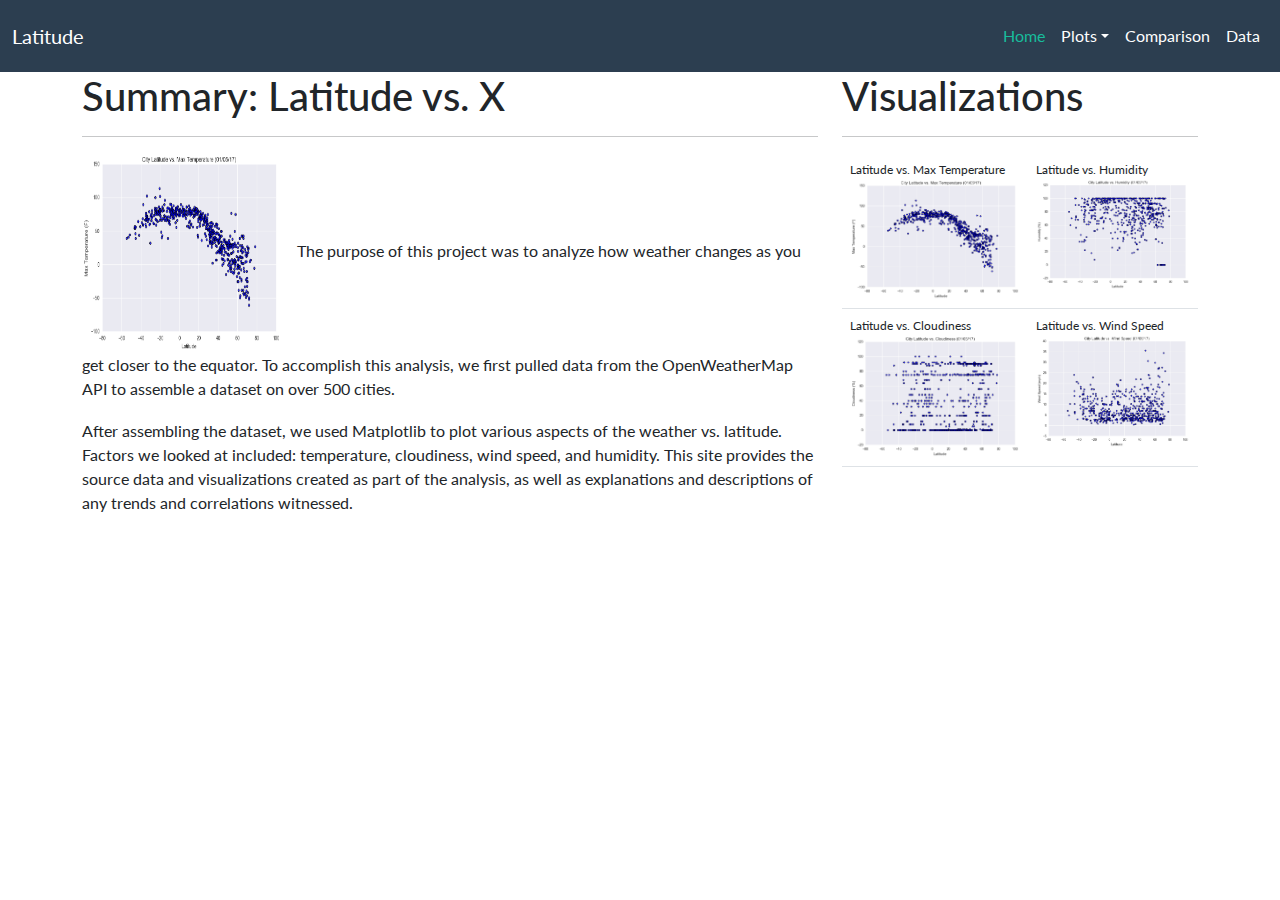
<file: index.html>
<!DOCTYPE html>
<html lang="en">
<head>
    <meta charset="UTF-8">
    <meta http-equiv="X-UA-Compatible" content="IE=edge">
    <meta name="viewport" content="width=device-width, initial-scale=1.0">
    <title>Web Design Challenge</title>
    <link href="https://cdn.jsdelivr.net/npm/bootstrap@5.1.1/dist/css/bootstrap.min.css" rel="stylesheet" integrity="sha384-F3w7mX95PdgyTmZZMECAngseQB83DfGTowi0iMjiWaeVhAn4FJkqJByhZMI3AhiU" crossorigin="anonymous">
    <link rel="stylesheet" href="bootstrap.css">
</head>
<body>

<!-- Navigation Menu -->
    <nav class="navbar navbar-expand-lg navbar-dark bg-primary">
        <div class="container-fluid">
          <a class="navbar-brand" href="#">Latitude</a>
          <button class="navbar-toggler" type="button" data-bs-toggle="collapse" data-bs-target="#navbarColor01" aria-controls="navbarColor01" aria-expanded="true" aria-label="Toggle navigation">
            <span class="navbar-toggler-icon"></span>
          </button>
          <div class="collapse navbar-collapse" id="navbarColor01">
            <ul class="navbar-nav ms-auto">
              <li class="nav-item">
                <a class="nav-link active" href="index.html">Home
                <span class="visually-hidden">(current)</span>
                </a>
              </li> 
              <li class="nav-item dropdown">
                <a class="nav-link dropdown-toggle" data-bs-toggle="dropdown" href="#" role="button" aria-haspopup="true" aria-expanded="false">Plots</a>
                <div class="dropdown-menu">
                  <a class="dropdown-item" href="visualizations/temp.html">Max Temperature</a>
                  <a class="dropdown-item" href="visualizations/humidity.html">Humidity</a>
                  <a class="dropdown-item" href="visualizations/cloudiness.html">Cloudiness</a>
                  <a class="dropdown-item" href="visualizations/windspeed.html">Windspeed</a>
                </div>
              </li>
              <li class="nav-item">
                <a class="nav-link" href="comparison.html">Comparison</a>
              </li>
              <li class="nav-item">
                <a class="nav-link" href="data.html">Data</a>
              </li>
            </ul>
          </div>
        </div>
      </nav>

      <div class="container">
        <div class="row align-items-start">
            <div class="col-md-8">
                <article class="description-content">
                    <h2 class="description-header">Summary: Latitude vs. X</h2>
                    <hr class="description-hr" />
                    <p><img src="assets/temperaturemap.png" alt="Temperature Map" style="width:200px;height:200px;margin-right:15px;">The purpose of this project was to analyze how weather changes as you get closer to the
                        equator. To
                        accomplish this analysis, we first pulled data from the OpenWeatherMap API to assemble a
                        dataset on over 500 cities.</p>
                    <p>After assembling the dataset, we used Matplotlib to plot various aspects of the weather vs.
                        latitude.  Factors we looked at included: temperature, cloudiness, wind speed, and humidity. This site
                        provides the source data and visualizations created as part of the analysis, as well as explanations and
                        descriptions of any trends and correlations witnessed.</p>
                </article>
            </div>
​
            <div class="col-md-4">
                <div class="imageNav-content">
                    <h2 class="description-header">Visualizations</h2>
                    <hr>
                    <div class= "table-responsive">
                      <table class="table">
                        <tr style="font-size: 12px;">
                          <td>Latitude vs. Max Temperature
                          </br>
                            <a href="visualizations/temp.html">
                              <img src="assets/temperaturemap.png" alt="" class="imageNav-photo"></a>
                          </td>
                          <td>Latitude vs. Humidity<br />
                            <a href="visualizations/humidity.html">
                              <img src="assets/humiditymap.png" alt="" class="imageNav-photo"></a>
                          </td>
                        </tr>
                        <tr style="font-size: 12px;">
                          <td>Latitude vs. Cloudiness<br />
                            <a href="visualizations/cloudiness.html">
                              <img src="assets/cloudymap.png" alt="" class="imageNav-photo"></a>
                          </td>
                          <td>Latitude vs. Wind Speed<br />
                            <a href="visualizations/windspeed.html">
                              <img src="assets/windmap.png" alt="" class="imageNav-photo"></a>
                          </td>
                        </tr>
                      </table>
                    </div>
                </div>
            </div>  

      
      
      
      
   
      <script src="https://cdn.jsdelivr.net/npm/bootstrap@5.1.1/dist/js/bootstrap.bundle.min.js" integrity="sha384-/bQdsTh/da6pkI1MST/rWKFNjaCP5gBSY4sEBT38Q/9RBh9AH40zEOg7Hlq2THRZ" crossorigin="anonymous"></script>
</body>
</html>
</file>
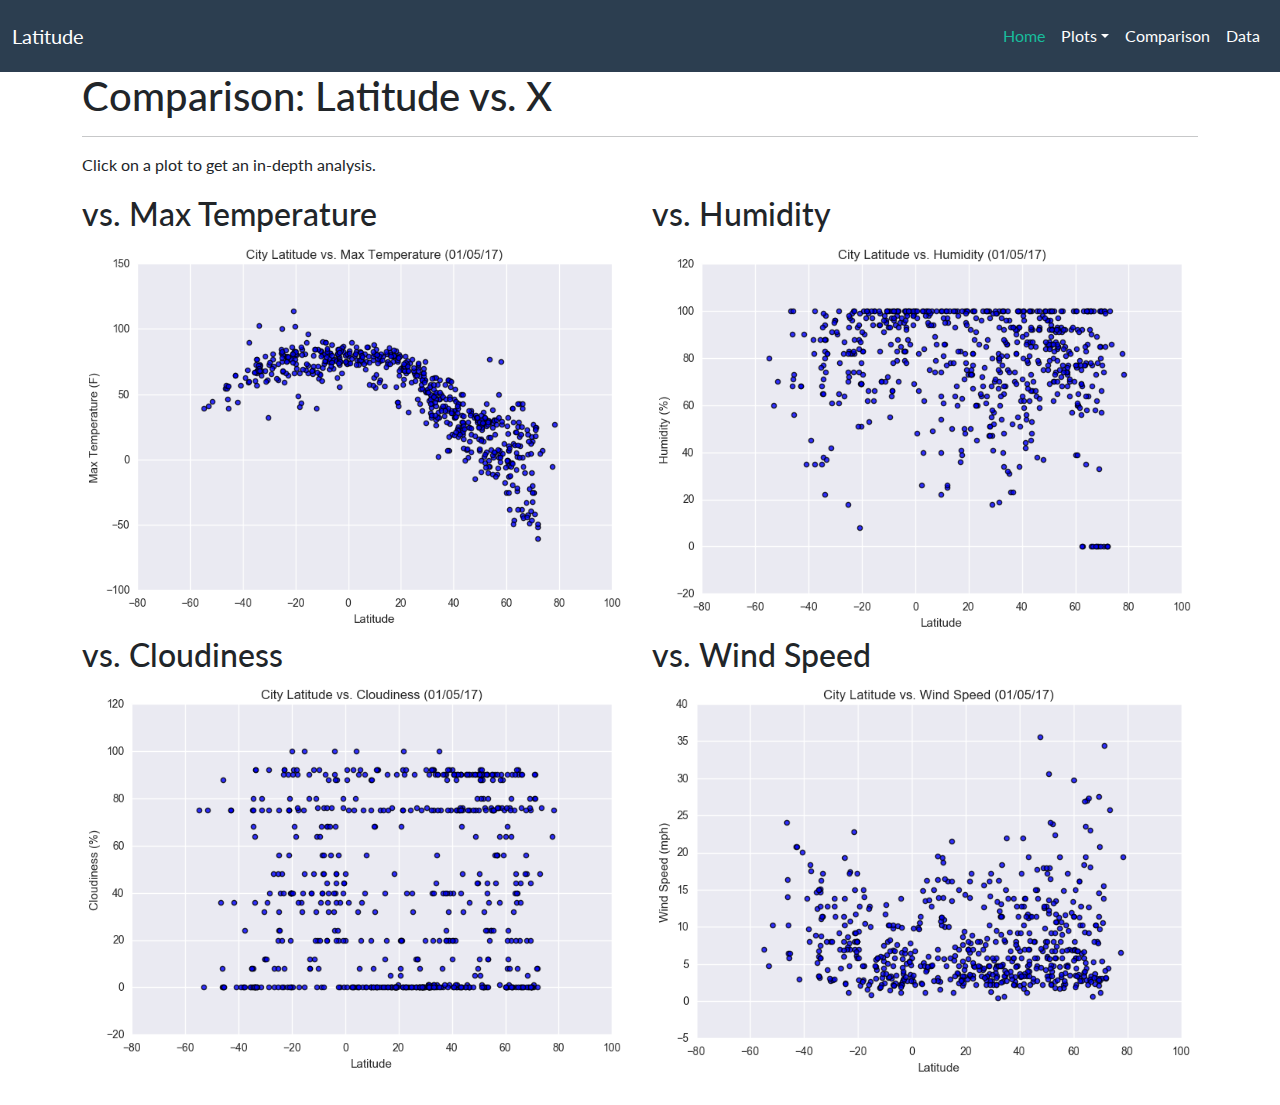
<file: comparison.html>
<!DOCTYPE html>
<html lang="en">
<head>
    <meta charset="UTF-8">
    <meta http-equiv="X-UA-Compatible" content="IE=edge">
    <meta name="viewport" content="width=device-width, initial-scale=1.0">
    <title>Web Design Challenge</title>
    <link href="https://cdn.jsdelivr.net/npm/bootstrap@5.1.1/dist/css/bootstrap.min.css" rel="stylesheet" integrity="sha384-F3w7mX95PdgyTmZZMECAngseQB83DfGTowi0iMjiWaeVhAn4FJkqJByhZMI3AhiU" crossorigin="anonymous">
    <link rel="stylesheet" href= "bootstrap.css">
</head>
<body>

<!-- Navigation Menu -->
    <nav class="navbar navbar-expand-lg navbar-dark bg-primary">
        <div class="container-fluid">
          <a class="navbar-brand" href="index.html">Latitude</a>
          <button class="navbar-toggler" type="button" data-bs-toggle="collapse" data-bs-target="#navbarColor01" aria-controls="navbarColor01" aria-expanded="true" aria-label="Toggle navigation">
            <span class="navbar-toggler-icon"></span>
          </button>
          <div class="collapse navbar-collapse" id="navbarColor01">
            <ul class="navbar-nav ms-auto">
              <li class="nav-item">
                <a class="nav-link active" href="index.html">Home
                <span class="visually-hidden">(current)</span>
                </a>
              </li> 
              <li class="nav-item dropdown">
                <a class="nav-link dropdown-toggle" data-bs-toggle="dropdown" href="#" role="button" aria-haspopup="true" aria-expanded="false">Plots</a>
                <div class="dropdown-menu">
                  <a class="dropdown-item" href="visualizations/temp.html">Max Temperature</a>
                  <a class="dropdown-item" href="visualizations/humidity.html">Humidity</a>
                  <a class="dropdown-item" href="visualizations/cloudiness.html">Cloudiness</a>
                  <a class="dropdown-item" href="visualizations/windspeed.html">Windspeed</a>
                </div>
              </li>
              <li class="nav-item">
                <a class="nav-link" href="comparison.html">Comparison</a>
              </li>
              <li class="nav-item">
                <a class="nav-link" href="data.html">Data</a>
              </li>
            </ul>
          </div>
        </div>
      </nav>

      <div class="container">
        <div class="row">
            <div class="col-md-12">
                <article class="description-content">
                    <h2 class="description-header">Comparison: Latitude vs. X</h2>
                    <hr> 
                    <p>Click on a plot to get an in-depth analysis.</p>
            </div>
        </div>
            
        <div class="row">
            <div class="col-md-6">
              <h3 class="comparison-header">vs. Max Temperature</h3>
              <a href="visualizations/temp.html">
                <img src="assets/temperaturemap.png" alt="" 
                class="responsive"></a>
            </div>

            <div class="col-md-6">
              <h3 class="comparison-header">vs. Humidity</h3>
              <a href="visualizations/humidity.html">
                <img src="assets/humiditymap.png" alt="" 
                class="responsive"></a>
            </div>
        </div> 
            
        <div class="row">
          <div class="col-md-6">
            <h3 class="comparison-header">vs. Cloudiness</h3>
            <a href="visualizations/cloudiness.html">
              <img src="assets/cloudymap.png" alt="" 
              class="responsive"></a>
          </div>
  
          <div class="col-md-6">
            <h3 class="comparison-header">vs. Wind Speed</h3>
            <a href="visualizations/windspeed.html">
              <img src="assets/windmap.png" alt="" 
              class="responsive"></a>
          </div>
        </div>
      </div>     
​
<!-- SideBar Content
            <div class="col-md-4">
                <div class="imageNav-content">
                    <h2 class="description-header">Visualizations</h2>
                    <hr>
                    <div class= "table-responsive">
                      <table class="table">
                        <tr style="font-size: 12px;">
                          <td>Latitude vs. Max Temperature
                          </br>
                            <a href="/visualizations/temp.html">
                              <img src="./assets/temperaturemap.png" alt="" class="imageNav-photo"></a>
                          </td>
                          <td>Latitude vs. Humidity<br />
                            <a href="/visualizations/humidity.html">
                              <img src="./assets/humiditymap.png" alt="" class="imageNav-photo"></a>
                          </td>
                        </tr>
                        <tr style="font-size: 12px;">
                          <td>Latitude vs. Cloudiness<br />
                            <a href="/visualizations/cloudiness.html">
                              <img src="./assets/cloudymap.png" alt="" class="imageNav-photo"></a>
                          </td>
                          <td>Latitude vs. Wind Speed<br />
                            <a href="/visualizations/wind.html">
                              <img src="./assets/windmap.png" alt="" class="imageNav-photo"></a>
                          </td>
                        </tr>
                      </table>
                    </div>
                </div>
            </div>   -->
   
      <script src="https://cdn.jsdelivr.net/npm/bootstrap@5.1.1/dist/js/bootstrap.bundle.min.js" integrity="sha384-/bQdsTh/da6pkI1MST/rWKFNjaCP5gBSY4sEBT38Q/9RBh9AH40zEOg7Hlq2THRZ" crossorigin="anonymous"></script>
</body>
</html>
</file>
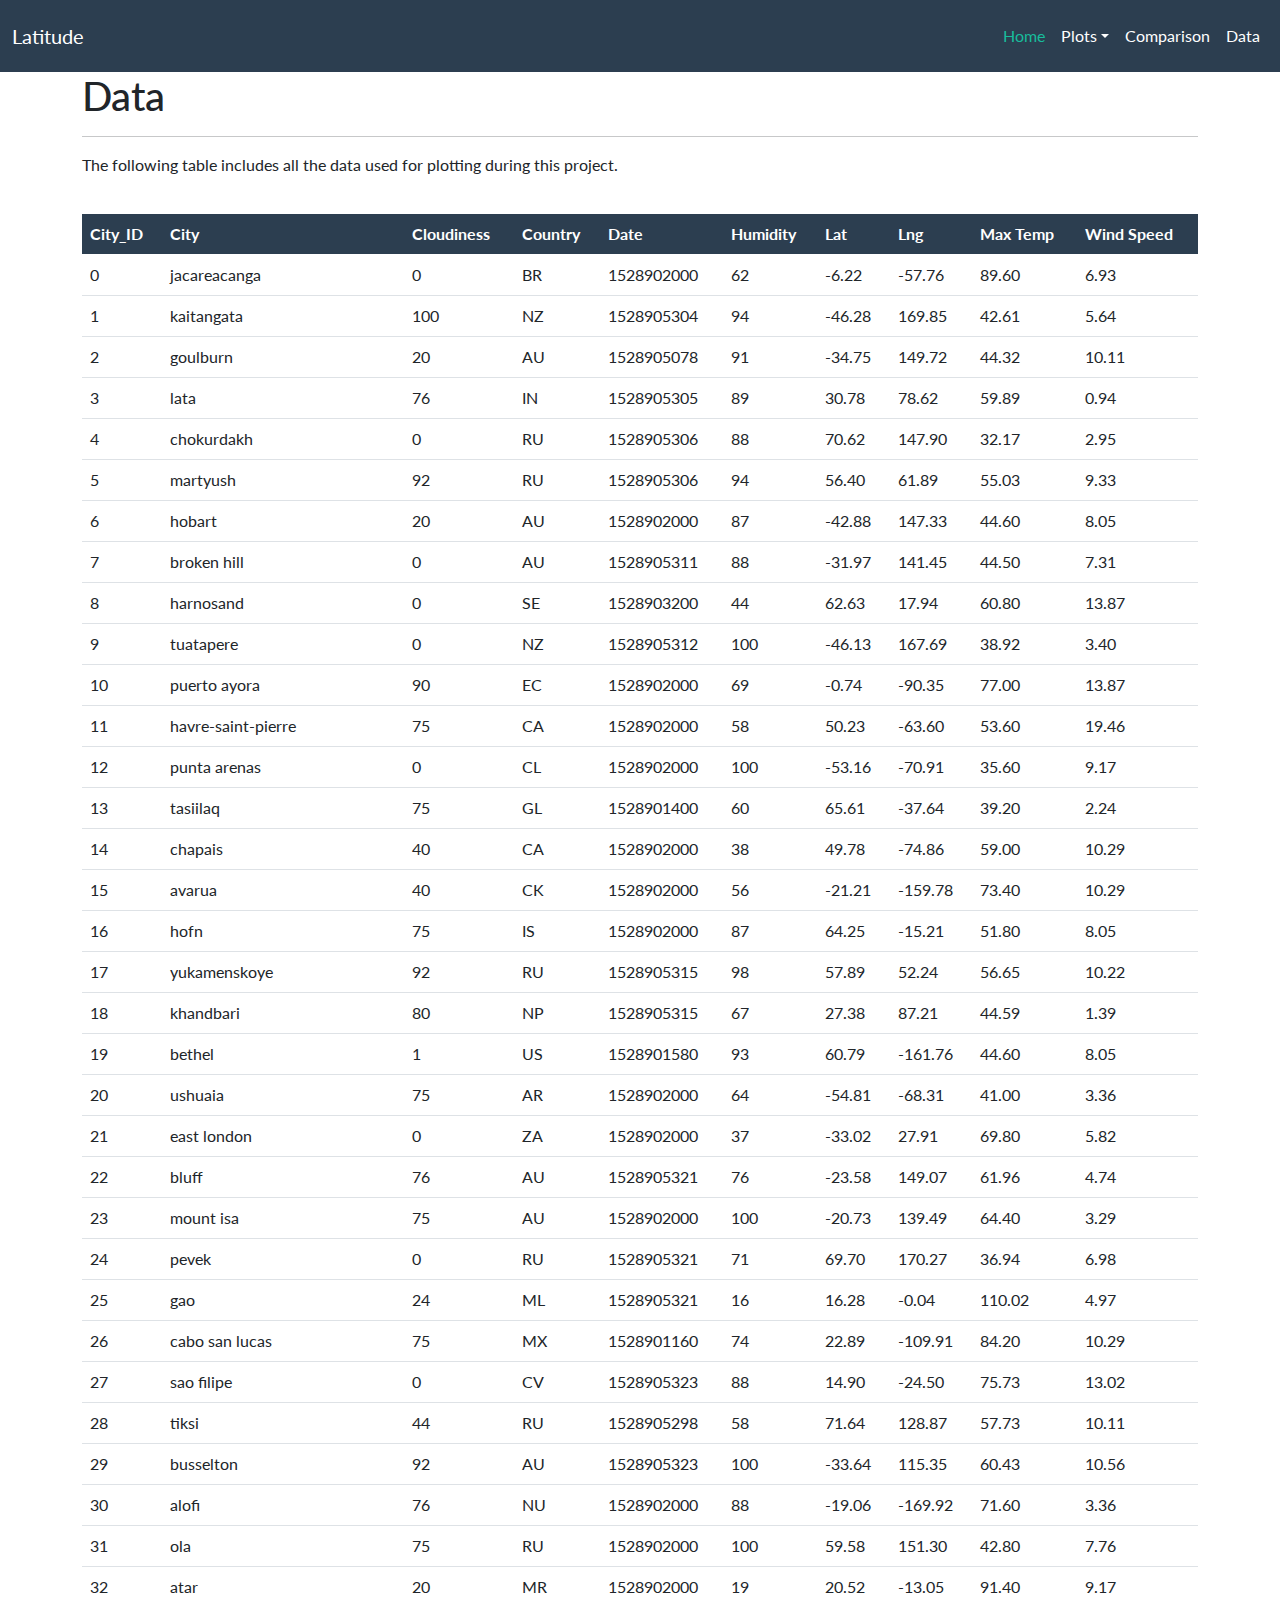
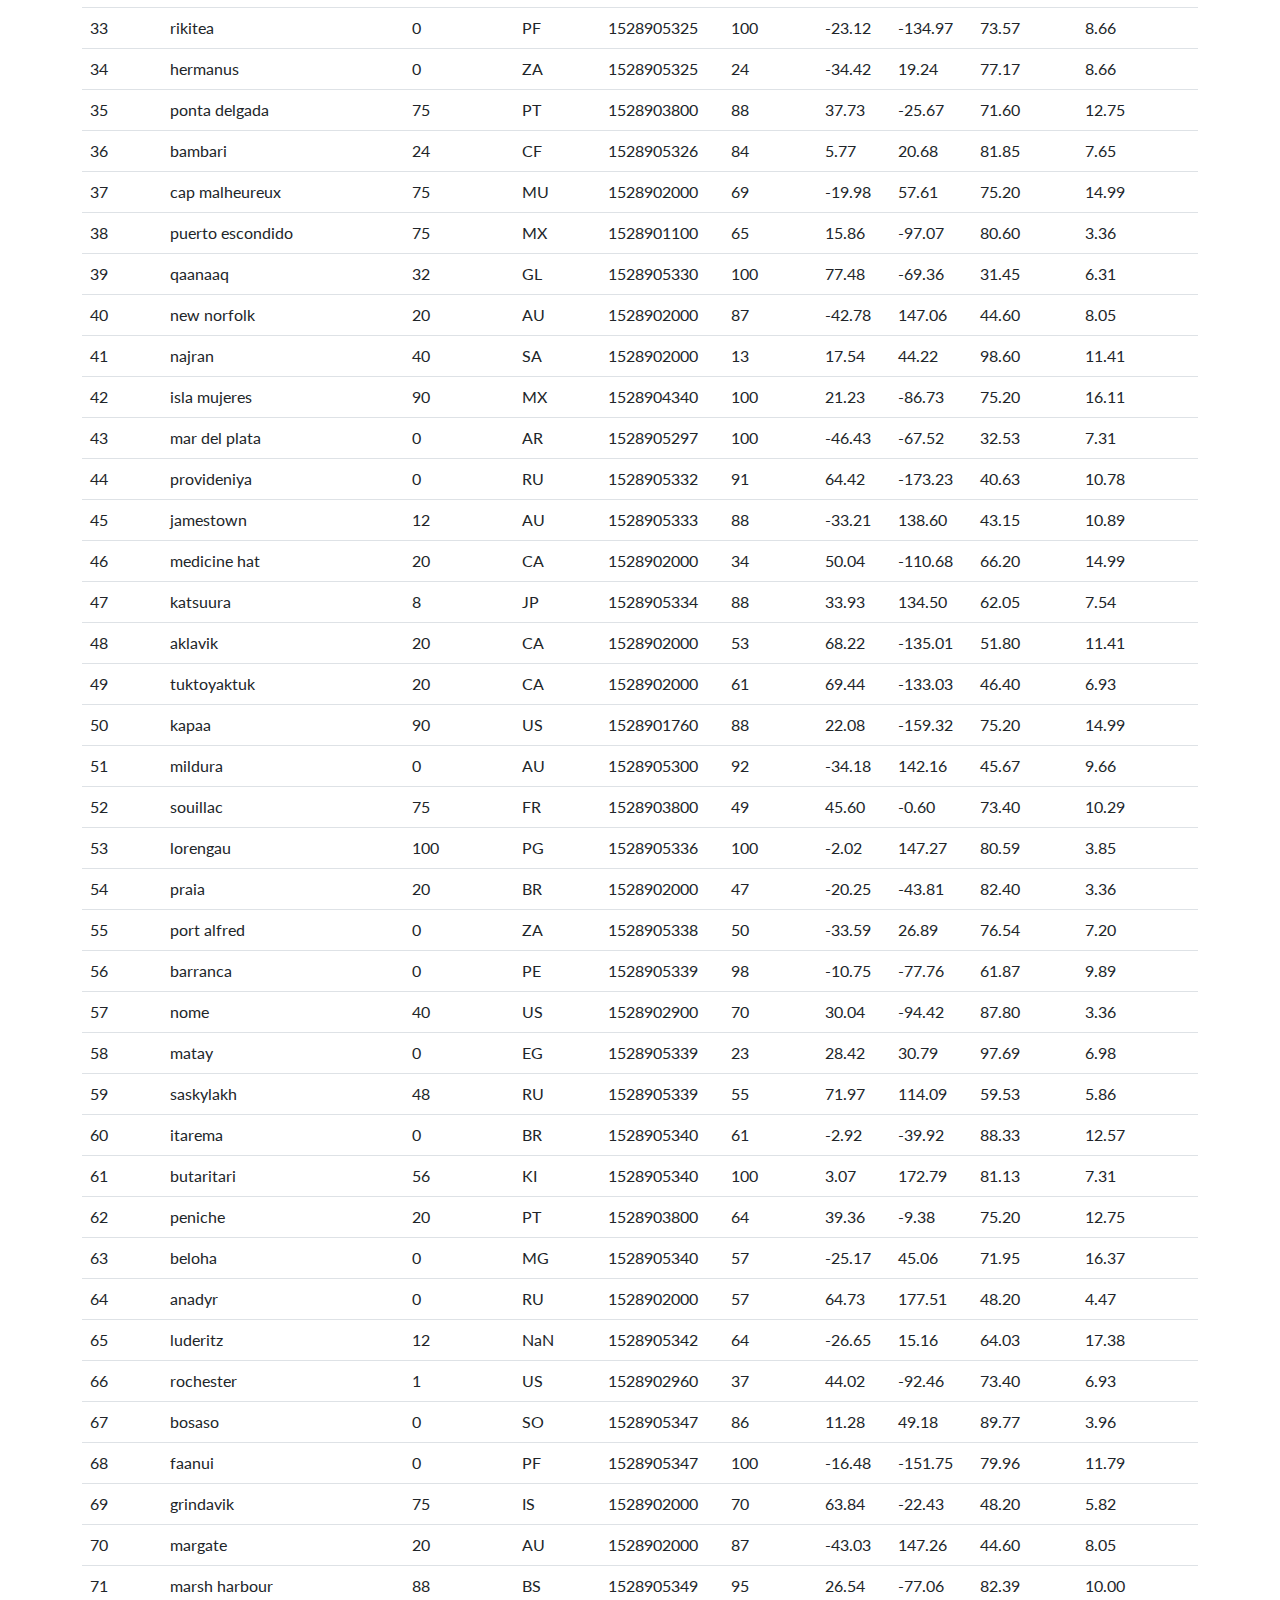
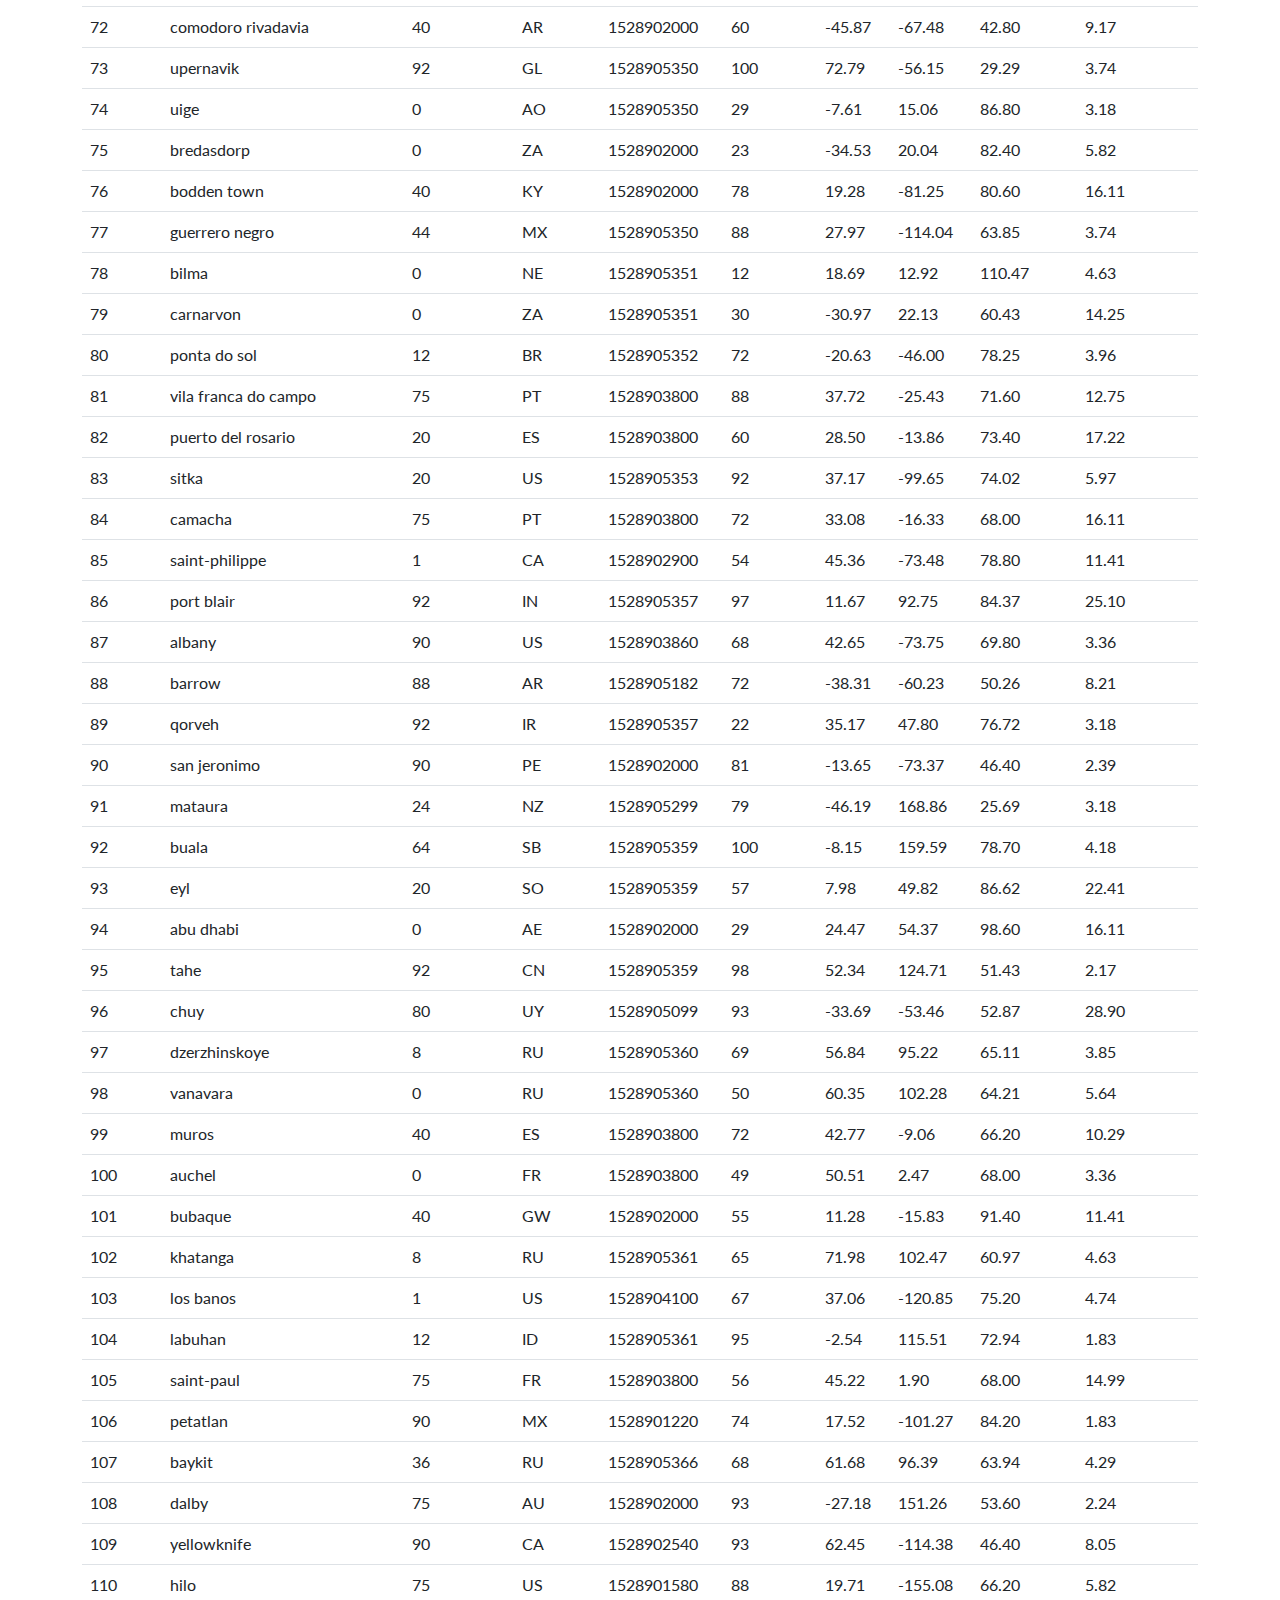
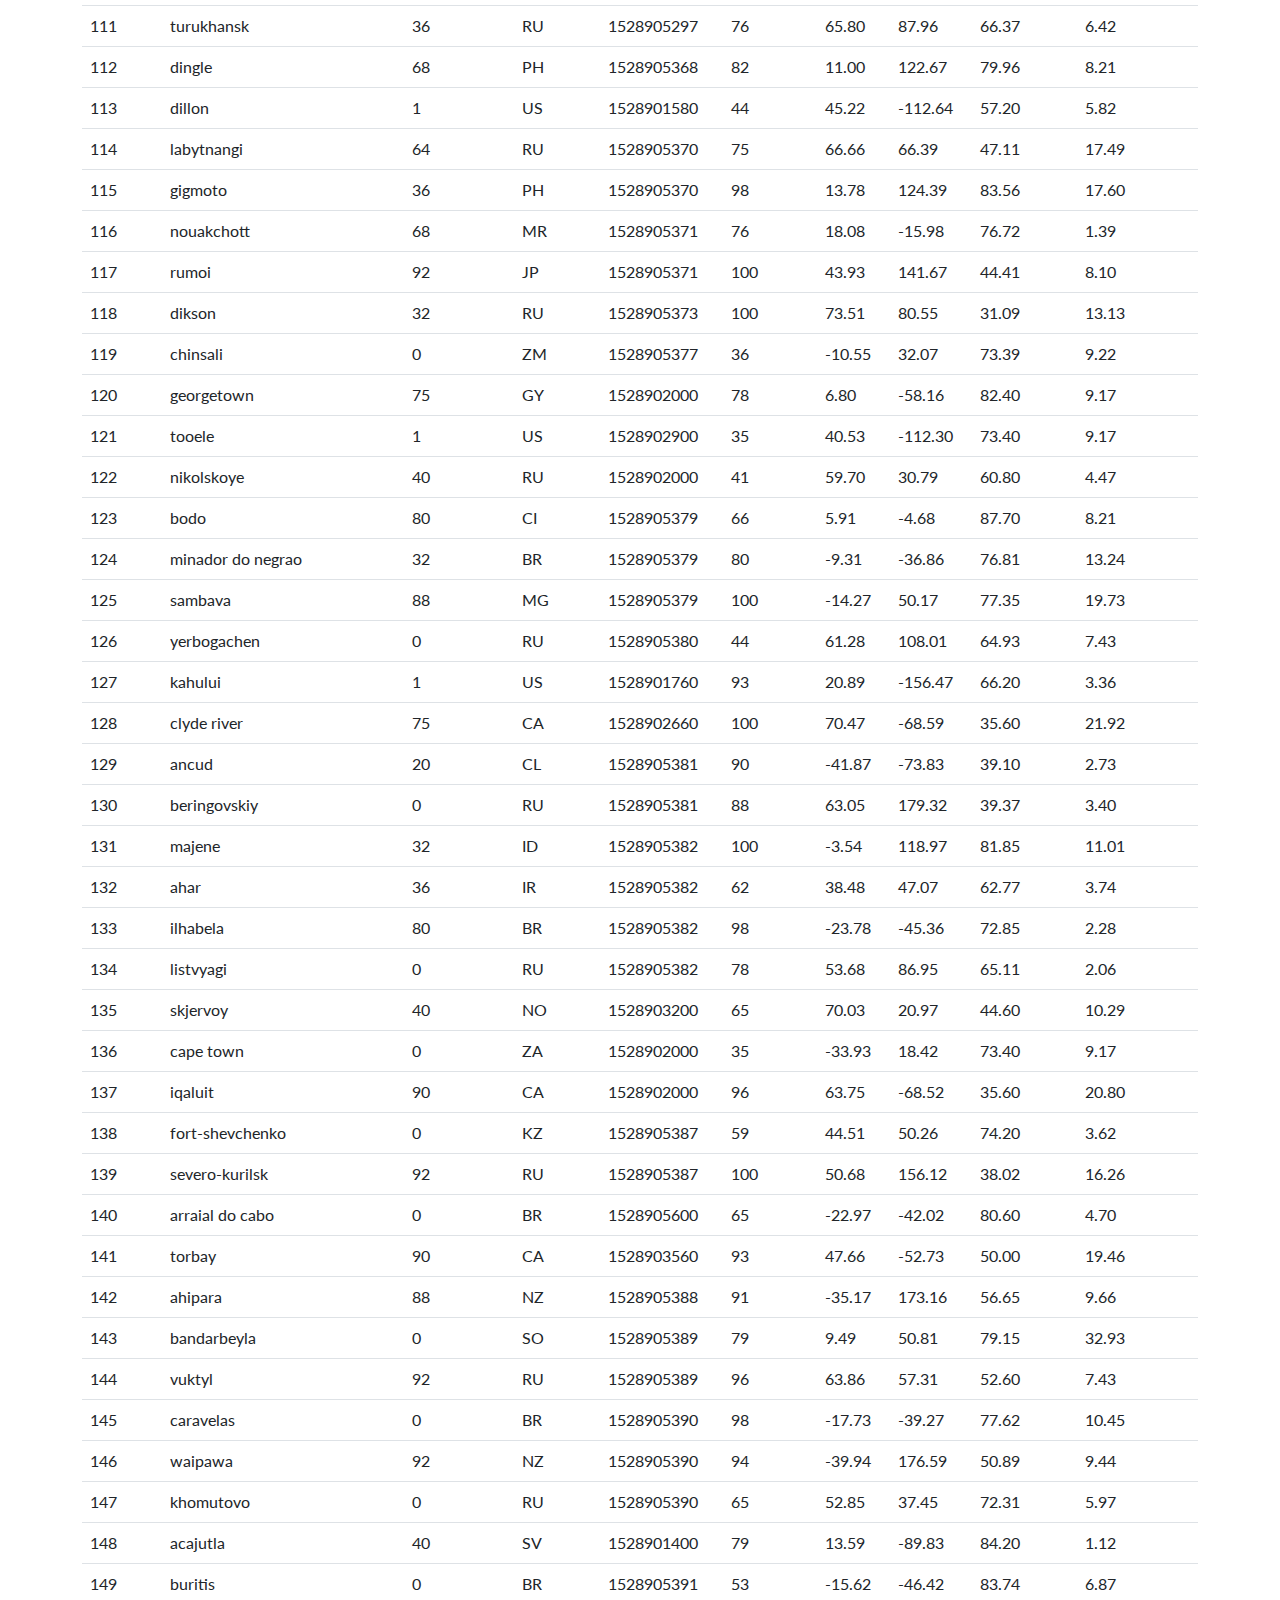
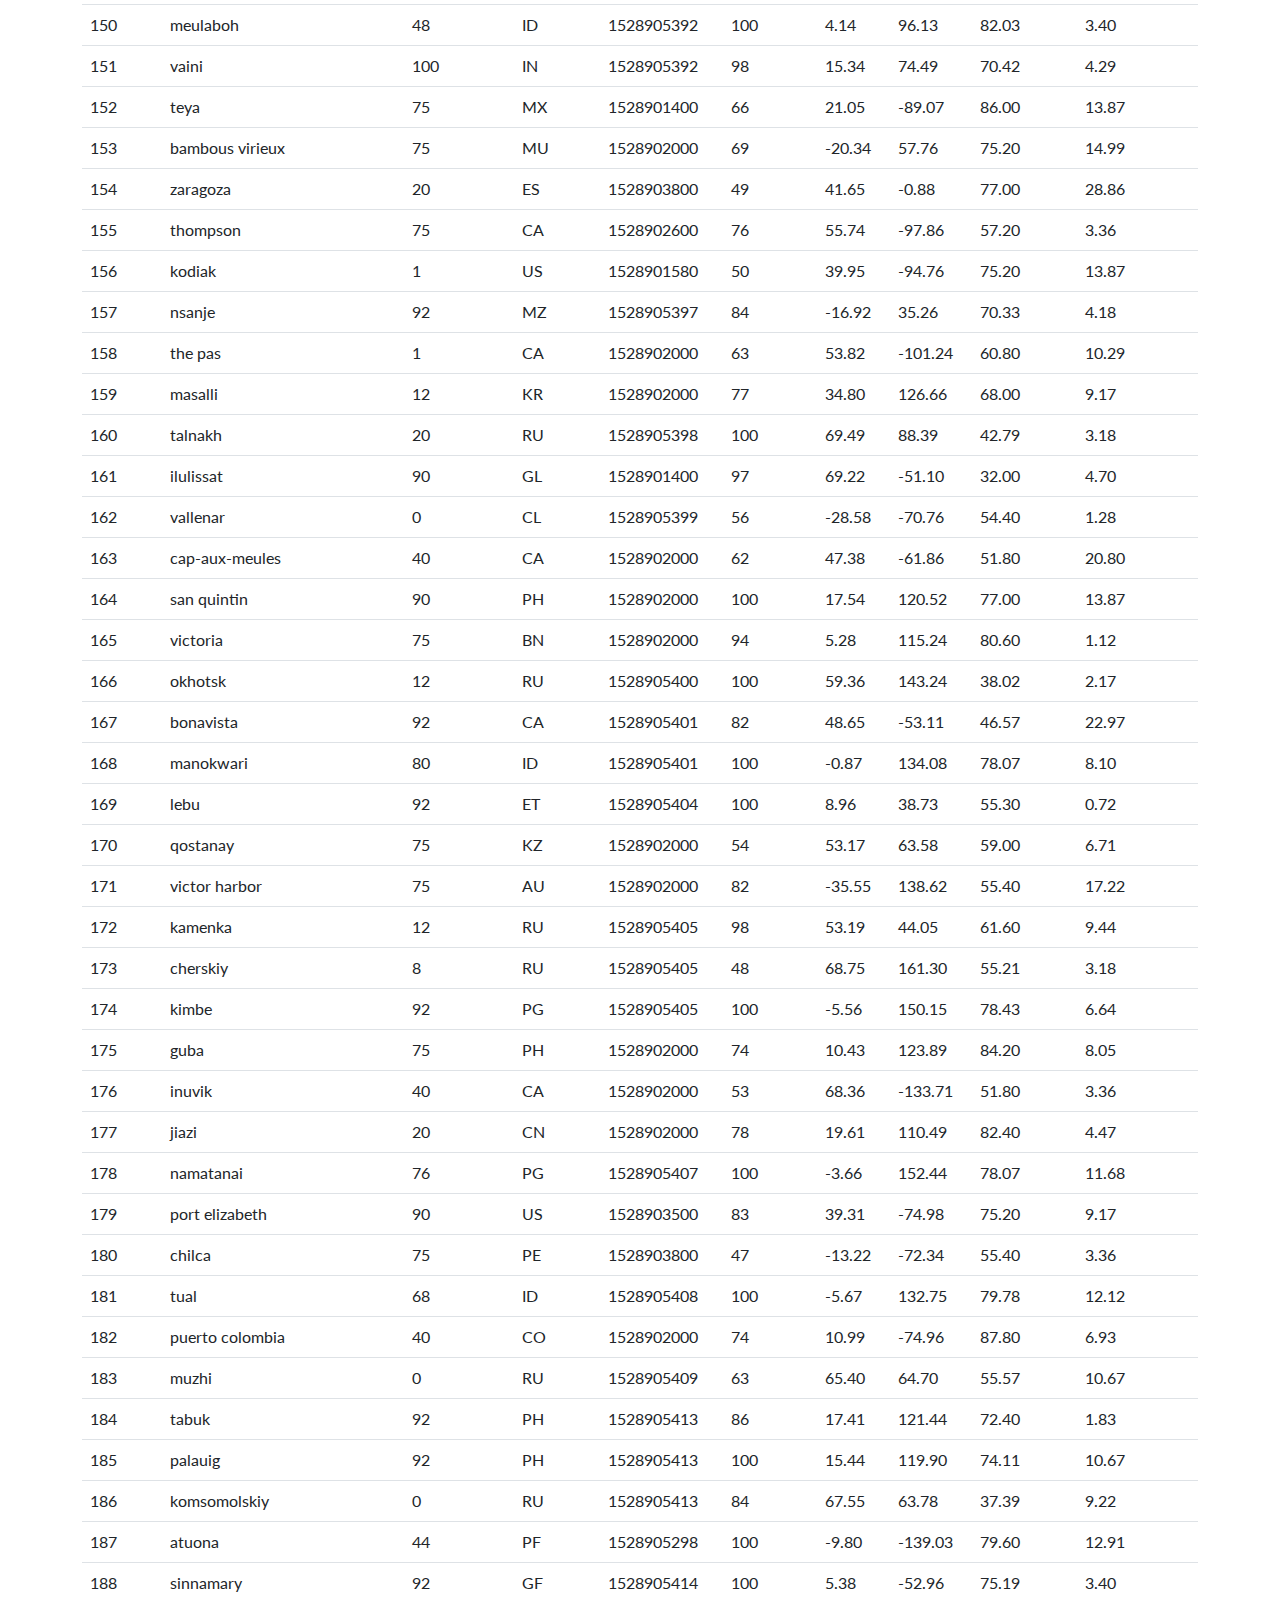
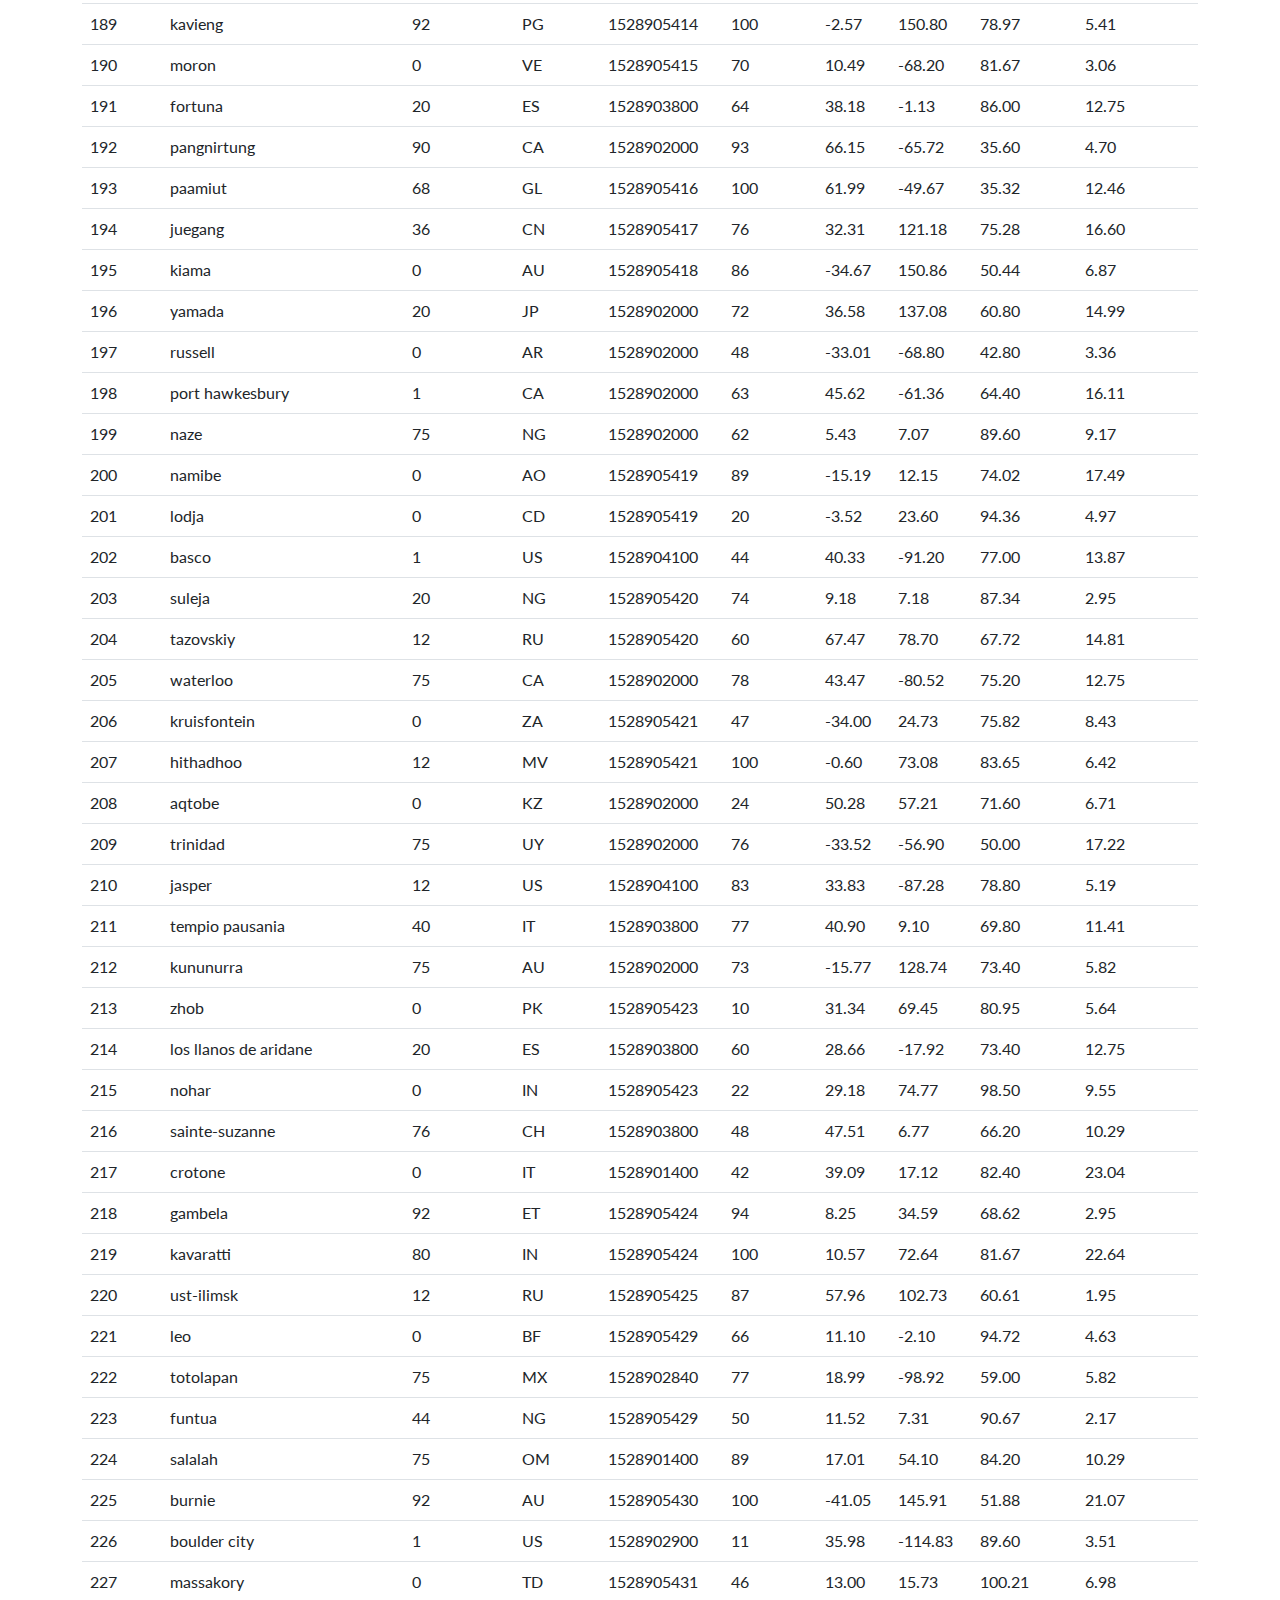
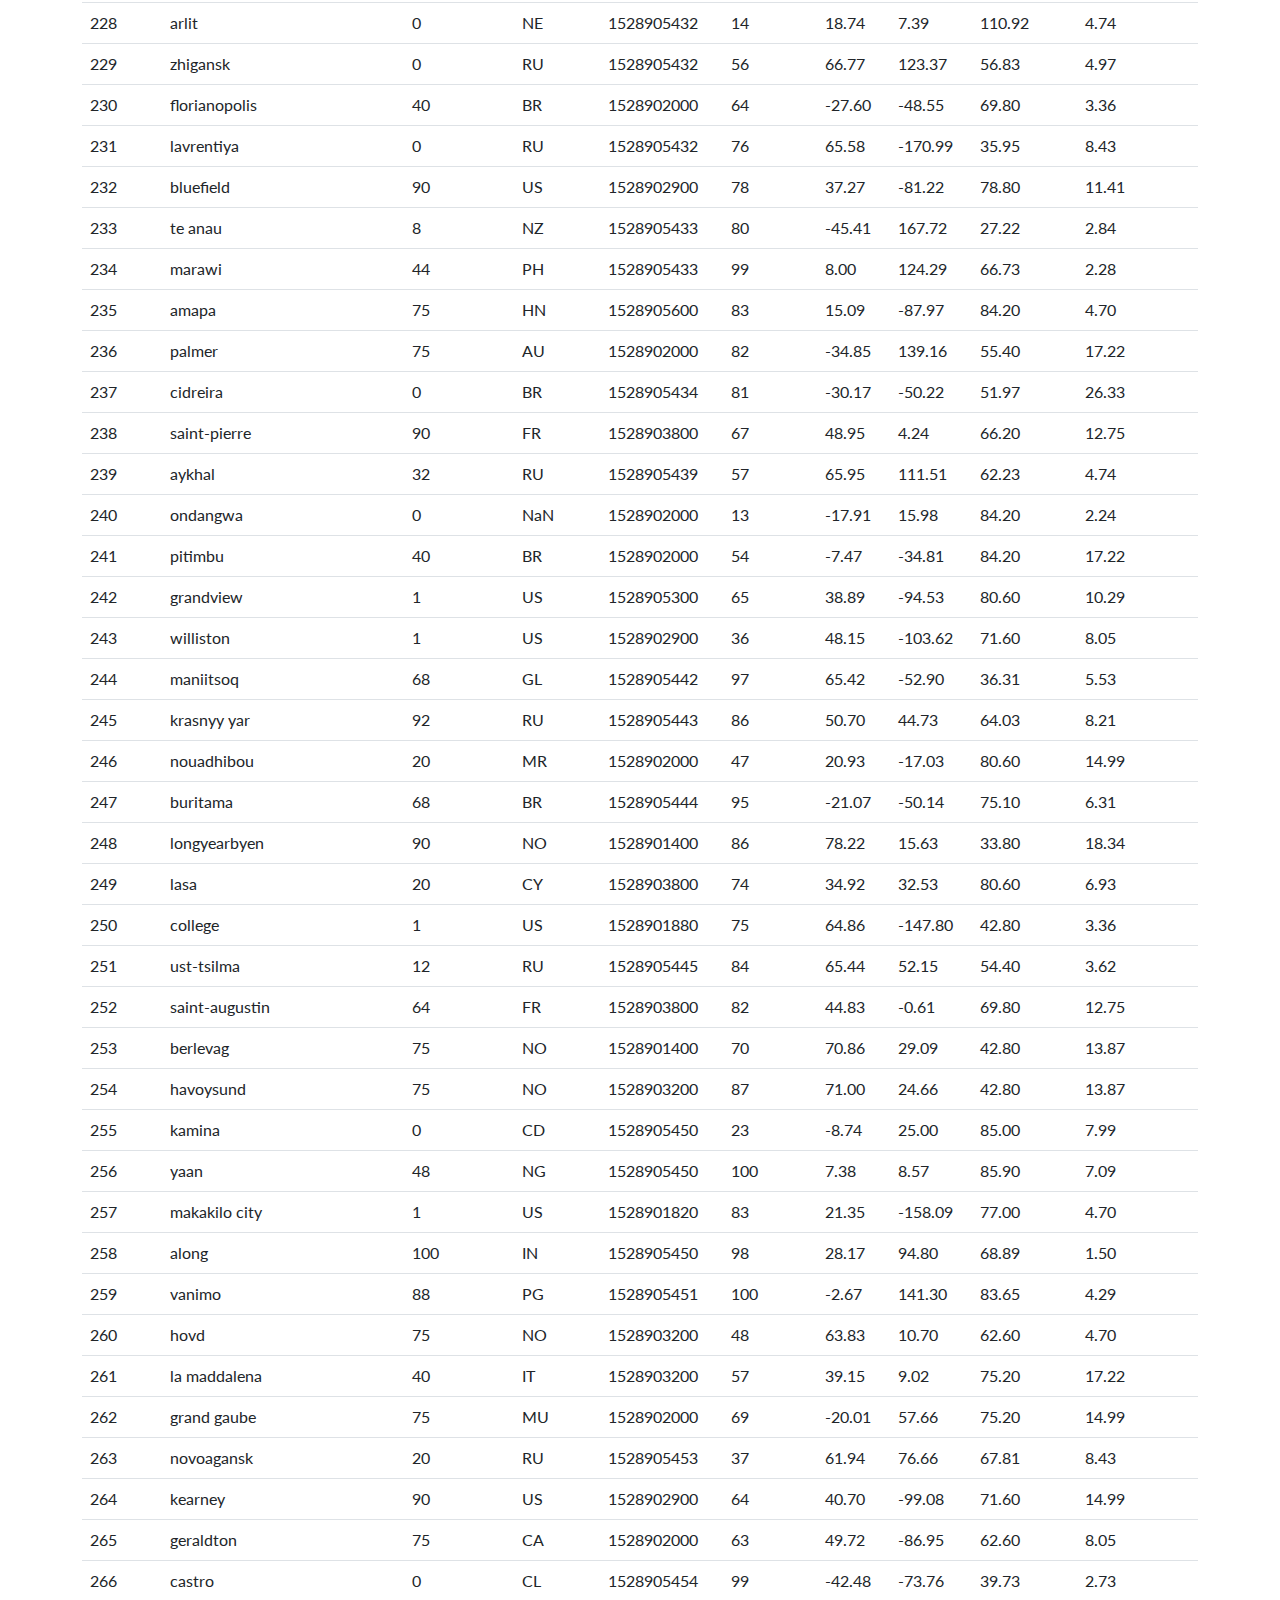
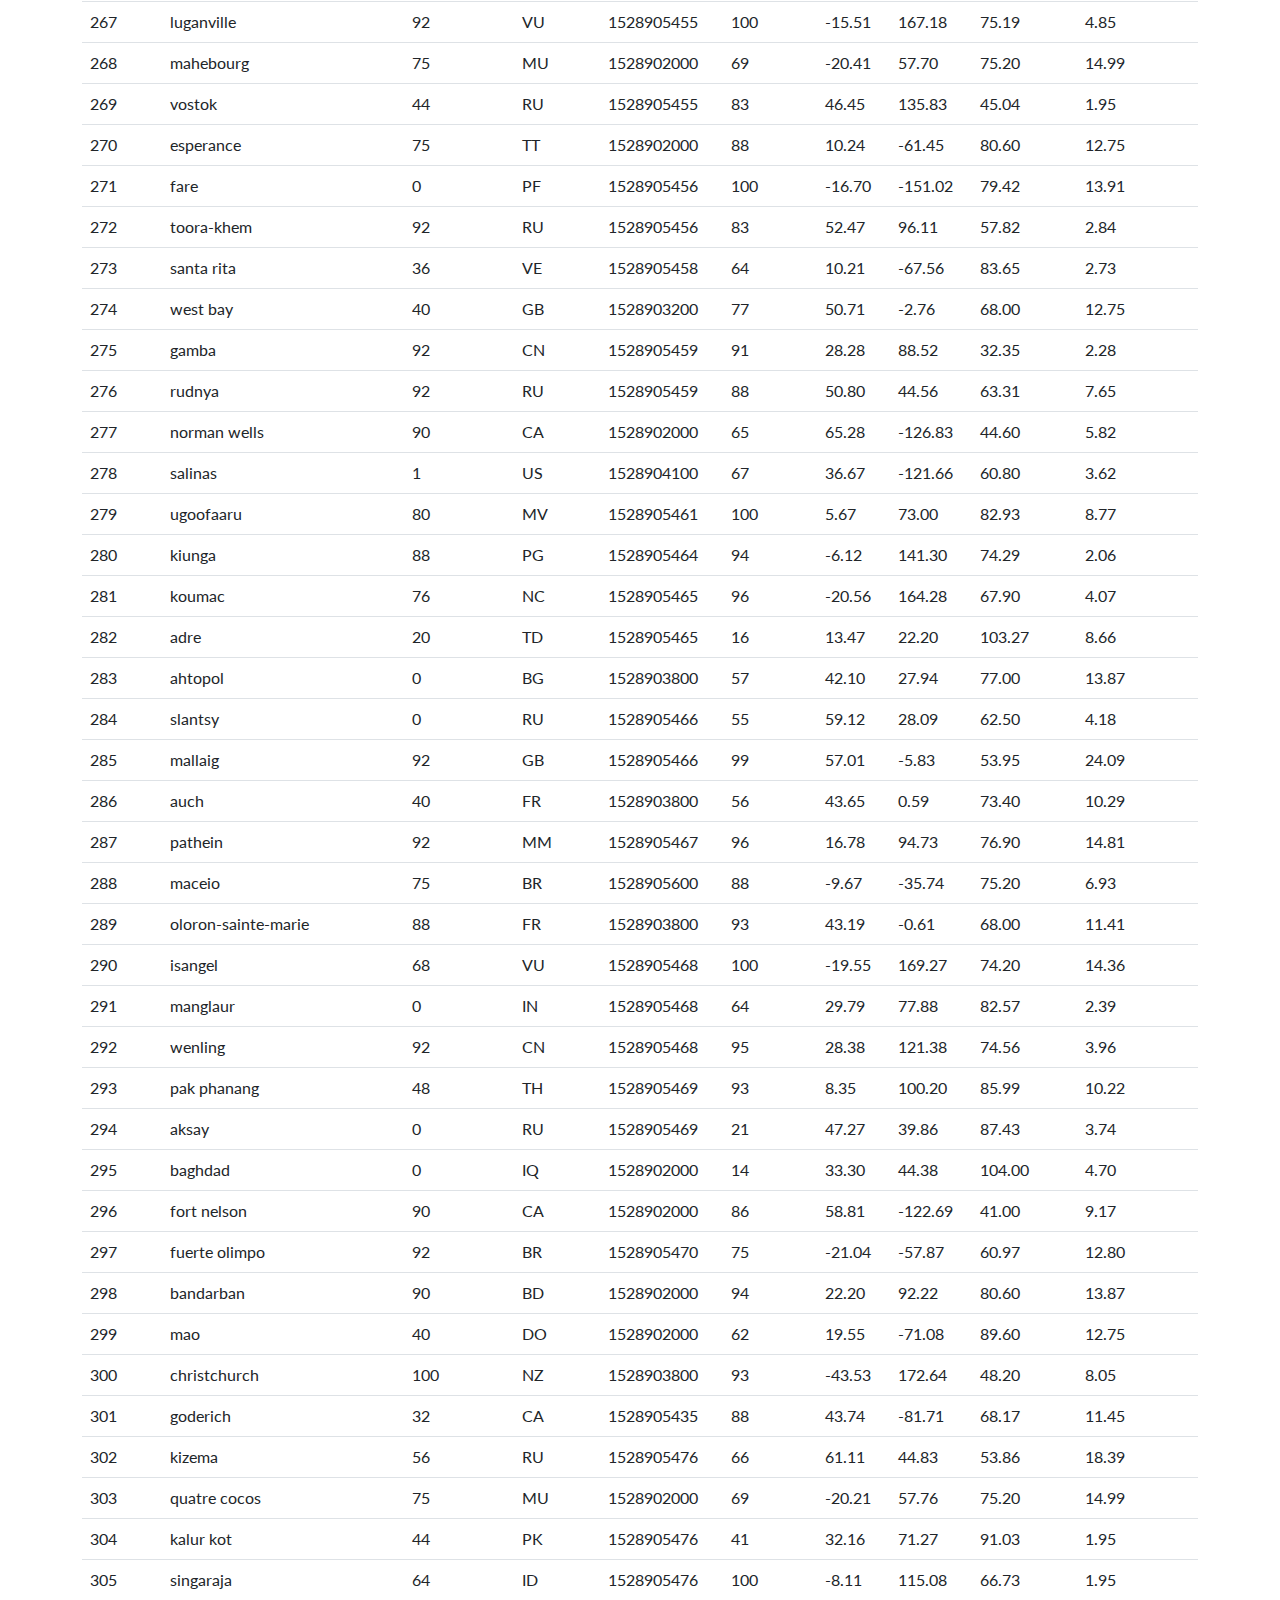
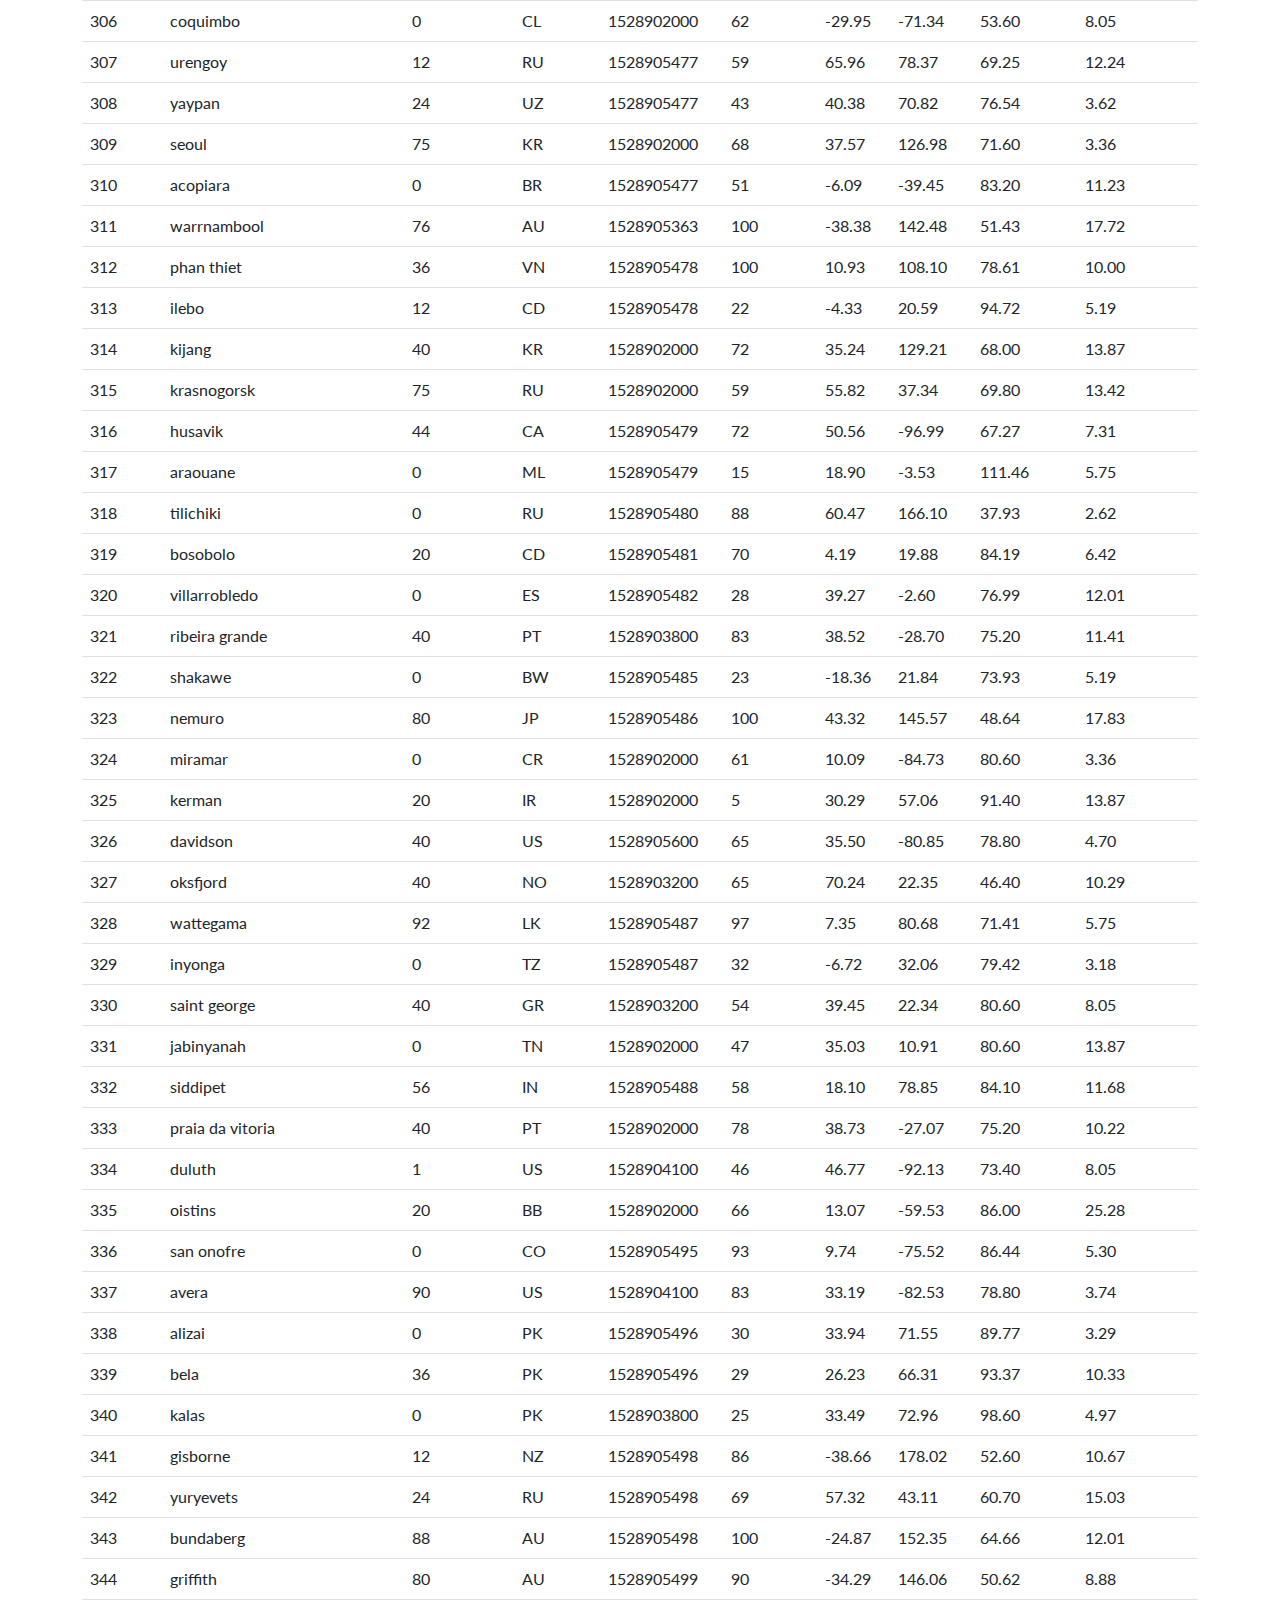
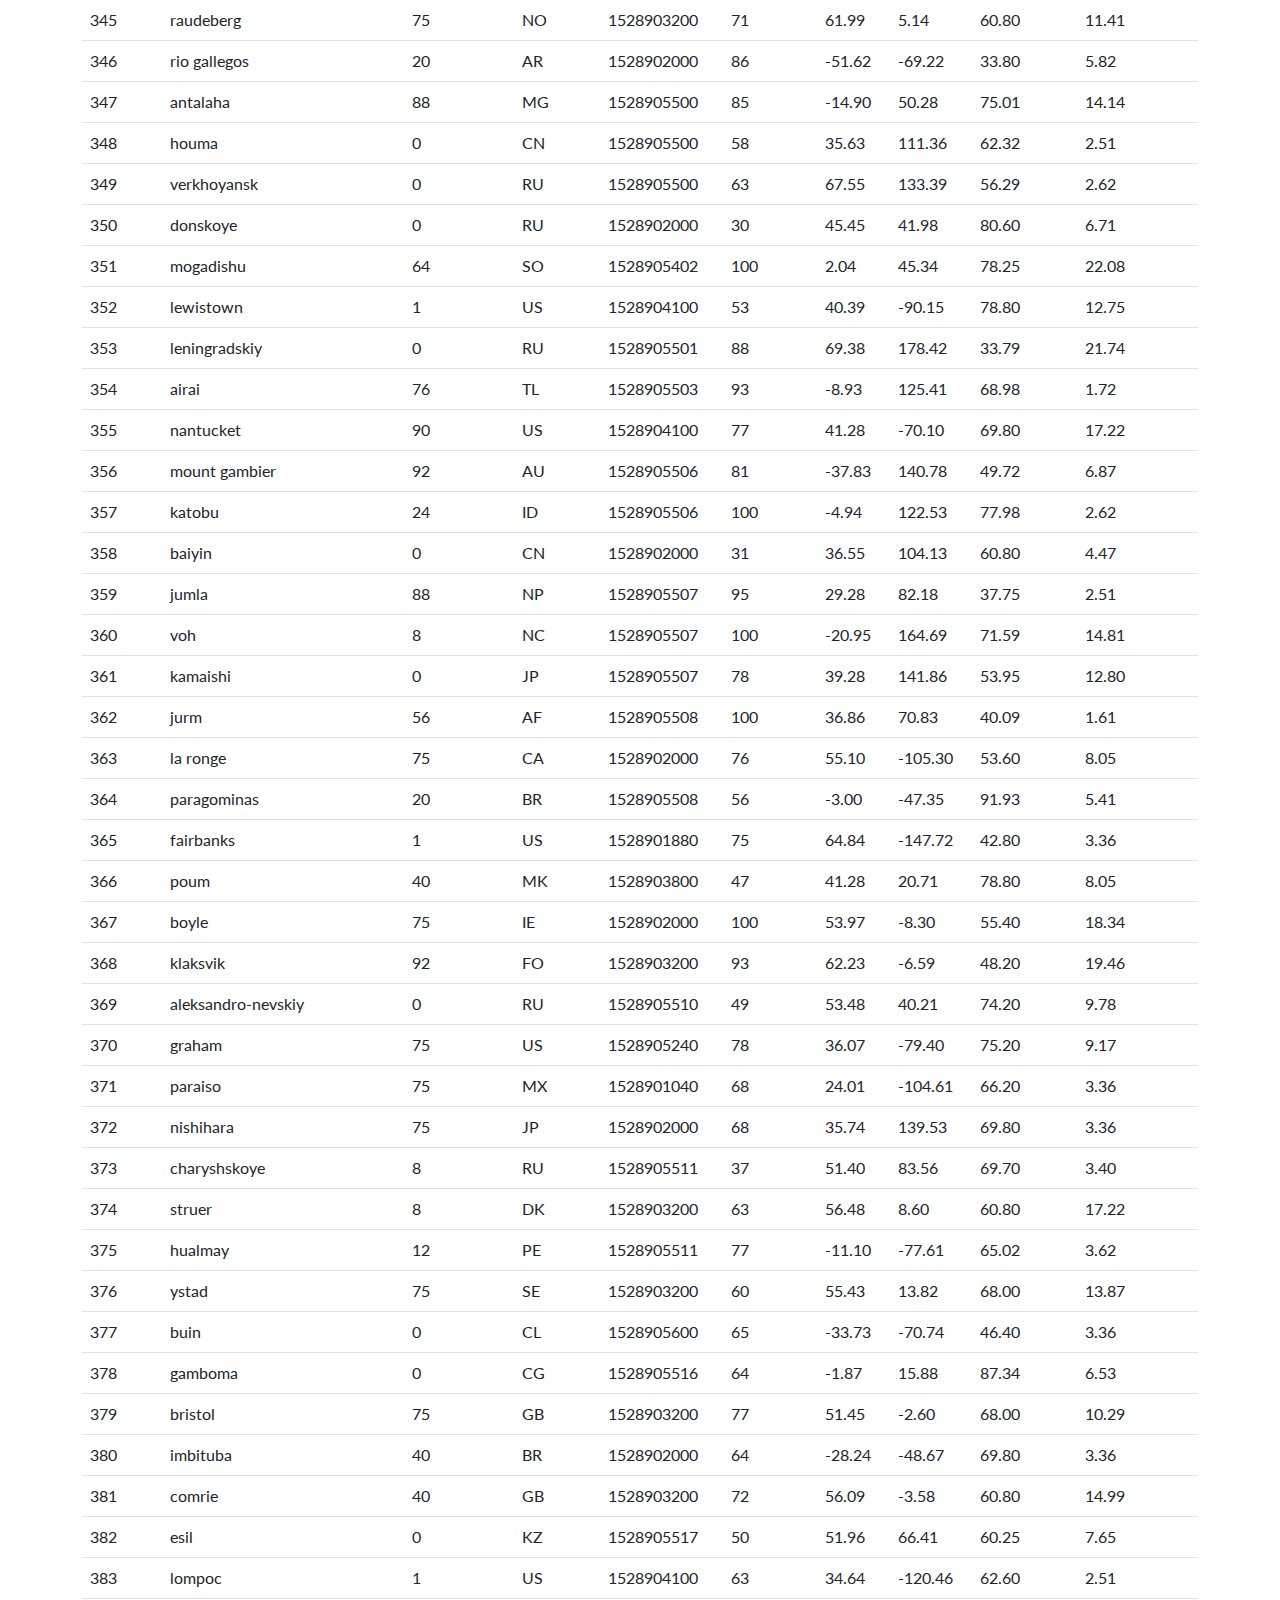
<file: data.html>
<!DOCTYPE html>
<html lang="en">
<head>
    <meta charset="UTF-8">
    <meta http-equiv="X-UA-Compatible" content="IE=edge">
    <meta name="viewport" content="width=device-width, initial-scale=1.0">
    <title>Web Design Challenge</title>
    <link href="https://cdn.jsdelivr.net/npm/bootstrap@5.1.1/dist/css/bootstrap.min.css" rel="stylesheet" integrity="sha384-F3w7mX95PdgyTmZZMECAngseQB83DfGTowi0iMjiWaeVhAn4FJkqJByhZMI3AhiU" crossorigin="anonymous">
    <link rel="stylesheet" href="bootstrap.css">
</head>
<body>

<!-- Navigation Menu -->
    <nav class="navbar navbar-expand-lg navbar-dark bg-primary">
        <div class="container-fluid">
          <a class="navbar-brand" href="index.html">Latitude</a>
          <button class="navbar-toggler" type="button" data-bs-toggle="collapse" data-bs-target="#navbarColor01" aria-controls="navbarColor01" aria-expanded="true" aria-label="Toggle navigation">
            <span class="navbar-toggler-icon"></span>
          </button>
          <div class="collapse navbar-collapse" id="navbarColor01">
            <ul class="navbar-nav ms-auto">
              <li class="nav-item">
                <a class="nav-link active" href="index.html">Home
                <span class="visually-hidden">(current)</span>
                </a>
              </li> 
              <li class="nav-item dropdown">
                <a class="nav-link dropdown-toggle" data-bs-toggle="dropdown" href="#" role="button" aria-haspopup="true" aria-expanded="false">Plots</a>
                <div class="dropdown-menu">
                  <a class="dropdown-item" href="visualizations/temp.html">Max Temperature</a>
                  <a class="dropdown-item" href="visualizations/humidity.html">Humidity</a>
                  <a class="dropdown-item" href="visualizations/cloudiness.html">Cloudiness</a>
                  <a class="dropdown-item" href="visualizations/windspeed.html">Windspeed</a>
                </div>
              </li>
              <li class="nav-item">
                <a class="nav-link" href="comparison.html">Comparison</a>
              </li>
              <li class="nav-item">
                <a class="nav-link" href="data.html">Data</a>
              </li>
            </ul>
          </div>
        </div>
      </nav>

      <div class="container">
        <div class="row">
            <div class="col-md-12">
                <article class="description-content">
                    <h2 class="description-header">Data</h2>
                    <hr> 
                    <p>The following table includes all the data used for plotting during this project.</p>
            </div>
        </div>

<p></p>
<table class="table table-hover">
  <thead>
    <tr class= "table-primary" style="text-align: left;">
      <th scope="row">City_ID</th>
      <th>City</th>
      <th>Cloudiness</th>
      <th>Country</th>
      <th>Date</th>
      <th>Humidity</th>
      <th>Lat</th>
      <th>Lng</th>
      <th>Max Temp</th>
      <th>Wind Speed</th>
    </tr>
  </thead>
  <tbody>
    <tr>
      <td>0</td>
      <td>jacareacanga</td>
      <td>0</td>
      <td>BR</td>
      <td>1528902000</td>
      <td>62</td>
      <td>-6.22</td>
      <td>-57.76</td>
      <td>89.60</td>
      <td>6.93</td>
    </tr>
    <tr>
      <td>1</td>
      <td>kaitangata</td>
      <td>100</td>
      <td>NZ</td>
      <td>1528905304</td>
      <td>94</td>
      <td>-46.28</td>
      <td>169.85</td>
      <td>42.61</td>
      <td>5.64</td>
    </tr>
    <tr>
      <td>2</td>
      <td>goulburn</td>
      <td>20</td>
      <td>AU</td>
      <td>1528905078</td>
      <td>91</td>
      <td>-34.75</td>
      <td>149.72</td>
      <td>44.32</td>
      <td>10.11</td>
    </tr>
    <tr>
      <td>3</td>
      <td>lata</td>
      <td>76</td>
      <td>IN</td>
      <td>1528905305</td>
      <td>89</td>
      <td>30.78</td>
      <td>78.62</td>
      <td>59.89</td>
      <td>0.94</td>
    </tr>
    <tr>
      <td>4</td>
      <td>chokurdakh</td>
      <td>0</td>
      <td>RU</td>
      <td>1528905306</td>
      <td>88</td>
      <td>70.62</td>
      <td>147.90</td>
      <td>32.17</td>
      <td>2.95</td>
    </tr>
    <tr>
      <td>5</td>
      <td>martyush</td>
      <td>92</td>
      <td>RU</td>
      <td>1528905306</td>
      <td>94</td>
      <td>56.40</td>
      <td>61.89</td>
      <td>55.03</td>
      <td>9.33</td>
    </tr>
    <tr>
      <td>6</td>
      <td>hobart</td>
      <td>20</td>
      <td>AU</td>
      <td>1528902000</td>
      <td>87</td>
      <td>-42.88</td>
      <td>147.33</td>
      <td>44.60</td>
      <td>8.05</td>
    </tr>
    <tr>
      <td>7</td>
      <td>broken hill</td>
      <td>0</td>
      <td>AU</td>
      <td>1528905311</td>
      <td>88</td>
      <td>-31.97</td>
      <td>141.45</td>
      <td>44.50</td>
      <td>7.31</td>
    </tr>
    <tr>
      <td>8</td>
      <td>harnosand</td>
      <td>0</td>
      <td>SE</td>
      <td>1528903200</td>
      <td>44</td>
      <td>62.63</td>
      <td>17.94</td>
      <td>60.80</td>
      <td>13.87</td>
    </tr>
    <tr>
      <td>9</td>
      <td>tuatapere</td>
      <td>0</td>
      <td>NZ</td>
      <td>1528905312</td>
      <td>100</td>
      <td>-46.13</td>
      <td>167.69</td>
      <td>38.92</td>
      <td>3.40</td>
    </tr>
    <tr>
      <td>10</td>
      <td>puerto ayora</td>
      <td>90</td>
      <td>EC</td>
      <td>1528902000</td>
      <td>69</td>
      <td>-0.74</td>
      <td>-90.35</td>
      <td>77.00</td>
      <td>13.87</td>
    </tr>
    <tr>
      <td>11</td>
      <td>havre-saint-pierre</td>
      <td>75</td>
      <td>CA</td>
      <td>1528902000</td>
      <td>58</td>
      <td>50.23</td>
      <td>-63.60</td>
      <td>53.60</td>
      <td>19.46</td>
    </tr>
    <tr>
      <td>12</td>
      <td>punta arenas</td>
      <td>0</td>
      <td>CL</td>
      <td>1528902000</td>
      <td>100</td>
      <td>-53.16</td>
      <td>-70.91</td>
      <td>35.60</td>
      <td>9.17</td>
    </tr>
    <tr>
      <td>13</td>
      <td>tasiilaq</td>
      <td>75</td>
      <td>GL</td>
      <td>1528901400</td>
      <td>60</td>
      <td>65.61</td>
      <td>-37.64</td>
      <td>39.20</td>
      <td>2.24</td>
    </tr>
    <tr>
      <td>14</td>
      <td>chapais</td>
      <td>40</td>
      <td>CA</td>
      <td>1528902000</td>
      <td>38</td>
      <td>49.78</td>
      <td>-74.86</td>
      <td>59.00</td>
      <td>10.29</td>
    </tr>
    <tr>
      <td>15</td>
      <td>avarua</td>
      <td>40</td>
      <td>CK</td>
      <td>1528902000</td>
      <td>56</td>
      <td>-21.21</td>
      <td>-159.78</td>
      <td>73.40</td>
      <td>10.29</td>
    </tr>
    <tr>
      <td>16</td>
      <td>hofn</td>
      <td>75</td>
      <td>IS</td>
      <td>1528902000</td>
      <td>87</td>
      <td>64.25</td>
      <td>-15.21</td>
      <td>51.80</td>
      <td>8.05</td>
    </tr>
    <tr>
      <td>17</td>
      <td>yukamenskoye</td>
      <td>92</td>
      <td>RU</td>
      <td>1528905315</td>
      <td>98</td>
      <td>57.89</td>
      <td>52.24</td>
      <td>56.65</td>
      <td>10.22</td>
    </tr>
    <tr>
      <td>18</td>
      <td>khandbari</td>
      <td>80</td>
      <td>NP</td>
      <td>1528905315</td>
      <td>67</td>
      <td>27.38</td>
      <td>87.21</td>
      <td>44.59</td>
      <td>1.39</td>
    </tr>
    <tr>
      <td>19</td>
      <td>bethel</td>
      <td>1</td>
      <td>US</td>
      <td>1528901580</td>
      <td>93</td>
      <td>60.79</td>
      <td>-161.76</td>
      <td>44.60</td>
      <td>8.05</td>
    </tr>
    <tr>
      <td>20</td>
      <td>ushuaia</td>
      <td>75</td>
      <td>AR</td>
      <td>1528902000</td>
      <td>64</td>
      <td>-54.81</td>
      <td>-68.31</td>
      <td>41.00</td>
      <td>3.36</td>
    </tr>
    <tr>
      <td>21</td>
      <td>east london</td>
      <td>0</td>
      <td>ZA</td>
      <td>1528902000</td>
      <td>37</td>
      <td>-33.02</td>
      <td>27.91</td>
      <td>69.80</td>
      <td>5.82</td>
    </tr>
    <tr>
      <td>22</td>
      <td>bluff</td>
      <td>76</td>
      <td>AU</td>
      <td>1528905321</td>
      <td>76</td>
      <td>-23.58</td>
      <td>149.07</td>
      <td>61.96</td>
      <td>4.74</td>
    </tr>
    <tr>
      <td>23</td>
      <td>mount isa</td>
      <td>75</td>
      <td>AU</td>
      <td>1528902000</td>
      <td>100</td>
      <td>-20.73</td>
      <td>139.49</td>
      <td>64.40</td>
      <td>3.29</td>
    </tr>
    <tr>
      <td>24</td>
      <td>pevek</td>
      <td>0</td>
      <td>RU</td>
      <td>1528905321</td>
      <td>71</td>
      <td>69.70</td>
      <td>170.27</td>
      <td>36.94</td>
      <td>6.98</td>
    </tr>
    <tr>
      <td>25</td>
      <td>gao</td>
      <td>24</td>
      <td>ML</td>
      <td>1528905321</td>
      <td>16</td>
      <td>16.28</td>
      <td>-0.04</td>
      <td>110.02</td>
      <td>4.97</td>
    </tr>
    <tr>
      <td>26</td>
      <td>cabo san lucas</td>
      <td>75</td>
      <td>MX</td>
      <td>1528901160</td>
      <td>74</td>
      <td>22.89</td>
      <td>-109.91</td>
      <td>84.20</td>
      <td>10.29</td>
    </tr>
    <tr>
      <td>27</td>
      <td>sao filipe</td>
      <td>0</td>
      <td>CV</td>
      <td>1528905323</td>
      <td>88</td>
      <td>14.90</td>
      <td>-24.50</td>
      <td>75.73</td>
      <td>13.02</td>
    </tr>
    <tr>
      <td>28</td>
      <td>tiksi</td>
      <td>44</td>
      <td>RU</td>
      <td>1528905298</td>
      <td>58</td>
      <td>71.64</td>
      <td>128.87</td>
      <td>57.73</td>
      <td>10.11</td>
    </tr>
    <tr>
      <td>29</td>
      <td>busselton</td>
      <td>92</td>
      <td>AU</td>
      <td>1528905323</td>
      <td>100</td>
      <td>-33.64</td>
      <td>115.35</td>
      <td>60.43</td>
      <td>10.56</td>
    </tr>
    <tr>
      <td>30</td>
      <td>alofi</td>
      <td>76</td>
      <td>NU</td>
      <td>1528902000</td>
      <td>88</td>
      <td>-19.06</td>
      <td>-169.92</td>
      <td>71.60</td>
      <td>3.36</td>
    </tr>
    <tr>
      <td>31</td>
      <td>ola</td>
      <td>75</td>
      <td>RU</td>
      <td>1528902000</td>
      <td>100</td>
      <td>59.58</td>
      <td>151.30</td>
      <td>42.80</td>
      <td>7.76</td>
    </tr>
    <tr>
      <td>32</td>
      <td>atar</td>
      <td>20</td>
      <td>MR</td>
      <td>1528902000</td>
      <td>19</td>
      <td>20.52</td>
      <td>-13.05</td>
      <td>91.40</td>
      <td>9.17</td>
    </tr>
    <tr>
      <td>33</td>
      <td>rikitea</td>
      <td>0</td>
      <td>PF</td>
      <td>1528905325</td>
      <td>100</td>
      <td>-23.12</td>
      <td>-134.97</td>
      <td>73.57</td>
      <td>8.66</td>
    </tr>
    <tr>
      <td>34</td>
      <td>hermanus</td>
      <td>0</td>
      <td>ZA</td>
      <td>1528905325</td>
      <td>24</td>
      <td>-34.42</td>
      <td>19.24</td>
      <td>77.17</td>
      <td>8.66</td>
    </tr>
    <tr>
      <td>35</td>
      <td>ponta delgada</td>
      <td>75</td>
      <td>PT</td>
      <td>1528903800</td>
      <td>88</td>
      <td>37.73</td>
      <td>-25.67</td>
      <td>71.60</td>
      <td>12.75</td>
    </tr>
    <tr>
      <td>36</td>
      <td>bambari</td>
      <td>24</td>
      <td>CF</td>
      <td>1528905326</td>
      <td>84</td>
      <td>5.77</td>
      <td>20.68</td>
      <td>81.85</td>
      <td>7.65</td>
    </tr>
    <tr>
      <td>37</td>
      <td>cap malheureux</td>
      <td>75</td>
      <td>MU</td>
      <td>1528902000</td>
      <td>69</td>
      <td>-19.98</td>
      <td>57.61</td>
      <td>75.20</td>
      <td>14.99</td>
    </tr>
    <tr>
      <td>38</td>
      <td>puerto escondido</td>
      <td>75</td>
      <td>MX</td>
      <td>1528901100</td>
      <td>65</td>
      <td>15.86</td>
      <td>-97.07</td>
      <td>80.60</td>
      <td>3.36</td>
    </tr>
    <tr>
      <td>39</td>
      <td>qaanaaq</td>
      <td>32</td>
      <td>GL</td>
      <td>1528905330</td>
      <td>100</td>
      <td>77.48</td>
      <td>-69.36</td>
      <td>31.45</td>
      <td>6.31</td>
    </tr>
    <tr>
      <td>40</td>
      <td>new norfolk</td>
      <td>20</td>
      <td>AU</td>
      <td>1528902000</td>
      <td>87</td>
      <td>-42.78</td>
      <td>147.06</td>
      <td>44.60</td>
      <td>8.05</td>
    </tr>
    <tr>
      <td>41</td>
      <td>najran</td>
      <td>40</td>
      <td>SA</td>
      <td>1528902000</td>
      <td>13</td>
      <td>17.54</td>
      <td>44.22</td>
      <td>98.60</td>
      <td>11.41</td>
    </tr>
    <tr>
      <td>42</td>
      <td>isla mujeres</td>
      <td>90</td>
      <td>MX</td>
      <td>1528904340</td>
      <td>100</td>
      <td>21.23</td>
      <td>-86.73</td>
      <td>75.20</td>
      <td>16.11</td>
    </tr>
    <tr>
      <td>43</td>
      <td>mar del plata</td>
      <td>0</td>
      <td>AR</td>
      <td>1528905297</td>
      <td>100</td>
      <td>-46.43</td>
      <td>-67.52</td>
      <td>32.53</td>
      <td>7.31</td>
    </tr>
    <tr>
      <td>44</td>
      <td>provideniya</td>
      <td>0</td>
      <td>RU</td>
      <td>1528905332</td>
      <td>91</td>
      <td>64.42</td>
      <td>-173.23</td>
      <td>40.63</td>
      <td>10.78</td>
    </tr>
    <tr>
      <td>45</td>
      <td>jamestown</td>
      <td>12</td>
      <td>AU</td>
      <td>1528905333</td>
      <td>88</td>
      <td>-33.21</td>
      <td>138.60</td>
      <td>43.15</td>
      <td>10.89</td>
    </tr>
    <tr>
      <td>46</td>
      <td>medicine hat</td>
      <td>20</td>
      <td>CA</td>
      <td>1528902000</td>
      <td>34</td>
      <td>50.04</td>
      <td>-110.68</td>
      <td>66.20</td>
      <td>14.99</td>
    </tr>
    <tr>
      <td>47</td>
      <td>katsuura</td>
      <td>8</td>
      <td>JP</td>
      <td>1528905334</td>
      <td>88</td>
      <td>33.93</td>
      <td>134.50</td>
      <td>62.05</td>
      <td>7.54</td>
    </tr>
    <tr>
      <td>48</td>
      <td>aklavik</td>
      <td>20</td>
      <td>CA</td>
      <td>1528902000</td>
      <td>53</td>
      <td>68.22</td>
      <td>-135.01</td>
      <td>51.80</td>
      <td>11.41</td>
    </tr>
    <tr>
      <td>49</td>
      <td>tuktoyaktuk</td>
      <td>20</td>
      <td>CA</td>
      <td>1528902000</td>
      <td>61</td>
      <td>69.44</td>
      <td>-133.03</td>
      <td>46.40</td>
      <td>6.93</td>
    </tr>
    <tr>
      <td>50</td>
      <td>kapaa</td>
      <td>90</td>
      <td>US</td>
      <td>1528901760</td>
      <td>88</td>
      <td>22.08</td>
      <td>-159.32</td>
      <td>75.20</td>
      <td>14.99</td>
    </tr>
    <tr>
      <td>51</td>
      <td>mildura</td>
      <td>0</td>
      <td>AU</td>
      <td>1528905300</td>
      <td>92</td>
      <td>-34.18</td>
      <td>142.16</td>
      <td>45.67</td>
      <td>9.66</td>
    </tr>
    <tr>
      <td>52</td>
      <td>souillac</td>
      <td>75</td>
      <td>FR</td>
      <td>1528903800</td>
      <td>49</td>
      <td>45.60</td>
      <td>-0.60</td>
      <td>73.40</td>
      <td>10.29</td>
    </tr>
    <tr>
      <td>53</td>
      <td>lorengau</td>
      <td>100</td>
      <td>PG</td>
      <td>1528905336</td>
      <td>100</td>
      <td>-2.02</td>
      <td>147.27</td>
      <td>80.59</td>
      <td>3.85</td>
    </tr>
    <tr>
      <td>54</td>
      <td>praia</td>
      <td>20</td>
      <td>BR</td>
      <td>1528902000</td>
      <td>47</td>
      <td>-20.25</td>
      <td>-43.81</td>
      <td>82.40</td>
      <td>3.36</td>
    </tr>
    <tr>
      <td>55</td>
      <td>port alfred</td>
      <td>0</td>
      <td>ZA</td>
      <td>1528905338</td>
      <td>50</td>
      <td>-33.59</td>
      <td>26.89</td>
      <td>76.54</td>
      <td>7.20</td>
    </tr>
    <tr>
      <td>56</td>
      <td>barranca</td>
      <td>0</td>
      <td>PE</td>
      <td>1528905339</td>
      <td>98</td>
      <td>-10.75</td>
      <td>-77.76</td>
      <td>61.87</td>
      <td>9.89</td>
    </tr>
    <tr>
      <td>57</td>
      <td>nome</td>
      <td>40</td>
      <td>US</td>
      <td>1528902900</td>
      <td>70</td>
      <td>30.04</td>
      <td>-94.42</td>
      <td>87.80</td>
      <td>3.36</td>
    </tr>
    <tr>
      <td>58</td>
      <td>matay</td>
      <td>0</td>
      <td>EG</td>
      <td>1528905339</td>
      <td>23</td>
      <td>28.42</td>
      <td>30.79</td>
      <td>97.69</td>
      <td>6.98</td>
    </tr>
    <tr>
      <td>59</td>
      <td>saskylakh</td>
      <td>48</td>
      <td>RU</td>
      <td>1528905339</td>
      <td>55</td>
      <td>71.97</td>
      <td>114.09</td>
      <td>59.53</td>
      <td>5.86</td>
    </tr>
    <tr>
      <td>60</td>
      <td>itarema</td>
      <td>0</td>
      <td>BR</td>
      <td>1528905340</td>
      <td>61</td>
      <td>-2.92</td>
      <td>-39.92</td>
      <td>88.33</td>
      <td>12.57</td>
    </tr>
    <tr>
      <td>61</td>
      <td>butaritari</td>
      <td>56</td>
      <td>KI</td>
      <td>1528905340</td>
      <td>100</td>
      <td>3.07</td>
      <td>172.79</td>
      <td>81.13</td>
      <td>7.31</td>
    </tr>
    <tr>
      <td>62</td>
      <td>peniche</td>
      <td>20</td>
      <td>PT</td>
      <td>1528903800</td>
      <td>64</td>
      <td>39.36</td>
      <td>-9.38</td>
      <td>75.20</td>
      <td>12.75</td>
    </tr>
    <tr>
      <td>63</td>
      <td>beloha</td>
      <td>0</td>
      <td>MG</td>
      <td>1528905340</td>
      <td>57</td>
      <td>-25.17</td>
      <td>45.06</td>
      <td>71.95</td>
      <td>16.37</td>
    </tr>
    <tr>
      <td>64</td>
      <td>anadyr</td>
      <td>0</td>
      <td>RU</td>
      <td>1528902000</td>
      <td>57</td>
      <td>64.73</td>
      <td>177.51</td>
      <td>48.20</td>
      <td>4.47</td>
    </tr>
    <tr>
      <td>65</td>
      <td>luderitz</td>
      <td>12</td>
      <td>NaN</td>
      <td>1528905342</td>
      <td>64</td>
      <td>-26.65</td>
      <td>15.16</td>
      <td>64.03</td>
      <td>17.38</td>
    </tr>
    <tr>
      <td>66</td>
      <td>rochester</td>
      <td>1</td>
      <td>US</td>
      <td>1528902960</td>
      <td>37</td>
      <td>44.02</td>
      <td>-92.46</td>
      <td>73.40</td>
      <td>6.93</td>
    </tr>
    <tr>
      <td>67</td>
      <td>bosaso</td>
      <td>0</td>
      <td>SO</td>
      <td>1528905347</td>
      <td>86</td>
      <td>11.28</td>
      <td>49.18</td>
      <td>89.77</td>
      <td>3.96</td>
    </tr>
    <tr>
      <td>68</td>
      <td>faanui</td>
      <td>0</td>
      <td>PF</td>
      <td>1528905347</td>
      <td>100</td>
      <td>-16.48</td>
      <td>-151.75</td>
      <td>79.96</td>
      <td>11.79</td>
    </tr>
    <tr>
      <td>69</td>
      <td>grindavik</td>
      <td>75</td>
      <td>IS</td>
      <td>1528902000</td>
      <td>70</td>
      <td>63.84</td>
      <td>-22.43</td>
      <td>48.20</td>
      <td>5.82</td>
    </tr>
    <tr>
      <td>70</td>
      <td>margate</td>
      <td>20</td>
      <td>AU</td>
      <td>1528902000</td>
      <td>87</td>
      <td>-43.03</td>
      <td>147.26</td>
      <td>44.60</td>
      <td>8.05</td>
    </tr>
    <tr>
      <td>71</td>
      <td>marsh harbour</td>
      <td>88</td>
      <td>BS</td>
      <td>1528905349</td>
      <td>95</td>
      <td>26.54</td>
      <td>-77.06</td>
      <td>82.39</td>
      <td>10.00</td>
    </tr>
    <tr>
      <td>72</td>
      <td>comodoro rivadavia</td>
      <td>40</td>
      <td>AR</td>
      <td>1528902000</td>
      <td>60</td>
      <td>-45.87</td>
      <td>-67.48</td>
      <td>42.80</td>
      <td>9.17</td>
    </tr>
    <tr>
      <td>73</td>
      <td>upernavik</td>
      <td>92</td>
      <td>GL</td>
      <td>1528905350</td>
      <td>100</td>
      <td>72.79</td>
      <td>-56.15</td>
      <td>29.29</td>
      <td>3.74</td>
    </tr>
    <tr>
      <td>74</td>
      <td>uige</td>
      <td>0</td>
      <td>AO</td>
      <td>1528905350</td>
      <td>29</td>
      <td>-7.61</td>
      <td>15.06</td>
      <td>86.80</td>
      <td>3.18</td>
    </tr>
    <tr>
      <td>75</td>
      <td>bredasdorp</td>
      <td>0</td>
      <td>ZA</td>
      <td>1528902000</td>
      <td>23</td>
      <td>-34.53</td>
      <td>20.04</td>
      <td>82.40</td>
      <td>5.82</td>
    </tr>
    <tr>
      <td>76</td>
      <td>bodden town</td>
      <td>40</td>
      <td>KY</td>
      <td>1528902000</td>
      <td>78</td>
      <td>19.28</td>
      <td>-81.25</td>
      <td>80.60</td>
      <td>16.11</td>
    </tr>
    <tr>
      <td>77</td>
      <td>guerrero negro</td>
      <td>44</td>
      <td>MX</td>
      <td>1528905350</td>
      <td>88</td>
      <td>27.97</td>
      <td>-114.04</td>
      <td>63.85</td>
      <td>3.74</td>
    </tr>
    <tr>
      <td>78</td>
      <td>bilma</td>
      <td>0</td>
      <td>NE</td>
      <td>1528905351</td>
      <td>12</td>
      <td>18.69</td>
      <td>12.92</td>
      <td>110.47</td>
      <td>4.63</td>
    </tr>
    <tr>
      <td>79</td>
      <td>carnarvon</td>
      <td>0</td>
      <td>ZA</td>
      <td>1528905351</td>
      <td>30</td>
      <td>-30.97</td>
      <td>22.13</td>
      <td>60.43</td>
      <td>14.25</td>
    </tr>
    <tr>
      <td>80</td>
      <td>ponta do sol</td>
      <td>12</td>
      <td>BR</td>
      <td>1528905352</td>
      <td>72</td>
      <td>-20.63</td>
      <td>-46.00</td>
      <td>78.25</td>
      <td>3.96</td>
    </tr>
    <tr>
      <td>81</td>
      <td>vila franca do campo</td>
      <td>75</td>
      <td>PT</td>
      <td>1528903800</td>
      <td>88</td>
      <td>37.72</td>
      <td>-25.43</td>
      <td>71.60</td>
      <td>12.75</td>
    </tr>
    <tr>
      <td>82</td>
      <td>puerto del rosario</td>
      <td>20</td>
      <td>ES</td>
      <td>1528903800</td>
      <td>60</td>
      <td>28.50</td>
      <td>-13.86</td>
      <td>73.40</td>
      <td>17.22</td>
    </tr>
    <tr>
      <td>83</td>
      <td>sitka</td>
      <td>20</td>
      <td>US</td>
      <td>1528905353</td>
      <td>92</td>
      <td>37.17</td>
      <td>-99.65</td>
      <td>74.02</td>
      <td>5.97</td>
    </tr>
    <tr>
      <td>84</td>
      <td>camacha</td>
      <td>75</td>
      <td>PT</td>
      <td>1528903800</td>
      <td>72</td>
      <td>33.08</td>
      <td>-16.33</td>
      <td>68.00</td>
      <td>16.11</td>
    </tr>
    <tr>
      <td>85</td>
      <td>saint-philippe</td>
      <td>1</td>
      <td>CA</td>
      <td>1528902900</td>
      <td>54</td>
      <td>45.36</td>
      <td>-73.48</td>
      <td>78.80</td>
      <td>11.41</td>
    </tr>
    <tr>
      <td>86</td>
      <td>port blair</td>
      <td>92</td>
      <td>IN</td>
      <td>1528905357</td>
      <td>97</td>
      <td>11.67</td>
      <td>92.75</td>
      <td>84.37</td>
      <td>25.10</td>
    </tr>
    <tr>
      <td>87</td>
      <td>albany</td>
      <td>90</td>
      <td>US</td>
      <td>1528903860</td>
      <td>68</td>
      <td>42.65</td>
      <td>-73.75</td>
      <td>69.80</td>
      <td>3.36</td>
    </tr>
    <tr>
      <td>88</td>
      <td>barrow</td>
      <td>88</td>
      <td>AR</td>
      <td>1528905182</td>
      <td>72</td>
      <td>-38.31</td>
      <td>-60.23</td>
      <td>50.26</td>
      <td>8.21</td>
    </tr>
    <tr>
      <td>89</td>
      <td>qorveh</td>
      <td>92</td>
      <td>IR</td>
      <td>1528905357</td>
      <td>22</td>
      <td>35.17</td>
      <td>47.80</td>
      <td>76.72</td>
      <td>3.18</td>
    </tr>
    <tr>
      <td>90</td>
      <td>san jeronimo</td>
      <td>90</td>
      <td>PE</td>
      <td>1528902000</td>
      <td>81</td>
      <td>-13.65</td>
      <td>-73.37</td>
      <td>46.40</td>
      <td>2.39</td>
    </tr>
    <tr>
      <td>91</td>
      <td>mataura</td>
      <td>24</td>
      <td>NZ</td>
      <td>1528905299</td>
      <td>79</td>
      <td>-46.19</td>
      <td>168.86</td>
      <td>25.69</td>
      <td>3.18</td>
    </tr>
    <tr>
      <td>92</td>
      <td>buala</td>
      <td>64</td>
      <td>SB</td>
      <td>1528905359</td>
      <td>100</td>
      <td>-8.15</td>
      <td>159.59</td>
      <td>78.70</td>
      <td>4.18</td>
    </tr>
    <tr>
      <td>93</td>
      <td>eyl</td>
      <td>20</td>
      <td>SO</td>
      <td>1528905359</td>
      <td>57</td>
      <td>7.98</td>
      <td>49.82</td>
      <td>86.62</td>
      <td>22.41</td>
    </tr>
    <tr>
      <td>94</td>
      <td>abu dhabi</td>
      <td>0</td>
      <td>AE</td>
      <td>1528902000</td>
      <td>29</td>
      <td>24.47</td>
      <td>54.37</td>
      <td>98.60</td>
      <td>16.11</td>
    </tr>
    <tr>
      <td>95</td>
      <td>tahe</td>
      <td>92</td>
      <td>CN</td>
      <td>1528905359</td>
      <td>98</td>
      <td>52.34</td>
      <td>124.71</td>
      <td>51.43</td>
      <td>2.17</td>
    </tr>
    <tr>
      <td>96</td>
      <td>chuy</td>
      <td>80</td>
      <td>UY</td>
      <td>1528905099</td>
      <td>93</td>
      <td>-33.69</td>
      <td>-53.46</td>
      <td>52.87</td>
      <td>28.90</td>
    </tr>
    <tr>
      <td>97</td>
      <td>dzerzhinskoye</td>
      <td>8</td>
      <td>RU</td>
      <td>1528905360</td>
      <td>69</td>
      <td>56.84</td>
      <td>95.22</td>
      <td>65.11</td>
      <td>3.85</td>
    </tr>
    <tr>
      <td>98</td>
      <td>vanavara</td>
      <td>0</td>
      <td>RU</td>
      <td>1528905360</td>
      <td>50</td>
      <td>60.35</td>
      <td>102.28</td>
      <td>64.21</td>
      <td>5.64</td>
    </tr>
    <tr>
      <td>99</td>
      <td>muros</td>
      <td>40</td>
      <td>ES</td>
      <td>1528903800</td>
      <td>72</td>
      <td>42.77</td>
      <td>-9.06</td>
      <td>66.20</td>
      <td>10.29</td>
    </tr>
    <tr>
      <td>100</td>
      <td>auchel</td>
      <td>0</td>
      <td>FR</td>
      <td>1528903800</td>
      <td>49</td>
      <td>50.51</td>
      <td>2.47</td>
      <td>68.00</td>
      <td>3.36</td>
    </tr>
    <tr>
      <td>101</td>
      <td>bubaque</td>
      <td>40</td>
      <td>GW</td>
      <td>1528902000</td>
      <td>55</td>
      <td>11.28</td>
      <td>-15.83</td>
      <td>91.40</td>
      <td>11.41</td>
    </tr>
    <tr>
      <td>102</td>
      <td>khatanga</td>
      <td>8</td>
      <td>RU</td>
      <td>1528905361</td>
      <td>65</td>
      <td>71.98</td>
      <td>102.47</td>
      <td>60.97</td>
      <td>4.63</td>
    </tr>
    <tr>
      <td>103</td>
      <td>los banos</td>
      <td>1</td>
      <td>US</td>
      <td>1528904100</td>
      <td>67</td>
      <td>37.06</td>
      <td>-120.85</td>
      <td>75.20</td>
      <td>4.74</td>
    </tr>
    <tr>
      <td>104</td>
      <td>labuhan</td>
      <td>12</td>
      <td>ID</td>
      <td>1528905361</td>
      <td>95</td>
      <td>-2.54</td>
      <td>115.51</td>
      <td>72.94</td>
      <td>1.83</td>
    </tr>
    <tr>
      <td>105</td>
      <td>saint-paul</td>
      <td>75</td>
      <td>FR</td>
      <td>1528903800</td>
      <td>56</td>
      <td>45.22</td>
      <td>1.90</td>
      <td>68.00</td>
      <td>14.99</td>
    </tr>
    <tr>
      <td>106</td>
      <td>petatlan</td>
      <td>90</td>
      <td>MX</td>
      <td>1528901220</td>
      <td>74</td>
      <td>17.52</td>
      <td>-101.27</td>
      <td>84.20</td>
      <td>1.83</td>
    </tr>
    <tr>
      <td>107</td>
      <td>baykit</td>
      <td>36</td>
      <td>RU</td>
      <td>1528905366</td>
      <td>68</td>
      <td>61.68</td>
      <td>96.39</td>
      <td>63.94</td>
      <td>4.29</td>
    </tr>
    <tr>
      <td>108</td>
      <td>dalby</td>
      <td>75</td>
      <td>AU</td>
      <td>1528902000</td>
      <td>93</td>
      <td>-27.18</td>
      <td>151.26</td>
      <td>53.60</td>
      <td>2.24</td>
    </tr>
    <tr>
      <td>109</td>
      <td>yellowknife</td>
      <td>90</td>
      <td>CA</td>
      <td>1528902540</td>
      <td>93</td>
      <td>62.45</td>
      <td>-114.38</td>
      <td>46.40</td>
      <td>8.05</td>
    </tr>
    <tr>
      <td>110</td>
      <td>hilo</td>
      <td>75</td>
      <td>US</td>
      <td>1528901580</td>
      <td>88</td>
      <td>19.71</td>
      <td>-155.08</td>
      <td>66.20</td>
      <td>5.82</td>
    </tr>
    <tr>
      <td>111</td>
      <td>turukhansk</td>
      <td>36</td>
      <td>RU</td>
      <td>1528905297</td>
      <td>76</td>
      <td>65.80</td>
      <td>87.96</td>
      <td>66.37</td>
      <td>6.42</td>
    </tr>
    <tr>
      <td>112</td>
      <td>dingle</td>
      <td>68</td>
      <td>PH</td>
      <td>1528905368</td>
      <td>82</td>
      <td>11.00</td>
      <td>122.67</td>
      <td>79.96</td>
      <td>8.21</td>
    </tr>
    <tr>
      <td>113</td>
      <td>dillon</td>
      <td>1</td>
      <td>US</td>
      <td>1528901580</td>
      <td>44</td>
      <td>45.22</td>
      <td>-112.64</td>
      <td>57.20</td>
      <td>5.82</td>
    </tr>
    <tr>
      <td>114</td>
      <td>labytnangi</td>
      <td>64</td>
      <td>RU</td>
      <td>1528905370</td>
      <td>75</td>
      <td>66.66</td>
      <td>66.39</td>
      <td>47.11</td>
      <td>17.49</td>
    </tr>
    <tr>
      <td>115</td>
      <td>gigmoto</td>
      <td>36</td>
      <td>PH</td>
      <td>1528905370</td>
      <td>98</td>
      <td>13.78</td>
      <td>124.39</td>
      <td>83.56</td>
      <td>17.60</td>
    </tr>
    <tr>
      <td>116</td>
      <td>nouakchott</td>
      <td>68</td>
      <td>MR</td>
      <td>1528905371</td>
      <td>76</td>
      <td>18.08</td>
      <td>-15.98</td>
      <td>76.72</td>
      <td>1.39</td>
    </tr>
    <tr>
      <td>117</td>
      <td>rumoi</td>
      <td>92</td>
      <td>JP</td>
      <td>1528905371</td>
      <td>100</td>
      <td>43.93</td>
      <td>141.67</td>
      <td>44.41</td>
      <td>8.10</td>
    </tr>
    <tr>
      <td>118</td>
      <td>dikson</td>
      <td>32</td>
      <td>RU</td>
      <td>1528905373</td>
      <td>100</td>
      <td>73.51</td>
      <td>80.55</td>
      <td>31.09</td>
      <td>13.13</td>
    </tr>
    <tr>
      <td>119</td>
      <td>chinsali</td>
      <td>0</td>
      <td>ZM</td>
      <td>1528905377</td>
      <td>36</td>
      <td>-10.55</td>
      <td>32.07</td>
      <td>73.39</td>
      <td>9.22</td>
    </tr>
    <tr>
      <td>120</td>
      <td>georgetown</td>
      <td>75</td>
      <td>GY</td>
      <td>1528902000</td>
      <td>78</td>
      <td>6.80</td>
      <td>-58.16</td>
      <td>82.40</td>
      <td>9.17</td>
    </tr>
    <tr>
      <td>121</td>
      <td>tooele</td>
      <td>1</td>
      <td>US</td>
      <td>1528902900</td>
      <td>35</td>
      <td>40.53</td>
      <td>-112.30</td>
      <td>73.40</td>
      <td>9.17</td>
    </tr>
    <tr>
      <td>122</td>
      <td>nikolskoye</td>
      <td>40</td>
      <td>RU</td>
      <td>1528902000</td>
      <td>41</td>
      <td>59.70</td>
      <td>30.79</td>
      <td>60.80</td>
      <td>4.47</td>
    </tr>
    <tr>
      <td>123</td>
      <td>bodo</td>
      <td>80</td>
      <td>CI</td>
      <td>1528905379</td>
      <td>66</td>
      <td>5.91</td>
      <td>-4.68</td>
      <td>87.70</td>
      <td>8.21</td>
    </tr>
    <tr>
      <td>124</td>
      <td>minador do negrao</td>
      <td>32</td>
      <td>BR</td>
      <td>1528905379</td>
      <td>80</td>
      <td>-9.31</td>
      <td>-36.86</td>
      <td>76.81</td>
      <td>13.24</td>
    </tr>
    <tr>
      <td>125</td>
      <td>sambava</td>
      <td>88</td>
      <td>MG</td>
      <td>1528905379</td>
      <td>100</td>
      <td>-14.27</td>
      <td>50.17</td>
      <td>77.35</td>
      <td>19.73</td>
    </tr>
    <tr>
      <td>126</td>
      <td>yerbogachen</td>
      <td>0</td>
      <td>RU</td>
      <td>1528905380</td>
      <td>44</td>
      <td>61.28</td>
      <td>108.01</td>
      <td>64.93</td>
      <td>7.43</td>
    </tr>
    <tr>
      <td>127</td>
      <td>kahului</td>
      <td>1</td>
      <td>US</td>
      <td>1528901760</td>
      <td>93</td>
      <td>20.89</td>
      <td>-156.47</td>
      <td>66.20</td>
      <td>3.36</td>
    </tr>
    <tr>
      <td>128</td>
      <td>clyde river</td>
      <td>75</td>
      <td>CA</td>
      <td>1528902660</td>
      <td>100</td>
      <td>70.47</td>
      <td>-68.59</td>
      <td>35.60</td>
      <td>21.92</td>
    </tr>
    <tr>
      <td>129</td>
      <td>ancud</td>
      <td>20</td>
      <td>CL</td>
      <td>1528905381</td>
      <td>90</td>
      <td>-41.87</td>
      <td>-73.83</td>
      <td>39.10</td>
      <td>2.73</td>
    </tr>
    <tr>
      <td>130</td>
      <td>beringovskiy</td>
      <td>0</td>
      <td>RU</td>
      <td>1528905381</td>
      <td>88</td>
      <td>63.05</td>
      <td>179.32</td>
      <td>39.37</td>
      <td>3.40</td>
    </tr>
    <tr>
      <td>131</td>
      <td>majene</td>
      <td>32</td>
      <td>ID</td>
      <td>1528905382</td>
      <td>100</td>
      <td>-3.54</td>
      <td>118.97</td>
      <td>81.85</td>
      <td>11.01</td>
    </tr>
    <tr>
      <td>132</td>
      <td>ahar</td>
      <td>36</td>
      <td>IR</td>
      <td>1528905382</td>
      <td>62</td>
      <td>38.48</td>
      <td>47.07</td>
      <td>62.77</td>
      <td>3.74</td>
    </tr>
    <tr>
      <td>133</td>
      <td>ilhabela</td>
      <td>80</td>
      <td>BR</td>
      <td>1528905382</td>
      <td>98</td>
      <td>-23.78</td>
      <td>-45.36</td>
      <td>72.85</td>
      <td>2.28</td>
    </tr>
    <tr>
      <td>134</td>
      <td>listvyagi</td>
      <td>0</td>
      <td>RU</td>
      <td>1528905382</td>
      <td>78</td>
      <td>53.68</td>
      <td>86.95</td>
      <td>65.11</td>
      <td>2.06</td>
    </tr>
    <tr>
      <td>135</td>
      <td>skjervoy</td>
      <td>40</td>
      <td>NO</td>
      <td>1528903200</td>
      <td>65</td>
      <td>70.03</td>
      <td>20.97</td>
      <td>44.60</td>
      <td>10.29</td>
    </tr>
    <tr>
      <td>136</td>
      <td>cape town</td>
      <td>0</td>
      <td>ZA</td>
      <td>1528902000</td>
      <td>35</td>
      <td>-33.93</td>
      <td>18.42</td>
      <td>73.40</td>
      <td>9.17</td>
    </tr>
    <tr>
      <td>137</td>
      <td>iqaluit</td>
      <td>90</td>
      <td>CA</td>
      <td>1528902000</td>
      <td>96</td>
      <td>63.75</td>
      <td>-68.52</td>
      <td>35.60</td>
      <td>20.80</td>
    </tr>
    <tr>
      <td>138</td>
      <td>fort-shevchenko</td>
      <td>0</td>
      <td>KZ</td>
      <td>1528905387</td>
      <td>59</td>
      <td>44.51</td>
      <td>50.26</td>
      <td>74.20</td>
      <td>3.62</td>
    </tr>
    <tr>
      <td>139</td>
      <td>severo-kurilsk</td>
      <td>92</td>
      <td>RU</td>
      <td>1528905387</td>
      <td>100</td>
      <td>50.68</td>
      <td>156.12</td>
      <td>38.02</td>
      <td>16.26</td>
    </tr>
    <tr>
      <td>140</td>
      <td>arraial do cabo</td>
      <td>0</td>
      <td>BR</td>
      <td>1528905600</td>
      <td>65</td>
      <td>-22.97</td>
      <td>-42.02</td>
      <td>80.60</td>
      <td>4.70</td>
    </tr>
    <tr>
      <td>141</td>
      <td>torbay</td>
      <td>90</td>
      <td>CA</td>
      <td>1528903560</td>
      <td>93</td>
      <td>47.66</td>
      <td>-52.73</td>
      <td>50.00</td>
      <td>19.46</td>
    </tr>
    <tr>
      <td>142</td>
      <td>ahipara</td>
      <td>88</td>
      <td>NZ</td>
      <td>1528905388</td>
      <td>91</td>
      <td>-35.17</td>
      <td>173.16</td>
      <td>56.65</td>
      <td>9.66</td>
    </tr>
    <tr>
      <td>143</td>
      <td>bandarbeyla</td>
      <td>0</td>
      <td>SO</td>
      <td>1528905389</td>
      <td>79</td>
      <td>9.49</td>
      <td>50.81</td>
      <td>79.15</td>
      <td>32.93</td>
    </tr>
    <tr>
      <td>144</td>
      <td>vuktyl</td>
      <td>92</td>
      <td>RU</td>
      <td>1528905389</td>
      <td>96</td>
      <td>63.86</td>
      <td>57.31</td>
      <td>52.60</td>
      <td>7.43</td>
    </tr>
    <tr>
      <td>145</td>
      <td>caravelas</td>
      <td>0</td>
      <td>BR</td>
      <td>1528905390</td>
      <td>98</td>
      <td>-17.73</td>
      <td>-39.27</td>
      <td>77.62</td>
      <td>10.45</td>
    </tr>
    <tr>
      <td>146</td>
      <td>waipawa</td>
      <td>92</td>
      <td>NZ</td>
      <td>1528905390</td>
      <td>94</td>
      <td>-39.94</td>
      <td>176.59</td>
      <td>50.89</td>
      <td>9.44</td>
    </tr>
    <tr>
      <td>147</td>
      <td>khomutovo</td>
      <td>0</td>
      <td>RU</td>
      <td>1528905390</td>
      <td>65</td>
      <td>52.85</td>
      <td>37.45</td>
      <td>72.31</td>
      <td>5.97</td>
    </tr>
    <tr>
      <td>148</td>
      <td>acajutla</td>
      <td>40</td>
      <td>SV</td>
      <td>1528901400</td>
      <td>79</td>
      <td>13.59</td>
      <td>-89.83</td>
      <td>84.20</td>
      <td>1.12</td>
    </tr>
    <tr>
      <td>149</td>
      <td>buritis</td>
      <td>0</td>
      <td>BR</td>
      <td>1528905391</td>
      <td>53</td>
      <td>-15.62</td>
      <td>-46.42</td>
      <td>83.74</td>
      <td>6.87</td>
    </tr>
    <tr>
      <td>150</td>
      <td>meulaboh</td>
      <td>48</td>
      <td>ID</td>
      <td>1528905392</td>
      <td>100</td>
      <td>4.14</td>
      <td>96.13</td>
      <td>82.03</td>
      <td>3.40</td>
    </tr>
    <tr>
      <td>151</td>
      <td>vaini</td>
      <td>100</td>
      <td>IN</td>
      <td>1528905392</td>
      <td>98</td>
      <td>15.34</td>
      <td>74.49</td>
      <td>70.42</td>
      <td>4.29</td>
    </tr>
    <tr>
      <td>152</td>
      <td>teya</td>
      <td>75</td>
      <td>MX</td>
      <td>1528901400</td>
      <td>66</td>
      <td>21.05</td>
      <td>-89.07</td>
      <td>86.00</td>
      <td>13.87</td>
    </tr>
    <tr>
      <td>153</td>
      <td>bambous virieux</td>
      <td>75</td>
      <td>MU</td>
      <td>1528902000</td>
      <td>69</td>
      <td>-20.34</td>
      <td>57.76</td>
      <td>75.20</td>
      <td>14.99</td>
    </tr>
    <tr>
      <td>154</td>
      <td>zaragoza</td>
      <td>20</td>
      <td>ES</td>
      <td>1528903800</td>
      <td>49</td>
      <td>41.65</td>
      <td>-0.88</td>
      <td>77.00</td>
      <td>28.86</td>
    </tr>
    <tr>
      <td>155</td>
      <td>thompson</td>
      <td>75</td>
      <td>CA</td>
      <td>1528902600</td>
      <td>76</td>
      <td>55.74</td>
      <td>-97.86</td>
      <td>57.20</td>
      <td>3.36</td>
    </tr>
    <tr>
      <td>156</td>
      <td>kodiak</td>
      <td>1</td>
      <td>US</td>
      <td>1528901580</td>
      <td>50</td>
      <td>39.95</td>
      <td>-94.76</td>
      <td>75.20</td>
      <td>13.87</td>
    </tr>
    <tr>
      <td>157</td>
      <td>nsanje</td>
      <td>92</td>
      <td>MZ</td>
      <td>1528905397</td>
      <td>84</td>
      <td>-16.92</td>
      <td>35.26</td>
      <td>70.33</td>
      <td>4.18</td>
    </tr>
    <tr>
      <td>158</td>
      <td>the pas</td>
      <td>1</td>
      <td>CA</td>
      <td>1528902000</td>
      <td>63</td>
      <td>53.82</td>
      <td>-101.24</td>
      <td>60.80</td>
      <td>10.29</td>
    </tr>
    <tr>
      <td>159</td>
      <td>masalli</td>
      <td>12</td>
      <td>KR</td>
      <td>1528902000</td>
      <td>77</td>
      <td>34.80</td>
      <td>126.66</td>
      <td>68.00</td>
      <td>9.17</td>
    </tr>
    <tr>
      <td>160</td>
      <td>talnakh</td>
      <td>20</td>
      <td>RU</td>
      <td>1528905398</td>
      <td>100</td>
      <td>69.49</td>
      <td>88.39</td>
      <td>42.79</td>
      <td>3.18</td>
    </tr>
    <tr>
      <td>161</td>
      <td>ilulissat</td>
      <td>90</td>
      <td>GL</td>
      <td>1528901400</td>
      <td>97</td>
      <td>69.22</td>
      <td>-51.10</td>
      <td>32.00</td>
      <td>4.70</td>
    </tr>
    <tr>
      <td>162</td>
      <td>vallenar</td>
      <td>0</td>
      <td>CL</td>
      <td>1528905399</td>
      <td>56</td>
      <td>-28.58</td>
      <td>-70.76</td>
      <td>54.40</td>
      <td>1.28</td>
    </tr>
    <tr>
      <td>163</td>
      <td>cap-aux-meules</td>
      <td>40</td>
      <td>CA</td>
      <td>1528902000</td>
      <td>62</td>
      <td>47.38</td>
      <td>-61.86</td>
      <td>51.80</td>
      <td>20.80</td>
    </tr>
    <tr>
      <td>164</td>
      <td>san quintin</td>
      <td>90</td>
      <td>PH</td>
      <td>1528902000</td>
      <td>100</td>
      <td>17.54</td>
      <td>120.52</td>
      <td>77.00</td>
      <td>13.87</td>
    </tr>
    <tr>
      <td>165</td>
      <td>victoria</td>
      <td>75</td>
      <td>BN</td>
      <td>1528902000</td>
      <td>94</td>
      <td>5.28</td>
      <td>115.24</td>
      <td>80.60</td>
      <td>1.12</td>
    </tr>
    <tr>
      <td>166</td>
      <td>okhotsk</td>
      <td>12</td>
      <td>RU</td>
      <td>1528905400</td>
      <td>100</td>
      <td>59.36</td>
      <td>143.24</td>
      <td>38.02</td>
      <td>2.17</td>
    </tr>
    <tr>
      <td>167</td>
      <td>bonavista</td>
      <td>92</td>
      <td>CA</td>
      <td>1528905401</td>
      <td>82</td>
      <td>48.65</td>
      <td>-53.11</td>
      <td>46.57</td>
      <td>22.97</td>
    </tr>
    <tr>
      <td>168</td>
      <td>manokwari</td>
      <td>80</td>
      <td>ID</td>
      <td>1528905401</td>
      <td>100</td>
      <td>-0.87</td>
      <td>134.08</td>
      <td>78.07</td>
      <td>8.10</td>
    </tr>
    <tr>
      <td>169</td>
      <td>lebu</td>
      <td>92</td>
      <td>ET</td>
      <td>1528905404</td>
      <td>100</td>
      <td>8.96</td>
      <td>38.73</td>
      <td>55.30</td>
      <td>0.72</td>
    </tr>
    <tr>
      <td>170</td>
      <td>qostanay</td>
      <td>75</td>
      <td>KZ</td>
      <td>1528902000</td>
      <td>54</td>
      <td>53.17</td>
      <td>63.58</td>
      <td>59.00</td>
      <td>6.71</td>
    </tr>
    <tr>
      <td>171</td>
      <td>victor harbor</td>
      <td>75</td>
      <td>AU</td>
      <td>1528902000</td>
      <td>82</td>
      <td>-35.55</td>
      <td>138.62</td>
      <td>55.40</td>
      <td>17.22</td>
    </tr>
    <tr>
      <td>172</td>
      <td>kamenka</td>
      <td>12</td>
      <td>RU</td>
      <td>1528905405</td>
      <td>98</td>
      <td>53.19</td>
      <td>44.05</td>
      <td>61.60</td>
      <td>9.44</td>
    </tr>
    <tr>
      <td>173</td>
      <td>cherskiy</td>
      <td>8</td>
      <td>RU</td>
      <td>1528905405</td>
      <td>48</td>
      <td>68.75</td>
      <td>161.30</td>
      <td>55.21</td>
      <td>3.18</td>
    </tr>
    <tr>
      <td>174</td>
      <td>kimbe</td>
      <td>92</td>
      <td>PG</td>
      <td>1528905405</td>
      <td>100</td>
      <td>-5.56</td>
      <td>150.15</td>
      <td>78.43</td>
      <td>6.64</td>
    </tr>
    <tr>
      <td>175</td>
      <td>guba</td>
      <td>75</td>
      <td>PH</td>
      <td>1528902000</td>
      <td>74</td>
      <td>10.43</td>
      <td>123.89</td>
      <td>84.20</td>
      <td>8.05</td>
    </tr>
    <tr>
      <td>176</td>
      <td>inuvik</td>
      <td>40</td>
      <td>CA</td>
      <td>1528902000</td>
      <td>53</td>
      <td>68.36</td>
      <td>-133.71</td>
      <td>51.80</td>
      <td>3.36</td>
    </tr>
    <tr>
      <td>177</td>
      <td>jiazi</td>
      <td>20</td>
      <td>CN</td>
      <td>1528902000</td>
      <td>78</td>
      <td>19.61</td>
      <td>110.49</td>
      <td>82.40</td>
      <td>4.47</td>
    </tr>
    <tr>
      <td>178</td>
      <td>namatanai</td>
      <td>76</td>
      <td>PG</td>
      <td>1528905407</td>
      <td>100</td>
      <td>-3.66</td>
      <td>152.44</td>
      <td>78.07</td>
      <td>11.68</td>
    </tr>
    <tr>
      <td>179</td>
      <td>port elizabeth</td>
      <td>90</td>
      <td>US</td>
      <td>1528903500</td>
      <td>83</td>
      <td>39.31</td>
      <td>-74.98</td>
      <td>75.20</td>
      <td>9.17</td>
    </tr>
    <tr>
      <td>180</td>
      <td>chilca</td>
      <td>75</td>
      <td>PE</td>
      <td>1528903800</td>
      <td>47</td>
      <td>-13.22</td>
      <td>-72.34</td>
      <td>55.40</td>
      <td>3.36</td>
    </tr>
    <tr>
      <td>181</td>
      <td>tual</td>
      <td>68</td>
      <td>ID</td>
      <td>1528905408</td>
      <td>100</td>
      <td>-5.67</td>
      <td>132.75</td>
      <td>79.78</td>
      <td>12.12</td>
    </tr>
    <tr>
      <td>182</td>
      <td>puerto colombia</td>
      <td>40</td>
      <td>CO</td>
      <td>1528902000</td>
      <td>74</td>
      <td>10.99</td>
      <td>-74.96</td>
      <td>87.80</td>
      <td>6.93</td>
    </tr>
    <tr>
      <td>183</td>
      <td>muzhi</td>
      <td>0</td>
      <td>RU</td>
      <td>1528905409</td>
      <td>63</td>
      <td>65.40</td>
      <td>64.70</td>
      <td>55.57</td>
      <td>10.67</td>
    </tr>
    <tr>
      <td>184</td>
      <td>tabuk</td>
      <td>92</td>
      <td>PH</td>
      <td>1528905413</td>
      <td>86</td>
      <td>17.41</td>
      <td>121.44</td>
      <td>72.40</td>
      <td>1.83</td>
    </tr>
    <tr>
      <td>185</td>
      <td>palauig</td>
      <td>92</td>
      <td>PH</td>
      <td>1528905413</td>
      <td>100</td>
      <td>15.44</td>
      <td>119.90</td>
      <td>74.11</td>
      <td>10.67</td>
    </tr>
    <tr>
      <td>186</td>
      <td>komsomolskiy</td>
      <td>0</td>
      <td>RU</td>
      <td>1528905413</td>
      <td>84</td>
      <td>67.55</td>
      <td>63.78</td>
      <td>37.39</td>
      <td>9.22</td>
    </tr>
    <tr>
      <td>187</td>
      <td>atuona</td>
      <td>44</td>
      <td>PF</td>
      <td>1528905298</td>
      <td>100</td>
      <td>-9.80</td>
      <td>-139.03</td>
      <td>79.60</td>
      <td>12.91</td>
    </tr>
    <tr>
      <td>188</td>
      <td>sinnamary</td>
      <td>92</td>
      <td>GF</td>
      <td>1528905414</td>
      <td>100</td>
      <td>5.38</td>
      <td>-52.96</td>
      <td>75.19</td>
      <td>3.40</td>
    </tr>
    <tr>
      <td>189</td>
      <td>kavieng</td>
      <td>92</td>
      <td>PG</td>
      <td>1528905414</td>
      <td>100</td>
      <td>-2.57</td>
      <td>150.80</td>
      <td>78.97</td>
      <td>5.41</td>
    </tr>
    <tr>
      <td>190</td>
      <td>moron</td>
      <td>0</td>
      <td>VE</td>
      <td>1528905415</td>
      <td>70</td>
      <td>10.49</td>
      <td>-68.20</td>
      <td>81.67</td>
      <td>3.06</td>
    </tr>
    <tr>
      <td>191</td>
      <td>fortuna</td>
      <td>20</td>
      <td>ES</td>
      <td>1528903800</td>
      <td>64</td>
      <td>38.18</td>
      <td>-1.13</td>
      <td>86.00</td>
      <td>12.75</td>
    </tr>
    <tr>
      <td>192</td>
      <td>pangnirtung</td>
      <td>90</td>
      <td>CA</td>
      <td>1528902000</td>
      <td>93</td>
      <td>66.15</td>
      <td>-65.72</td>
      <td>35.60</td>
      <td>4.70</td>
    </tr>
    <tr>
      <td>193</td>
      <td>paamiut</td>
      <td>68</td>
      <td>GL</td>
      <td>1528905416</td>
      <td>100</td>
      <td>61.99</td>
      <td>-49.67</td>
      <td>35.32</td>
      <td>12.46</td>
    </tr>
    <tr>
      <td>194</td>
      <td>juegang</td>
      <td>36</td>
      <td>CN</td>
      <td>1528905417</td>
      <td>76</td>
      <td>32.31</td>
      <td>121.18</td>
      <td>75.28</td>
      <td>16.60</td>
    </tr>
    <tr>
      <td>195</td>
      <td>kiama</td>
      <td>0</td>
      <td>AU</td>
      <td>1528905418</td>
      <td>86</td>
      <td>-34.67</td>
      <td>150.86</td>
      <td>50.44</td>
      <td>6.87</td>
    </tr>
    <tr>
      <td>196</td>
      <td>yamada</td>
      <td>20</td>
      <td>JP</td>
      <td>1528902000</td>
      <td>72</td>
      <td>36.58</td>
      <td>137.08</td>
      <td>60.80</td>
      <td>14.99</td>
    </tr>
    <tr>
      <td>197</td>
      <td>russell</td>
      <td>0</td>
      <td>AR</td>
      <td>1528902000</td>
      <td>48</td>
      <td>-33.01</td>
      <td>-68.80</td>
      <td>42.80</td>
      <td>3.36</td>
    </tr>
    <tr>
      <td>198</td>
      <td>port hawkesbury</td>
      <td>1</td>
      <td>CA</td>
      <td>1528902000</td>
      <td>63</td>
      <td>45.62</td>
      <td>-61.36</td>
      <td>64.40</td>
      <td>16.11</td>
    </tr>
    <tr>
      <td>199</td>
      <td>naze</td>
      <td>75</td>
      <td>NG</td>
      <td>1528902000</td>
      <td>62</td>
      <td>5.43</td>
      <td>7.07</td>
      <td>89.60</td>
      <td>9.17</td>
    </tr>
    <tr>
      <td>200</td>
      <td>namibe</td>
      <td>0</td>
      <td>AO</td>
      <td>1528905419</td>
      <td>89</td>
      <td>-15.19</td>
      <td>12.15</td>
      <td>74.02</td>
      <td>17.49</td>
    </tr>
    <tr>
      <td>201</td>
      <td>lodja</td>
      <td>0</td>
      <td>CD</td>
      <td>1528905419</td>
      <td>20</td>
      <td>-3.52</td>
      <td>23.60</td>
      <td>94.36</td>
      <td>4.97</td>
    </tr>
    <tr>
      <td>202</td>
      <td>basco</td>
      <td>1</td>
      <td>US</td>
      <td>1528904100</td>
      <td>44</td>
      <td>40.33</td>
      <td>-91.20</td>
      <td>77.00</td>
      <td>13.87</td>
    </tr>
    <tr>
      <td>203</td>
      <td>suleja</td>
      <td>20</td>
      <td>NG</td>
      <td>1528905420</td>
      <td>74</td>
      <td>9.18</td>
      <td>7.18</td>
      <td>87.34</td>
      <td>2.95</td>
    </tr>
    <tr>
      <td>204</td>
      <td>tazovskiy</td>
      <td>12</td>
      <td>RU</td>
      <td>1528905420</td>
      <td>60</td>
      <td>67.47</td>
      <td>78.70</td>
      <td>67.72</td>
      <td>14.81</td>
    </tr>
    <tr>
      <td>205</td>
      <td>waterloo</td>
      <td>75</td>
      <td>CA</td>
      <td>1528902000</td>
      <td>78</td>
      <td>43.47</td>
      <td>-80.52</td>
      <td>75.20</td>
      <td>12.75</td>
    </tr>
    <tr>
      <td>206</td>
      <td>kruisfontein</td>
      <td>0</td>
      <td>ZA</td>
      <td>1528905421</td>
      <td>47</td>
      <td>-34.00</td>
      <td>24.73</td>
      <td>75.82</td>
      <td>8.43</td>
    </tr>
    <tr>
      <td>207</td>
      <td>hithadhoo</td>
      <td>12</td>
      <td>MV</td>
      <td>1528905421</td>
      <td>100</td>
      <td>-0.60</td>
      <td>73.08</td>
      <td>83.65</td>
      <td>6.42</td>
    </tr>
    <tr>
      <td>208</td>
      <td>aqtobe</td>
      <td>0</td>
      <td>KZ</td>
      <td>1528902000</td>
      <td>24</td>
      <td>50.28</td>
      <td>57.21</td>
      <td>71.60</td>
      <td>6.71</td>
    </tr>
    <tr>
      <td>209</td>
      <td>trinidad</td>
      <td>75</td>
      <td>UY</td>
      <td>1528902000</td>
      <td>76</td>
      <td>-33.52</td>
      <td>-56.90</td>
      <td>50.00</td>
      <td>17.22</td>
    </tr>
    <tr>
      <td>210</td>
      <td>jasper</td>
      <td>12</td>
      <td>US</td>
      <td>1528904100</td>
      <td>83</td>
      <td>33.83</td>
      <td>-87.28</td>
      <td>78.80</td>
      <td>5.19</td>
    </tr>
    <tr>
      <td>211</td>
      <td>tempio pausania</td>
      <td>40</td>
      <td>IT</td>
      <td>1528903800</td>
      <td>77</td>
      <td>40.90</td>
      <td>9.10</td>
      <td>69.80</td>
      <td>11.41</td>
    </tr>
    <tr>
      <td>212</td>
      <td>kununurra</td>
      <td>75</td>
      <td>AU</td>
      <td>1528902000</td>
      <td>73</td>
      <td>-15.77</td>
      <td>128.74</td>
      <td>73.40</td>
      <td>5.82</td>
    </tr>
    <tr>
      <td>213</td>
      <td>zhob</td>
      <td>0</td>
      <td>PK</td>
      <td>1528905423</td>
      <td>10</td>
      <td>31.34</td>
      <td>69.45</td>
      <td>80.95</td>
      <td>5.64</td>
    </tr>
    <tr>
      <td>214</td>
      <td>los llanos de aridane</td>
      <td>20</td>
      <td>ES</td>
      <td>1528903800</td>
      <td>60</td>
      <td>28.66</td>
      <td>-17.92</td>
      <td>73.40</td>
      <td>12.75</td>
    </tr>
    <tr>
      <td>215</td>
      <td>nohar</td>
      <td>0</td>
      <td>IN</td>
      <td>1528905423</td>
      <td>22</td>
      <td>29.18</td>
      <td>74.77</td>
      <td>98.50</td>
      <td>9.55</td>
    </tr>
    <tr>
      <td>216</td>
      <td>sainte-suzanne</td>
      <td>76</td>
      <td>CH</td>
      <td>1528903800</td>
      <td>48</td>
      <td>47.51</td>
      <td>6.77</td>
      <td>66.20</td>
      <td>10.29</td>
    </tr>
    <tr>
      <td>217</td>
      <td>crotone</td>
      <td>0</td>
      <td>IT</td>
      <td>1528901400</td>
      <td>42</td>
      <td>39.09</td>
      <td>17.12</td>
      <td>82.40</td>
      <td>23.04</td>
    </tr>
    <tr>
      <td>218</td>
      <td>gambela</td>
      <td>92</td>
      <td>ET</td>
      <td>1528905424</td>
      <td>94</td>
      <td>8.25</td>
      <td>34.59</td>
      <td>68.62</td>
      <td>2.95</td>
    </tr>
    <tr>
      <td>219</td>
      <td>kavaratti</td>
      <td>80</td>
      <td>IN</td>
      <td>1528905424</td>
      <td>100</td>
      <td>10.57</td>
      <td>72.64</td>
      <td>81.67</td>
      <td>22.64</td>
    </tr>
    <tr>
      <td>220</td>
      <td>ust-ilimsk</td>
      <td>12</td>
      <td>RU</td>
      <td>1528905425</td>
      <td>87</td>
      <td>57.96</td>
      <td>102.73</td>
      <td>60.61</td>
      <td>1.95</td>
    </tr>
    <tr>
      <td>221</td>
      <td>leo</td>
      <td>0</td>
      <td>BF</td>
      <td>1528905429</td>
      <td>66</td>
      <td>11.10</td>
      <td>-2.10</td>
      <td>94.72</td>
      <td>4.63</td>
    </tr>
    <tr>
      <td>222</td>
      <td>totolapan</td>
      <td>75</td>
      <td>MX</td>
      <td>1528902840</td>
      <td>77</td>
      <td>18.99</td>
      <td>-98.92</td>
      <td>59.00</td>
      <td>5.82</td>
    </tr>
    <tr>
      <td>223</td>
      <td>funtua</td>
      <td>44</td>
      <td>NG</td>
      <td>1528905429</td>
      <td>50</td>
      <td>11.52</td>
      <td>7.31</td>
      <td>90.67</td>
      <td>2.17</td>
    </tr>
    <tr>
      <td>224</td>
      <td>salalah</td>
      <td>75</td>
      <td>OM</td>
      <td>1528901400</td>
      <td>89</td>
      <td>17.01</td>
      <td>54.10</td>
      <td>84.20</td>
      <td>10.29</td>
    </tr>
    <tr>
      <td>225</td>
      <td>burnie</td>
      <td>92</td>
      <td>AU</td>
      <td>1528905430</td>
      <td>100</td>
      <td>-41.05</td>
      <td>145.91</td>
      <td>51.88</td>
      <td>21.07</td>
    </tr>
    <tr>
      <td>226</td>
      <td>boulder city</td>
      <td>1</td>
      <td>US</td>
      <td>1528902900</td>
      <td>11</td>
      <td>35.98</td>
      <td>-114.83</td>
      <td>89.60</td>
      <td>3.51</td>
    </tr>
    <tr>
      <td>227</td>
      <td>massakory</td>
      <td>0</td>
      <td>TD</td>
      <td>1528905431</td>
      <td>46</td>
      <td>13.00</td>
      <td>15.73</td>
      <td>100.21</td>
      <td>6.98</td>
    </tr>
    <tr>
      <td>228</td>
      <td>arlit</td>
      <td>0</td>
      <td>NE</td>
      <td>1528905432</td>
      <td>14</td>
      <td>18.74</td>
      <td>7.39</td>
      <td>110.92</td>
      <td>4.74</td>
    </tr>
    <tr>
      <td>229</td>
      <td>zhigansk</td>
      <td>0</td>
      <td>RU</td>
      <td>1528905432</td>
      <td>56</td>
      <td>66.77</td>
      <td>123.37</td>
      <td>56.83</td>
      <td>4.97</td>
    </tr>
    <tr>
      <td>230</td>
      <td>florianopolis</td>
      <td>40</td>
      <td>BR</td>
      <td>1528902000</td>
      <td>64</td>
      <td>-27.60</td>
      <td>-48.55</td>
      <td>69.80</td>
      <td>3.36</td>
    </tr>
    <tr>
      <td>231</td>
      <td>lavrentiya</td>
      <td>0</td>
      <td>RU</td>
      <td>1528905432</td>
      <td>76</td>
      <td>65.58</td>
      <td>-170.99</td>
      <td>35.95</td>
      <td>8.43</td>
    </tr>
    <tr>
      <td>232</td>
      <td>bluefield</td>
      <td>90</td>
      <td>US</td>
      <td>1528902900</td>
      <td>78</td>
      <td>37.27</td>
      <td>-81.22</td>
      <td>78.80</td>
      <td>11.41</td>
    </tr>
    <tr>
      <td>233</td>
      <td>te anau</td>
      <td>8</td>
      <td>NZ</td>
      <td>1528905433</td>
      <td>80</td>
      <td>-45.41</td>
      <td>167.72</td>
      <td>27.22</td>
      <td>2.84</td>
    </tr>
    <tr>
      <td>234</td>
      <td>marawi</td>
      <td>44</td>
      <td>PH</td>
      <td>1528905433</td>
      <td>99</td>
      <td>8.00</td>
      <td>124.29</td>
      <td>66.73</td>
      <td>2.28</td>
    </tr>
    <tr>
      <td>235</td>
      <td>amapa</td>
      <td>75</td>
      <td>HN</td>
      <td>1528905600</td>
      <td>83</td>
      <td>15.09</td>
      <td>-87.97</td>
      <td>84.20</td>
      <td>4.70</td>
    </tr>
    <tr>
      <td>236</td>
      <td>palmer</td>
      <td>75</td>
      <td>AU</td>
      <td>1528902000</td>
      <td>82</td>
      <td>-34.85</td>
      <td>139.16</td>
      <td>55.40</td>
      <td>17.22</td>
    </tr>
    <tr>
      <td>237</td>
      <td>cidreira</td>
      <td>0</td>
      <td>BR</td>
      <td>1528905434</td>
      <td>81</td>
      <td>-30.17</td>
      <td>-50.22</td>
      <td>51.97</td>
      <td>26.33</td>
    </tr>
    <tr>
      <td>238</td>
      <td>saint-pierre</td>
      <td>90</td>
      <td>FR</td>
      <td>1528903800</td>
      <td>67</td>
      <td>48.95</td>
      <td>4.24</td>
      <td>66.20</td>
      <td>12.75</td>
    </tr>
    <tr>
      <td>239</td>
      <td>aykhal</td>
      <td>32</td>
      <td>RU</td>
      <td>1528905439</td>
      <td>57</td>
      <td>65.95</td>
      <td>111.51</td>
      <td>62.23</td>
      <td>4.74</td>
    </tr>
    <tr>
      <td>240</td>
      <td>ondangwa</td>
      <td>0</td>
      <td>NaN</td>
      <td>1528902000</td>
      <td>13</td>
      <td>-17.91</td>
      <td>15.98</td>
      <td>84.20</td>
      <td>2.24</td>
    </tr>
    <tr>
      <td>241</td>
      <td>pitimbu</td>
      <td>40</td>
      <td>BR</td>
      <td>1528902000</td>
      <td>54</td>
      <td>-7.47</td>
      <td>-34.81</td>
      <td>84.20</td>
      <td>17.22</td>
    </tr>
    <tr>
      <td>242</td>
      <td>grandview</td>
      <td>1</td>
      <td>US</td>
      <td>1528905300</td>
      <td>65</td>
      <td>38.89</td>
      <td>-94.53</td>
      <td>80.60</td>
      <td>10.29</td>
    </tr>
    <tr>
      <td>243</td>
      <td>williston</td>
      <td>1</td>
      <td>US</td>
      <td>1528902900</td>
      <td>36</td>
      <td>48.15</td>
      <td>-103.62</td>
      <td>71.60</td>
      <td>8.05</td>
    </tr>
    <tr>
      <td>244</td>
      <td>maniitsoq</td>
      <td>68</td>
      <td>GL</td>
      <td>1528905442</td>
      <td>97</td>
      <td>65.42</td>
      <td>-52.90</td>
      <td>36.31</td>
      <td>5.53</td>
    </tr>
    <tr>
      <td>245</td>
      <td>krasnyy yar</td>
      <td>92</td>
      <td>RU</td>
      <td>1528905443</td>
      <td>86</td>
      <td>50.70</td>
      <td>44.73</td>
      <td>64.03</td>
      <td>8.21</td>
    </tr>
    <tr>
      <td>246</td>
      <td>nouadhibou</td>
      <td>20</td>
      <td>MR</td>
      <td>1528902000</td>
      <td>47</td>
      <td>20.93</td>
      <td>-17.03</td>
      <td>80.60</td>
      <td>14.99</td>
    </tr>
    <tr>
      <td>247</td>
      <td>buritama</td>
      <td>68</td>
      <td>BR</td>
      <td>1528905444</td>
      <td>95</td>
      <td>-21.07</td>
      <td>-50.14</td>
      <td>75.10</td>
      <td>6.31</td>
    </tr>
    <tr>
      <td>248</td>
      <td>longyearbyen</td>
      <td>90</td>
      <td>NO</td>
      <td>1528901400</td>
      <td>86</td>
      <td>78.22</td>
      <td>15.63</td>
      <td>33.80</td>
      <td>18.34</td>
    </tr>
    <tr>
      <td>249</td>
      <td>lasa</td>
      <td>20</td>
      <td>CY</td>
      <td>1528903800</td>
      <td>74</td>
      <td>34.92</td>
      <td>32.53</td>
      <td>80.60</td>
      <td>6.93</td>
    </tr>
    <tr>
      <td>250</td>
      <td>college</td>
      <td>1</td>
      <td>US</td>
      <td>1528901880</td>
      <td>75</td>
      <td>64.86</td>
      <td>-147.80</td>
      <td>42.80</td>
      <td>3.36</td>
    </tr>
    <tr>
      <td>251</td>
      <td>ust-tsilma</td>
      <td>12</td>
      <td>RU</td>
      <td>1528905445</td>
      <td>84</td>
      <td>65.44</td>
      <td>52.15</td>
      <td>54.40</td>
      <td>3.62</td>
    </tr>
    <tr>
      <td>252</td>
      <td>saint-augustin</td>
      <td>64</td>
      <td>FR</td>
      <td>1528903800</td>
      <td>82</td>
      <td>44.83</td>
      <td>-0.61</td>
      <td>69.80</td>
      <td>12.75</td>
    </tr>
    <tr>
      <td>253</td>
      <td>berlevag</td>
      <td>75</td>
      <td>NO</td>
      <td>1528901400</td>
      <td>70</td>
      <td>70.86</td>
      <td>29.09</td>
      <td>42.80</td>
      <td>13.87</td>
    </tr>
    <tr>
      <td>254</td>
      <td>havoysund</td>
      <td>75</td>
      <td>NO</td>
      <td>1528903200</td>
      <td>87</td>
      <td>71.00</td>
      <td>24.66</td>
      <td>42.80</td>
      <td>13.87</td>
    </tr>
    <tr>
      <td>255</td>
      <td>kamina</td>
      <td>0</td>
      <td>CD</td>
      <td>1528905450</td>
      <td>23</td>
      <td>-8.74</td>
      <td>25.00</td>
      <td>85.00</td>
      <td>7.99</td>
    </tr>
    <tr>
      <td>256</td>
      <td>yaan</td>
      <td>48</td>
      <td>NG</td>
      <td>1528905450</td>
      <td>100</td>
      <td>7.38</td>
      <td>8.57</td>
      <td>85.90</td>
      <td>7.09</td>
    </tr>
    <tr>
      <td>257</td>
      <td>makakilo city</td>
      <td>1</td>
      <td>US</td>
      <td>1528901820</td>
      <td>83</td>
      <td>21.35</td>
      <td>-158.09</td>
      <td>77.00</td>
      <td>4.70</td>
    </tr>
    <tr>
      <td>258</td>
      <td>along</td>
      <td>100</td>
      <td>IN</td>
      <td>1528905450</td>
      <td>98</td>
      <td>28.17</td>
      <td>94.80</td>
      <td>68.89</td>
      <td>1.50</td>
    </tr>
    <tr>
      <td>259</td>
      <td>vanimo</td>
      <td>88</td>
      <td>PG</td>
      <td>1528905451</td>
      <td>100</td>
      <td>-2.67</td>
      <td>141.30</td>
      <td>83.65</td>
      <td>4.29</td>
    </tr>
    <tr>
      <td>260</td>
      <td>hovd</td>
      <td>75</td>
      <td>NO</td>
      <td>1528903200</td>
      <td>48</td>
      <td>63.83</td>
      <td>10.70</td>
      <td>62.60</td>
      <td>4.70</td>
    </tr>
    <tr>
      <td>261</td>
      <td>la maddalena</td>
      <td>40</td>
      <td>IT</td>
      <td>1528903200</td>
      <td>57</td>
      <td>39.15</td>
      <td>9.02</td>
      <td>75.20</td>
      <td>17.22</td>
    </tr>
    <tr>
      <td>262</td>
      <td>grand gaube</td>
      <td>75</td>
      <td>MU</td>
      <td>1528902000</td>
      <td>69</td>
      <td>-20.01</td>
      <td>57.66</td>
      <td>75.20</td>
      <td>14.99</td>
    </tr>
    <tr>
      <td>263</td>
      <td>novoagansk</td>
      <td>20</td>
      <td>RU</td>
      <td>1528905453</td>
      <td>37</td>
      <td>61.94</td>
      <td>76.66</td>
      <td>67.81</td>
      <td>8.43</td>
    </tr>
    <tr>
      <td>264</td>
      <td>kearney</td>
      <td>90</td>
      <td>US</td>
      <td>1528902900</td>
      <td>64</td>
      <td>40.70</td>
      <td>-99.08</td>
      <td>71.60</td>
      <td>14.99</td>
    </tr>
    <tr>
      <td>265</td>
      <td>geraldton</td>
      <td>75</td>
      <td>CA</td>
      <td>1528902000</td>
      <td>63</td>
      <td>49.72</td>
      <td>-86.95</td>
      <td>62.60</td>
      <td>8.05</td>
    </tr>
    <tr>
      <td>266</td>
      <td>castro</td>
      <td>0</td>
      <td>CL</td>
      <td>1528905454</td>
      <td>99</td>
      <td>-42.48</td>
      <td>-73.76</td>
      <td>39.73</td>
      <td>2.73</td>
    </tr>
    <tr>
      <td>267</td>
      <td>luganville</td>
      <td>92</td>
      <td>VU</td>
      <td>1528905455</td>
      <td>100</td>
      <td>-15.51</td>
      <td>167.18</td>
      <td>75.19</td>
      <td>4.85</td>
    </tr>
    <tr>
      <td>268</td>
      <td>mahebourg</td>
      <td>75</td>
      <td>MU</td>
      <td>1528902000</td>
      <td>69</td>
      <td>-20.41</td>
      <td>57.70</td>
      <td>75.20</td>
      <td>14.99</td>
    </tr>
    <tr>
      <td>269</td>
      <td>vostok</td>
      <td>44</td>
      <td>RU</td>
      <td>1528905455</td>
      <td>83</td>
      <td>46.45</td>
      <td>135.83</td>
      <td>45.04</td>
      <td>1.95</td>
    </tr>
    <tr>
      <td>270</td>
      <td>esperance</td>
      <td>75</td>
      <td>TT</td>
      <td>1528902000</td>
      <td>88</td>
      <td>10.24</td>
      <td>-61.45</td>
      <td>80.60</td>
      <td>12.75</td>
    </tr>
    <tr>
      <td>271</td>
      <td>fare</td>
      <td>0</td>
      <td>PF</td>
      <td>1528905456</td>
      <td>100</td>
      <td>-16.70</td>
      <td>-151.02</td>
      <td>79.42</td>
      <td>13.91</td>
    </tr>
    <tr>
      <td>272</td>
      <td>toora-khem</td>
      <td>92</td>
      <td>RU</td>
      <td>1528905456</td>
      <td>83</td>
      <td>52.47</td>
      <td>96.11</td>
      <td>57.82</td>
      <td>2.84</td>
    </tr>
    <tr>
      <td>273</td>
      <td>santa rita</td>
      <td>36</td>
      <td>VE</td>
      <td>1528905458</td>
      <td>64</td>
      <td>10.21</td>
      <td>-67.56</td>
      <td>83.65</td>
      <td>2.73</td>
    </tr>
    <tr>
      <td>274</td>
      <td>west bay</td>
      <td>40</td>
      <td>GB</td>
      <td>1528903200</td>
      <td>77</td>
      <td>50.71</td>
      <td>-2.76</td>
      <td>68.00</td>
      <td>12.75</td>
    </tr>
    <tr>
      <td>275</td>
      <td>gamba</td>
      <td>92</td>
      <td>CN</td>
      <td>1528905459</td>
      <td>91</td>
      <td>28.28</td>
      <td>88.52</td>
      <td>32.35</td>
      <td>2.28</td>
    </tr>
    <tr>
      <td>276</td>
      <td>rudnya</td>
      <td>92</td>
      <td>RU</td>
      <td>1528905459</td>
      <td>88</td>
      <td>50.80</td>
      <td>44.56</td>
      <td>63.31</td>
      <td>7.65</td>
    </tr>
    <tr>
      <td>277</td>
      <td>norman wells</td>
      <td>90</td>
      <td>CA</td>
      <td>1528902000</td>
      <td>65</td>
      <td>65.28</td>
      <td>-126.83</td>
      <td>44.60</td>
      <td>5.82</td>
    </tr>
    <tr>
      <td>278</td>
      <td>salinas</td>
      <td>1</td>
      <td>US</td>
      <td>1528904100</td>
      <td>67</td>
      <td>36.67</td>
      <td>-121.66</td>
      <td>60.80</td>
      <td>3.62</td>
    </tr>
    <tr>
      <td>279</td>
      <td>ugoofaaru</td>
      <td>80</td>
      <td>MV</td>
      <td>1528905461</td>
      <td>100</td>
      <td>5.67</td>
      <td>73.00</td>
      <td>82.93</td>
      <td>8.77</td>
    </tr>
    <tr>
      <td>280</td>
      <td>kiunga</td>
      <td>88</td>
      <td>PG</td>
      <td>1528905464</td>
      <td>94</td>
      <td>-6.12</td>
      <td>141.30</td>
      <td>74.29</td>
      <td>2.06</td>
    </tr>
    <tr>
      <td>281</td>
      <td>koumac</td>
      <td>76</td>
      <td>NC</td>
      <td>1528905465</td>
      <td>96</td>
      <td>-20.56</td>
      <td>164.28</td>
      <td>67.90</td>
      <td>4.07</td>
    </tr>
    <tr>
      <td>282</td>
      <td>adre</td>
      <td>20</td>
      <td>TD</td>
      <td>1528905465</td>
      <td>16</td>
      <td>13.47</td>
      <td>22.20</td>
      <td>103.27</td>
      <td>8.66</td>
    </tr>
    <tr>
      <td>283</td>
      <td>ahtopol</td>
      <td>0</td>
      <td>BG</td>
      <td>1528903800</td>
      <td>57</td>
      <td>42.10</td>
      <td>27.94</td>
      <td>77.00</td>
      <td>13.87</td>
    </tr>
    <tr>
      <td>284</td>
      <td>slantsy</td>
      <td>0</td>
      <td>RU</td>
      <td>1528905466</td>
      <td>55</td>
      <td>59.12</td>
      <td>28.09</td>
      <td>62.50</td>
      <td>4.18</td>
    </tr>
    <tr>
      <td>285</td>
      <td>mallaig</td>
      <td>92</td>
      <td>GB</td>
      <td>1528905466</td>
      <td>99</td>
      <td>57.01</td>
      <td>-5.83</td>
      <td>53.95</td>
      <td>24.09</td>
    </tr>
    <tr>
      <td>286</td>
      <td>auch</td>
      <td>40</td>
      <td>FR</td>
      <td>1528903800</td>
      <td>56</td>
      <td>43.65</td>
      <td>0.59</td>
      <td>73.40</td>
      <td>10.29</td>
    </tr>
    <tr>
      <td>287</td>
      <td>pathein</td>
      <td>92</td>
      <td>MM</td>
      <td>1528905467</td>
      <td>96</td>
      <td>16.78</td>
      <td>94.73</td>
      <td>76.90</td>
      <td>14.81</td>
    </tr>
    <tr>
      <td>288</td>
      <td>maceio</td>
      <td>75</td>
      <td>BR</td>
      <td>1528905600</td>
      <td>88</td>
      <td>-9.67</td>
      <td>-35.74</td>
      <td>75.20</td>
      <td>6.93</td>
    </tr>
    <tr>
      <td>289</td>
      <td>oloron-sainte-marie</td>
      <td>88</td>
      <td>FR</td>
      <td>1528903800</td>
      <td>93</td>
      <td>43.19</td>
      <td>-0.61</td>
      <td>68.00</td>
      <td>11.41</td>
    </tr>
    <tr>
      <td>290</td>
      <td>isangel</td>
      <td>68</td>
      <td>VU</td>
      <td>1528905468</td>
      <td>100</td>
      <td>-19.55</td>
      <td>169.27</td>
      <td>74.20</td>
      <td>14.36</td>
    </tr>
    <tr>
      <td>291</td>
      <td>manglaur</td>
      <td>0</td>
      <td>IN</td>
      <td>1528905468</td>
      <td>64</td>
      <td>29.79</td>
      <td>77.88</td>
      <td>82.57</td>
      <td>2.39</td>
    </tr>
    <tr>
      <td>292</td>
      <td>wenling</td>
      <td>92</td>
      <td>CN</td>
      <td>1528905468</td>
      <td>95</td>
      <td>28.38</td>
      <td>121.38</td>
      <td>74.56</td>
      <td>3.96</td>
    </tr>
    <tr>
      <td>293</td>
      <td>pak phanang</td>
      <td>48</td>
      <td>TH</td>
      <td>1528905469</td>
      <td>93</td>
      <td>8.35</td>
      <td>100.20</td>
      <td>85.99</td>
      <td>10.22</td>
    </tr>
    <tr>
      <td>294</td>
      <td>aksay</td>
      <td>0</td>
      <td>RU</td>
      <td>1528905469</td>
      <td>21</td>
      <td>47.27</td>
      <td>39.86</td>
      <td>87.43</td>
      <td>3.74</td>
    </tr>
    <tr>
      <td>295</td>
      <td>baghdad</td>
      <td>0</td>
      <td>IQ</td>
      <td>1528902000</td>
      <td>14</td>
      <td>33.30</td>
      <td>44.38</td>
      <td>104.00</td>
      <td>4.70</td>
    </tr>
    <tr>
      <td>296</td>
      <td>fort nelson</td>
      <td>90</td>
      <td>CA</td>
      <td>1528902000</td>
      <td>86</td>
      <td>58.81</td>
      <td>-122.69</td>
      <td>41.00</td>
      <td>9.17</td>
    </tr>
    <tr>
      <td>297</td>
      <td>fuerte olimpo</td>
      <td>92</td>
      <td>BR</td>
      <td>1528905470</td>
      <td>75</td>
      <td>-21.04</td>
      <td>-57.87</td>
      <td>60.97</td>
      <td>12.80</td>
    </tr>
    <tr>
      <td>298</td>
      <td>bandarban</td>
      <td>90</td>
      <td>BD</td>
      <td>1528902000</td>
      <td>94</td>
      <td>22.20</td>
      <td>92.22</td>
      <td>80.60</td>
      <td>13.87</td>
    </tr>
    <tr>
      <td>299</td>
      <td>mao</td>
      <td>40</td>
      <td>DO</td>
      <td>1528902000</td>
      <td>62</td>
      <td>19.55</td>
      <td>-71.08</td>
      <td>89.60</td>
      <td>12.75</td>
    </tr>
    <tr>
      <td>300</td>
      <td>christchurch</td>
      <td>100</td>
      <td>NZ</td>
      <td>1528903800</td>
      <td>93</td>
      <td>-43.53</td>
      <td>172.64</td>
      <td>48.20</td>
      <td>8.05</td>
    </tr>
    <tr>
      <td>301</td>
      <td>goderich</td>
      <td>32</td>
      <td>CA</td>
      <td>1528905435</td>
      <td>88</td>
      <td>43.74</td>
      <td>-81.71</td>
      <td>68.17</td>
      <td>11.45</td>
    </tr>
    <tr>
      <td>302</td>
      <td>kizema</td>
      <td>56</td>
      <td>RU</td>
      <td>1528905476</td>
      <td>66</td>
      <td>61.11</td>
      <td>44.83</td>
      <td>53.86</td>
      <td>18.39</td>
    </tr>
    <tr>
      <td>303</td>
      <td>quatre cocos</td>
      <td>75</td>
      <td>MU</td>
      <td>1528902000</td>
      <td>69</td>
      <td>-20.21</td>
      <td>57.76</td>
      <td>75.20</td>
      <td>14.99</td>
    </tr>
    <tr>
      <td>304</td>
      <td>kalur kot</td>
      <td>44</td>
      <td>PK</td>
      <td>1528905476</td>
      <td>41</td>
      <td>32.16</td>
      <td>71.27</td>
      <td>91.03</td>
      <td>1.95</td>
    </tr>
    <tr>
      <td>305</td>
      <td>singaraja</td>
      <td>64</td>
      <td>ID</td>
      <td>1528905476</td>
      <td>100</td>
      <td>-8.11</td>
      <td>115.08</td>
      <td>66.73</td>
      <td>1.95</td>
    </tr>
    <tr>
      <td>306</td>
      <td>coquimbo</td>
      <td>0</td>
      <td>CL</td>
      <td>1528902000</td>
      <td>62</td>
      <td>-29.95</td>
      <td>-71.34</td>
      <td>53.60</td>
      <td>8.05</td>
    </tr>
    <tr>
      <td>307</td>
      <td>urengoy</td>
      <td>12</td>
      <td>RU</td>
      <td>1528905477</td>
      <td>59</td>
      <td>65.96</td>
      <td>78.37</td>
      <td>69.25</td>
      <td>12.24</td>
    </tr>
    <tr>
      <td>308</td>
      <td>yaypan</td>
      <td>24</td>
      <td>UZ</td>
      <td>1528905477</td>
      <td>43</td>
      <td>40.38</td>
      <td>70.82</td>
      <td>76.54</td>
      <td>3.62</td>
    </tr>
    <tr>
      <td>309</td>
      <td>seoul</td>
      <td>75</td>
      <td>KR</td>
      <td>1528902000</td>
      <td>68</td>
      <td>37.57</td>
      <td>126.98</td>
      <td>71.60</td>
      <td>3.36</td>
    </tr>
    <tr>
      <td>310</td>
      <td>acopiara</td>
      <td>0</td>
      <td>BR</td>
      <td>1528905477</td>
      <td>51</td>
      <td>-6.09</td>
      <td>-39.45</td>
      <td>83.20</td>
      <td>11.23</td>
    </tr>
    <tr>
      <td>311</td>
      <td>warrnambool</td>
      <td>76</td>
      <td>AU</td>
      <td>1528905363</td>
      <td>100</td>
      <td>-38.38</td>
      <td>142.48</td>
      <td>51.43</td>
      <td>17.72</td>
    </tr>
    <tr>
      <td>312</td>
      <td>phan thiet</td>
      <td>36</td>
      <td>VN</td>
      <td>1528905478</td>
      <td>100</td>
      <td>10.93</td>
      <td>108.10</td>
      <td>78.61</td>
      <td>10.00</td>
    </tr>
    <tr>
      <td>313</td>
      <td>ilebo</td>
      <td>12</td>
      <td>CD</td>
      <td>1528905478</td>
      <td>22</td>
      <td>-4.33</td>
      <td>20.59</td>
      <td>94.72</td>
      <td>5.19</td>
    </tr>
    <tr>
      <td>314</td>
      <td>kijang</td>
      <td>40</td>
      <td>KR</td>
      <td>1528902000</td>
      <td>72</td>
      <td>35.24</td>
      <td>129.21</td>
      <td>68.00</td>
      <td>13.87</td>
    </tr>
    <tr>
      <td>315</td>
      <td>krasnogorsk</td>
      <td>75</td>
      <td>RU</td>
      <td>1528902000</td>
      <td>59</td>
      <td>55.82</td>
      <td>37.34</td>
      <td>69.80</td>
      <td>13.42</td>
    </tr>
    <tr>
      <td>316</td>
      <td>husavik</td>
      <td>44</td>
      <td>CA</td>
      <td>1528905479</td>
      <td>72</td>
      <td>50.56</td>
      <td>-96.99</td>
      <td>67.27</td>
      <td>7.31</td>
    </tr>
    <tr>
      <td>317</td>
      <td>araouane</td>
      <td>0</td>
      <td>ML</td>
      <td>1528905479</td>
      <td>15</td>
      <td>18.90</td>
      <td>-3.53</td>
      <td>111.46</td>
      <td>5.75</td>
    </tr>
    <tr>
      <td>318</td>
      <td>tilichiki</td>
      <td>0</td>
      <td>RU</td>
      <td>1528905480</td>
      <td>88</td>
      <td>60.47</td>
      <td>166.10</td>
      <td>37.93</td>
      <td>2.62</td>
    </tr>
    <tr>
      <td>319</td>
      <td>bosobolo</td>
      <td>20</td>
      <td>CD</td>
      <td>1528905481</td>
      <td>70</td>
      <td>4.19</td>
      <td>19.88</td>
      <td>84.19</td>
      <td>6.42</td>
    </tr>
    <tr>
      <td>320</td>
      <td>villarrobledo</td>
      <td>0</td>
      <td>ES</td>
      <td>1528905482</td>
      <td>28</td>
      <td>39.27</td>
      <td>-2.60</td>
      <td>76.99</td>
      <td>12.01</td>
    </tr>
    <tr>
      <td>321</td>
      <td>ribeira grande</td>
      <td>40</td>
      <td>PT</td>
      <td>1528903800</td>
      <td>83</td>
      <td>38.52</td>
      <td>-28.70</td>
      <td>75.20</td>
      <td>11.41</td>
    </tr>
    <tr>
      <td>322</td>
      <td>shakawe</td>
      <td>0</td>
      <td>BW</td>
      <td>1528905485</td>
      <td>23</td>
      <td>-18.36</td>
      <td>21.84</td>
      <td>73.93</td>
      <td>5.19</td>
    </tr>
    <tr>
      <td>323</td>
      <td>nemuro</td>
      <td>80</td>
      <td>JP</td>
      <td>1528905486</td>
      <td>100</td>
      <td>43.32</td>
      <td>145.57</td>
      <td>48.64</td>
      <td>17.83</td>
    </tr>
    <tr>
      <td>324</td>
      <td>miramar</td>
      <td>0</td>
      <td>CR</td>
      <td>1528902000</td>
      <td>61</td>
      <td>10.09</td>
      <td>-84.73</td>
      <td>80.60</td>
      <td>3.36</td>
    </tr>
    <tr>
      <td>325</td>
      <td>kerman</td>
      <td>20</td>
      <td>IR</td>
      <td>1528902000</td>
      <td>5</td>
      <td>30.29</td>
      <td>57.06</td>
      <td>91.40</td>
      <td>13.87</td>
    </tr>
    <tr>
      <td>326</td>
      <td>davidson</td>
      <td>40</td>
      <td>US</td>
      <td>1528905600</td>
      <td>65</td>
      <td>35.50</td>
      <td>-80.85</td>
      <td>78.80</td>
      <td>4.70</td>
    </tr>
    <tr>
      <td>327</td>
      <td>oksfjord</td>
      <td>40</td>
      <td>NO</td>
      <td>1528903200</td>
      <td>65</td>
      <td>70.24</td>
      <td>22.35</td>
      <td>46.40</td>
      <td>10.29</td>
    </tr>
    <tr>
      <td>328</td>
      <td>wattegama</td>
      <td>92</td>
      <td>LK</td>
      <td>1528905487</td>
      <td>97</td>
      <td>7.35</td>
      <td>80.68</td>
      <td>71.41</td>
      <td>5.75</td>
    </tr>
    <tr>
      <td>329</td>
      <td>inyonga</td>
      <td>0</td>
      <td>TZ</td>
      <td>1528905487</td>
      <td>32</td>
      <td>-6.72</td>
      <td>32.06</td>
      <td>79.42</td>
      <td>3.18</td>
    </tr>
    <tr>
      <td>330</td>
      <td>saint george</td>
      <td>40</td>
      <td>GR</td>
      <td>1528903200</td>
      <td>54</td>
      <td>39.45</td>
      <td>22.34</td>
      <td>80.60</td>
      <td>8.05</td>
    </tr>
    <tr>
      <td>331</td>
      <td>jabinyanah</td>
      <td>0</td>
      <td>TN</td>
      <td>1528902000</td>
      <td>47</td>
      <td>35.03</td>
      <td>10.91</td>
      <td>80.60</td>
      <td>13.87</td>
    </tr>
    <tr>
      <td>332</td>
      <td>siddipet</td>
      <td>56</td>
      <td>IN</td>
      <td>1528905488</td>
      <td>58</td>
      <td>18.10</td>
      <td>78.85</td>
      <td>84.10</td>
      <td>11.68</td>
    </tr>
    <tr>
      <td>333</td>
      <td>praia da vitoria</td>
      <td>40</td>
      <td>PT</td>
      <td>1528902000</td>
      <td>78</td>
      <td>38.73</td>
      <td>-27.07</td>
      <td>75.20</td>
      <td>10.22</td>
    </tr>
    <tr>
      <td>334</td>
      <td>duluth</td>
      <td>1</td>
      <td>US</td>
      <td>1528904100</td>
      <td>46</td>
      <td>46.77</td>
      <td>-92.13</td>
      <td>73.40</td>
      <td>8.05</td>
    </tr>
    <tr>
      <td>335</td>
      <td>oistins</td>
      <td>20</td>
      <td>BB</td>
      <td>1528902000</td>
      <td>66</td>
      <td>13.07</td>
      <td>-59.53</td>
      <td>86.00</td>
      <td>25.28</td>
    </tr>
    <tr>
      <td>336</td>
      <td>san onofre</td>
      <td>0</td>
      <td>CO</td>
      <td>1528905495</td>
      <td>93</td>
      <td>9.74</td>
      <td>-75.52</td>
      <td>86.44</td>
      <td>5.30</td>
    </tr>
    <tr>
      <td>337</td>
      <td>avera</td>
      <td>90</td>
      <td>US</td>
      <td>1528904100</td>
      <td>83</td>
      <td>33.19</td>
      <td>-82.53</td>
      <td>78.80</td>
      <td>3.74</td>
    </tr>
    <tr>
      <td>338</td>
      <td>alizai</td>
      <td>0</td>
      <td>PK</td>
      <td>1528905496</td>
      <td>30</td>
      <td>33.94</td>
      <td>71.55</td>
      <td>89.77</td>
      <td>3.29</td>
    </tr>
    <tr>
      <td>339</td>
      <td>bela</td>
      <td>36</td>
      <td>PK</td>
      <td>1528905496</td>
      <td>29</td>
      <td>26.23</td>
      <td>66.31</td>
      <td>93.37</td>
      <td>10.33</td>
    </tr>
    <tr>
      <td>340</td>
      <td>kalas</td>
      <td>0</td>
      <td>PK</td>
      <td>1528903800</td>
      <td>25</td>
      <td>33.49</td>
      <td>72.96</td>
      <td>98.60</td>
      <td>4.97</td>
    </tr>
    <tr>
      <td>341</td>
      <td>gisborne</td>
      <td>12</td>
      <td>NZ</td>
      <td>1528905498</td>
      <td>86</td>
      <td>-38.66</td>
      <td>178.02</td>
      <td>52.60</td>
      <td>10.67</td>
    </tr>
    <tr>
      <td>342</td>
      <td>yuryevets</td>
      <td>24</td>
      <td>RU</td>
      <td>1528905498</td>
      <td>69</td>
      <td>57.32</td>
      <td>43.11</td>
      <td>60.70</td>
      <td>15.03</td>
    </tr>
    <tr>
      <td>343</td>
      <td>bundaberg</td>
      <td>88</td>
      <td>AU</td>
      <td>1528905498</td>
      <td>100</td>
      <td>-24.87</td>
      <td>152.35</td>
      <td>64.66</td>
      <td>12.01</td>
    </tr>
    <tr>
      <td>344</td>
      <td>griffith</td>
      <td>80</td>
      <td>AU</td>
      <td>1528905499</td>
      <td>90</td>
      <td>-34.29</td>
      <td>146.06</td>
      <td>50.62</td>
      <td>8.88</td>
    </tr>
    <tr>
      <td>345</td>
      <td>raudeberg</td>
      <td>75</td>
      <td>NO</td>
      <td>1528903200</td>
      <td>71</td>
      <td>61.99</td>
      <td>5.14</td>
      <td>60.80</td>
      <td>11.41</td>
    </tr>
    <tr>
      <td>346</td>
      <td>rio gallegos</td>
      <td>20</td>
      <td>AR</td>
      <td>1528902000</td>
      <td>86</td>
      <td>-51.62</td>
      <td>-69.22</td>
      <td>33.80</td>
      <td>5.82</td>
    </tr>
    <tr>
      <td>347</td>
      <td>antalaha</td>
      <td>88</td>
      <td>MG</td>
      <td>1528905500</td>
      <td>85</td>
      <td>-14.90</td>
      <td>50.28</td>
      <td>75.01</td>
      <td>14.14</td>
    </tr>
    <tr>
      <td>348</td>
      <td>houma</td>
      <td>0</td>
      <td>CN</td>
      <td>1528905500</td>
      <td>58</td>
      <td>35.63</td>
      <td>111.36</td>
      <td>62.32</td>
      <td>2.51</td>
    </tr>
    <tr>
      <td>349</td>
      <td>verkhoyansk</td>
      <td>0</td>
      <td>RU</td>
      <td>1528905500</td>
      <td>63</td>
      <td>67.55</td>
      <td>133.39</td>
      <td>56.29</td>
      <td>2.62</td>
    </tr>
    <tr>
      <td>350</td>
      <td>donskoye</td>
      <td>0</td>
      <td>RU</td>
      <td>1528902000</td>
      <td>30</td>
      <td>45.45</td>
      <td>41.98</td>
      <td>80.60</td>
      <td>6.71</td>
    </tr>
    <tr>
      <td>351</td>
      <td>mogadishu</td>
      <td>64</td>
      <td>SO</td>
      <td>1528905402</td>
      <td>100</td>
      <td>2.04</td>
      <td>45.34</td>
      <td>78.25</td>
      <td>22.08</td>
    </tr>
    <tr>
      <td>352</td>
      <td>lewistown</td>
      <td>1</td>
      <td>US</td>
      <td>1528904100</td>
      <td>53</td>
      <td>40.39</td>
      <td>-90.15</td>
      <td>78.80</td>
      <td>12.75</td>
    </tr>
    <tr>
      <td>353</td>
      <td>leningradskiy</td>
      <td>0</td>
      <td>RU</td>
      <td>1528905501</td>
      <td>88</td>
      <td>69.38</td>
      <td>178.42</td>
      <td>33.79</td>
      <td>21.74</td>
    </tr>
    <tr>
      <td>354</td>
      <td>airai</td>
      <td>76</td>
      <td>TL</td>
      <td>1528905503</td>
      <td>93</td>
      <td>-8.93</td>
      <td>125.41</td>
      <td>68.98</td>
      <td>1.72</td>
    </tr>
    <tr>
      <td>355</td>
      <td>nantucket</td>
      <td>90</td>
      <td>US</td>
      <td>1528904100</td>
      <td>77</td>
      <td>41.28</td>
      <td>-70.10</td>
      <td>69.80</td>
      <td>17.22</td>
    </tr>
    <tr>
      <td>356</td>
      <td>mount gambier</td>
      <td>92</td>
      <td>AU</td>
      <td>1528905506</td>
      <td>81</td>
      <td>-37.83</td>
      <td>140.78</td>
      <td>49.72</td>
      <td>6.87</td>
    </tr>
    <tr>
      <td>357</td>
      <td>katobu</td>
      <td>24</td>
      <td>ID</td>
      <td>1528905506</td>
      <td>100</td>
      <td>-4.94</td>
      <td>122.53</td>
      <td>77.98</td>
      <td>2.62</td>
    </tr>
    <tr>
      <td>358</td>
      <td>baiyin</td>
      <td>0</td>
      <td>CN</td>
      <td>1528902000</td>
      <td>31</td>
      <td>36.55</td>
      <td>104.13</td>
      <td>60.80</td>
      <td>4.47</td>
    </tr>
    <tr>
      <td>359</td>
      <td>jumla</td>
      <td>88</td>
      <td>NP</td>
      <td>1528905507</td>
      <td>95</td>
      <td>29.28</td>
      <td>82.18</td>
      <td>37.75</td>
      <td>2.51</td>
    </tr>
    <tr>
      <td>360</td>
      <td>voh</td>
      <td>8</td>
      <td>NC</td>
      <td>1528905507</td>
      <td>100</td>
      <td>-20.95</td>
      <td>164.69</td>
      <td>71.59</td>
      <td>14.81</td>
    </tr>
    <tr>
      <td>361</td>
      <td>kamaishi</td>
      <td>0</td>
      <td>JP</td>
      <td>1528905507</td>
      <td>78</td>
      <td>39.28</td>
      <td>141.86</td>
      <td>53.95</td>
      <td>12.80</td>
    </tr>
    <tr>
      <td>362</td>
      <td>jurm</td>
      <td>56</td>
      <td>AF</td>
      <td>1528905508</td>
      <td>100</td>
      <td>36.86</td>
      <td>70.83</td>
      <td>40.09</td>
      <td>1.61</td>
    </tr>
    <tr>
      <td>363</td>
      <td>la ronge</td>
      <td>75</td>
      <td>CA</td>
      <td>1528902000</td>
      <td>76</td>
      <td>55.10</td>
      <td>-105.30</td>
      <td>53.60</td>
      <td>8.05</td>
    </tr>
    <tr>
      <td>364</td>
      <td>paragominas</td>
      <td>20</td>
      <td>BR</td>
      <td>1528905508</td>
      <td>56</td>
      <td>-3.00</td>
      <td>-47.35</td>
      <td>91.93</td>
      <td>5.41</td>
    </tr>
    <tr>
      <td>365</td>
      <td>fairbanks</td>
      <td>1</td>
      <td>US</td>
      <td>1528901880</td>
      <td>75</td>
      <td>64.84</td>
      <td>-147.72</td>
      <td>42.80</td>
      <td>3.36</td>
    </tr>
    <tr>
      <td>366</td>
      <td>poum</td>
      <td>40</td>
      <td>MK</td>
      <td>1528903800</td>
      <td>47</td>
      <td>41.28</td>
      <td>20.71</td>
      <td>78.80</td>
      <td>8.05</td>
    </tr>
    <tr>
      <td>367</td>
      <td>boyle</td>
      <td>75</td>
      <td>IE</td>
      <td>1528902000</td>
      <td>100</td>
      <td>53.97</td>
      <td>-8.30</td>
      <td>55.40</td>
      <td>18.34</td>
    </tr>
    <tr>
      <td>368</td>
      <td>klaksvik</td>
      <td>92</td>
      <td>FO</td>
      <td>1528903200</td>
      <td>93</td>
      <td>62.23</td>
      <td>-6.59</td>
      <td>48.20</td>
      <td>19.46</td>
    </tr>
    <tr>
      <td>369</td>
      <td>aleksandro-nevskiy</td>
      <td>0</td>
      <td>RU</td>
      <td>1528905510</td>
      <td>49</td>
      <td>53.48</td>
      <td>40.21</td>
      <td>74.20</td>
      <td>9.78</td>
    </tr>
    <tr>
      <td>370</td>
      <td>graham</td>
      <td>75</td>
      <td>US</td>
      <td>1528905240</td>
      <td>78</td>
      <td>36.07</td>
      <td>-79.40</td>
      <td>75.20</td>
      <td>9.17</td>
    </tr>
    <tr>
      <td>371</td>
      <td>paraiso</td>
      <td>75</td>
      <td>MX</td>
      <td>1528901040</td>
      <td>68</td>
      <td>24.01</td>
      <td>-104.61</td>
      <td>66.20</td>
      <td>3.36</td>
    </tr>
    <tr>
      <td>372</td>
      <td>nishihara</td>
      <td>75</td>
      <td>JP</td>
      <td>1528902000</td>
      <td>68</td>
      <td>35.74</td>
      <td>139.53</td>
      <td>69.80</td>
      <td>3.36</td>
    </tr>
    <tr>
      <td>373</td>
      <td>charyshskoye</td>
      <td>8</td>
      <td>RU</td>
      <td>1528905511</td>
      <td>37</td>
      <td>51.40</td>
      <td>83.56</td>
      <td>69.70</td>
      <td>3.40</td>
    </tr>
    <tr>
      <td>374</td>
      <td>struer</td>
      <td>8</td>
      <td>DK</td>
      <td>1528903200</td>
      <td>63</td>
      <td>56.48</td>
      <td>8.60</td>
      <td>60.80</td>
      <td>17.22</td>
    </tr>
    <tr>
      <td>375</td>
      <td>hualmay</td>
      <td>12</td>
      <td>PE</td>
      <td>1528905511</td>
      <td>77</td>
      <td>-11.10</td>
      <td>-77.61</td>
      <td>65.02</td>
      <td>3.62</td>
    </tr>
    <tr>
      <td>376</td>
      <td>ystad</td>
      <td>75</td>
      <td>SE</td>
      <td>1528903200</td>
      <td>60</td>
      <td>55.43</td>
      <td>13.82</td>
      <td>68.00</td>
      <td>13.87</td>
    </tr>
    <tr>
      <td>377</td>
      <td>buin</td>
      <td>0</td>
      <td>CL</td>
      <td>1528905600</td>
      <td>65</td>
      <td>-33.73</td>
      <td>-70.74</td>
      <td>46.40</td>
      <td>3.36</td>
    </tr>
    <tr>
      <td>378</td>
      <td>gamboma</td>
      <td>0</td>
      <td>CG</td>
      <td>1528905516</td>
      <td>64</td>
      <td>-1.87</td>
      <td>15.88</td>
      <td>87.34</td>
      <td>6.53</td>
    </tr>
    <tr>
      <td>379</td>
      <td>bristol</td>
      <td>75</td>
      <td>GB</td>
      <td>1528903200</td>
      <td>77</td>
      <td>51.45</td>
      <td>-2.60</td>
      <td>68.00</td>
      <td>10.29</td>
    </tr>
    <tr>
      <td>380</td>
      <td>imbituba</td>
      <td>40</td>
      <td>BR</td>
      <td>1528902000</td>
      <td>64</td>
      <td>-28.24</td>
      <td>-48.67</td>
      <td>69.80</td>
      <td>3.36</td>
    </tr>
    <tr>
      <td>381</td>
      <td>comrie</td>
      <td>40</td>
      <td>GB</td>
      <td>1528903200</td>
      <td>72</td>
      <td>56.09</td>
      <td>-3.58</td>
      <td>60.80</td>
      <td>14.99</td>
    </tr>
    <tr>
      <td>382</td>
      <td>esil</td>
      <td>0</td>
      <td>KZ</td>
      <td>1528905517</td>
      <td>50</td>
      <td>51.96</td>
      <td>66.41</td>
      <td>60.25</td>
      <td>7.65</td>
    </tr>
    <tr>
      <td>383</td>
      <td>lompoc</td>
      <td>1</td>
      <td>US</td>
      <td>1528904100</td>
      <td>63</td>
      <td>34.64</td>
      <td>-120.46</td>
      <td>62.60</td>
      <td>2.51</td>
    </tr>
    <tr>
      <td>384</td>
      <td>coihaique</td>
      <td>80</td>
      <td>CL</td>
      <td>1528902000</td>
      <td>85</td>
      <td>-45.58</td>
      <td>-72.07</td>
      <td>33.80</td>
      <td>2.24</td>
    </tr>
    <tr>
      <td>385</td>
      <td>hamilton</td>
      <td>40</td>
      <td>BM</td>
      <td>1528901700</td>
      <td>73</td>
      <td>32.30</td>
      <td>-64.78</td>
      <td>77.00</td>
      <td>10.29</td>
    </tr>
    <tr>
      <td>386</td>
      <td>hasaki</td>
      <td>75</td>
      <td>JP</td>
      <td>1528902000</td>
      <td>93</td>
      <td>35.73</td>
      <td>140.83</td>
      <td>64.40</td>
      <td>3.36</td>
    </tr>
    <tr>
      <td>387</td>
      <td>kajaani</td>
      <td>0</td>
      <td>FI</td>
      <td>1528903200</td>
      <td>52</td>
      <td>64.22</td>
      <td>27.73</td>
      <td>53.60</td>
      <td>4.70</td>
    </tr>
    <tr>
      <td>388</td>
      <td>tupik</td>
      <td>0</td>
      <td>RU</td>
      <td>1528905520</td>
      <td>63</td>
      <td>54.43</td>
      <td>119.94</td>
      <td>51.25</td>
      <td>4.63</td>
    </tr>
    <tr>
      <td>389</td>
      <td>kloulklubed</td>
      <td>90</td>
      <td>PW</td>
      <td>1528901700</td>
      <td>83</td>
      <td>7.04</td>
      <td>134.26</td>
      <td>82.40</td>
      <td>9.17</td>
    </tr>
    <tr>
      <td>390</td>
      <td>kieta</td>
      <td>32</td>
      <td>PG</td>
      <td>1528905520</td>
      <td>100</td>
      <td>-6.22</td>
      <td>155.63</td>
      <td>76.81</td>
      <td>2.73</td>
    </tr>
    <tr>
      <td>391</td>
      <td>maldonado</td>
      <td>75</td>
      <td>UY</td>
      <td>1528902000</td>
      <td>76</td>
      <td>-34.91</td>
      <td>-54.96</td>
      <td>51.80</td>
      <td>19.46</td>
    </tr>
    <tr>
      <td>392</td>
      <td>smithers</td>
      <td>75</td>
      <td>CA</td>
      <td>1528902000</td>
      <td>81</td>
      <td>54.78</td>
      <td>-127.17</td>
      <td>48.20</td>
      <td>2.62</td>
    </tr>
    <tr>
      <td>393</td>
      <td>mareeba</td>
      <td>0</td>
      <td>AU</td>
      <td>1528902000</td>
      <td>93</td>
      <td>-16.99</td>
      <td>145.42</td>
      <td>60.80</td>
      <td>3.40</td>
    </tr>
    <tr>
      <td>394</td>
      <td>kaputa</td>
      <td>0</td>
      <td>ZM</td>
      <td>1528905521</td>
      <td>29</td>
      <td>-8.47</td>
      <td>29.66</td>
      <td>78.88</td>
      <td>3.62</td>
    </tr>
    <tr>
      <td>395</td>
      <td>lira</td>
      <td>68</td>
      <td>UG</td>
      <td>1528905521</td>
      <td>45</td>
      <td>2.25</td>
      <td>32.90</td>
      <td>82.39</td>
      <td>8.21</td>
    </tr>
    <tr>
      <td>396</td>
      <td>constitucion</td>
      <td>75</td>
      <td>MX</td>
      <td>1528901040</td>
      <td>68</td>
      <td>23.99</td>
      <td>-104.67</td>
      <td>66.20</td>
      <td>3.36</td>
    </tr>
    <tr>
      <td>397</td>
      <td>ternate</td>
      <td>90</td>
      <td>PH</td>
      <td>1528902000</td>
      <td>100</td>
      <td>14.29</td>
      <td>120.72</td>
      <td>77.00</td>
      <td>10.29</td>
    </tr>
    <tr>
      <td>398</td>
      <td>haines junction</td>
      <td>68</td>
      <td>CA</td>
      <td>1528905526</td>
      <td>52</td>
      <td>60.75</td>
      <td>-137.51</td>
      <td>42.79</td>
      <td>2.62</td>
    </tr>
    <tr>
      <td>399</td>
      <td>zagora</td>
      <td>75</td>
      <td>HR</td>
      <td>1528903800</td>
      <td>73</td>
      <td>46.19</td>
      <td>15.87</td>
      <td>71.60</td>
      <td>2.24</td>
    </tr>
    <tr>
      <td>400</td>
      <td>zhongxing</td>
      <td>8</td>
      <td>CN</td>
      <td>1528905527</td>
      <td>69</td>
      <td>32.02</td>
      <td>116.14</td>
      <td>74.29</td>
      <td>7.99</td>
    </tr>
    <tr>
      <td>401</td>
      <td>snezhnogorsk</td>
      <td>75</td>
      <td>RU</td>
      <td>1528903800</td>
      <td>70</td>
      <td>69.19</td>
      <td>33.23</td>
      <td>42.80</td>
      <td>2.24</td>
    </tr>
    <tr>
      <td>402</td>
      <td>sola</td>
      <td>75</td>
      <td>FI</td>
      <td>1528903200</td>
      <td>76</td>
      <td>62.78</td>
      <td>29.36</td>
      <td>50.00</td>
      <td>10.29</td>
    </tr>
    <tr>
      <td>403</td>
      <td>sioux lookout</td>
      <td>20</td>
      <td>CA</td>
      <td>1528902000</td>
      <td>59</td>
      <td>50.10</td>
      <td>-91.92</td>
      <td>66.20</td>
      <td>4.70</td>
    </tr>
    <tr>
      <td>404</td>
      <td>sur</td>
      <td>0</td>
      <td>OM</td>
      <td>1528905530</td>
      <td>82</td>
      <td>22.57</td>
      <td>59.53</td>
      <td>89.32</td>
      <td>4.85</td>
    </tr>
    <tr>
      <td>405</td>
      <td>utete</td>
      <td>12</td>
      <td>TZ</td>
      <td>1528905531</td>
      <td>51</td>
      <td>-7.99</td>
      <td>38.76</td>
      <td>81.76</td>
      <td>6.08</td>
    </tr>
    <tr>
      <td>406</td>
      <td>saint-joseph</td>
      <td>75</td>
      <td>FR</td>
      <td>1528903800</td>
      <td>60</td>
      <td>43.56</td>
      <td>6.97</td>
      <td>71.60</td>
      <td>4.70</td>
    </tr>
    <tr>
      <td>407</td>
      <td>sadao</td>
      <td>75</td>
      <td>TH</td>
      <td>1528902000</td>
      <td>83</td>
      <td>6.63</td>
      <td>100.42</td>
      <td>82.40</td>
      <td>2.24</td>
    </tr>
    <tr>
      <td>408</td>
      <td>petropavlovsk-kamchatskiy</td>
      <td>90</td>
      <td>RU</td>
      <td>1528902000</td>
      <td>86</td>
      <td>53.05</td>
      <td>158.65</td>
      <td>41.00</td>
      <td>2.24</td>
    </tr>
    <tr>
      <td>409</td>
      <td>vestmanna</td>
      <td>92</td>
      <td>FO</td>
      <td>1528903200</td>
      <td>93</td>
      <td>62.16</td>
      <td>-7.17</td>
      <td>48.20</td>
      <td>19.46</td>
    </tr>
    <tr>
      <td>410</td>
      <td>chifeng</td>
      <td>8</td>
      <td>CN</td>
      <td>1528905536</td>
      <td>90</td>
      <td>42.27</td>
      <td>118.96</td>
      <td>52.42</td>
      <td>0.72</td>
    </tr>
    <tr>
      <td>411</td>
      <td>grants pass</td>
      <td>90</td>
      <td>US</td>
      <td>1528901760</td>
      <td>50</td>
      <td>42.44</td>
      <td>-123.33</td>
      <td>59.00</td>
      <td>2.62</td>
    </tr>
    <tr>
      <td>412</td>
      <td>lampazos de naranjo</td>
      <td>0</td>
      <td>MX</td>
      <td>1528905536</td>
      <td>57</td>
      <td>27.02</td>
      <td>-100.51</td>
      <td>82.93</td>
      <td>6.76</td>
    </tr>
    <tr>
      <td>413</td>
      <td>salym</td>
      <td>48</td>
      <td>RU</td>
      <td>1528905536</td>
      <td>51</td>
      <td>60.06</td>
      <td>71.48</td>
      <td>60.61</td>
      <td>5.08</td>
    </tr>
    <tr>
      <td>414</td>
      <td>verkh-chebula</td>
      <td>0</td>
      <td>RU</td>
      <td>1528905536</td>
      <td>75</td>
      <td>56.03</td>
      <td>87.61</td>
      <td>67.36</td>
      <td>2.73</td>
    </tr>
    <tr>
      <td>415</td>
      <td>tsiroanomandidy</td>
      <td>64</td>
      <td>MG</td>
      <td>1528905537</td>
      <td>36</td>
      <td>-18.77</td>
      <td>46.05</td>
      <td>71.86</td>
      <td>4.97</td>
    </tr>
    <tr>
      <td>416</td>
      <td>lagoa</td>
      <td>20</td>
      <td>PT</td>
      <td>1528903800</td>
      <td>56</td>
      <td>37.14</td>
      <td>-8.45</td>
      <td>71.60</td>
      <td>10.29</td>
    </tr>
    <tr>
      <td>417</td>
      <td>les cayes</td>
      <td>88</td>
      <td>HT</td>
      <td>1528905538</td>
      <td>92</td>
      <td>18.19</td>
      <td>-73.75</td>
      <td>82.93</td>
      <td>22.41</td>
    </tr>
    <tr>
      <td>418</td>
      <td>mackay</td>
      <td>75</td>
      <td>CA</td>
      <td>1528902000</td>
      <td>81</td>
      <td>53.65</td>
      <td>-115.58</td>
      <td>50.00</td>
      <td>3.36</td>
    </tr>
    <tr>
      <td>419</td>
      <td>treuchtlingen</td>
      <td>75</td>
      <td>DE</td>
      <td>1528903200</td>
      <td>67</td>
      <td>48.96</td>
      <td>10.91</td>
      <td>60.80</td>
      <td>8.05</td>
    </tr>
    <tr>
      <td>420</td>
      <td>witney</td>
      <td>40</td>
      <td>GB</td>
      <td>1528903200</td>
      <td>56</td>
      <td>51.78</td>
      <td>-1.49</td>
      <td>69.80</td>
      <td>16.11</td>
    </tr>
    <tr>
      <td>421</td>
      <td>tabou</td>
      <td>0</td>
      <td>CI</td>
      <td>1528905538</td>
      <td>100</td>
      <td>4.42</td>
      <td>-7.36</td>
      <td>80.86</td>
      <td>9.78</td>
    </tr>
    <tr>
      <td>422</td>
      <td>koson</td>
      <td>0</td>
      <td>UZ</td>
      <td>1528902000</td>
      <td>19</td>
      <td>39.04</td>
      <td>65.59</td>
      <td>89.60</td>
      <td>9.17</td>
    </tr>
    <tr>
      <td>423</td>
      <td>burewala</td>
      <td>0</td>
      <td>PK</td>
      <td>1528905539</td>
      <td>34</td>
      <td>30.16</td>
      <td>72.68</td>
      <td>95.62</td>
      <td>7.20</td>
    </tr>
    <tr>
      <td>424</td>
      <td>aksum</td>
      <td>80</td>
      <td>ET</td>
      <td>1528905539</td>
      <td>94</td>
      <td>14.12</td>
      <td>38.72</td>
      <td>61.15</td>
      <td>3.40</td>
    </tr>
    <tr>
      <td>425</td>
      <td>iquitos</td>
      <td>20</td>
      <td>PE</td>
      <td>1528902000</td>
      <td>74</td>
      <td>-3.75</td>
      <td>-73.25</td>
      <td>84.20</td>
      <td>4.70</td>
    </tr>
    <tr>
      <td>426</td>
      <td>bealanana</td>
      <td>20</td>
      <td>MG</td>
      <td>1528905541</td>
      <td>53</td>
      <td>-14.54</td>
      <td>48.75</td>
      <td>69.07</td>
      <td>6.98</td>
    </tr>
    <tr>
      <td>427</td>
      <td>linqiong</td>
      <td>92</td>
      <td>CN</td>
      <td>1528902000</td>
      <td>83</td>
      <td>30.42</td>
      <td>103.46</td>
      <td>75.20</td>
      <td>6.71</td>
    </tr>
    <tr>
      <td>428</td>
      <td>bonaventure</td>
      <td>75</td>
      <td>CA</td>
      <td>1528902000</td>
      <td>32</td>
      <td>48.04</td>
      <td>-65.49</td>
      <td>66.20</td>
      <td>8.05</td>
    </tr>
    <tr>
      <td>429</td>
      <td>ostrovnoy</td>
      <td>92</td>
      <td>RU</td>
      <td>1528905546</td>
      <td>82</td>
      <td>68.05</td>
      <td>39.51</td>
      <td>36.58</td>
      <td>18.28</td>
    </tr>
    <tr>
      <td>430</td>
      <td>narsaq</td>
      <td>40</td>
      <td>GL</td>
      <td>1528905000</td>
      <td>43</td>
      <td>60.91</td>
      <td>-46.05</td>
      <td>55.40</td>
      <td>9.17</td>
    </tr>
    <tr>
      <td>431</td>
      <td>richards bay</td>
      <td>0</td>
      <td>ZA</td>
      <td>1528905547</td>
      <td>75</td>
      <td>-28.77</td>
      <td>32.06</td>
      <td>68.53</td>
      <td>1.72</td>
    </tr>
    <tr>
      <td>432</td>
      <td>antofagasta</td>
      <td>40</td>
      <td>CL</td>
      <td>1528902000</td>
      <td>67</td>
      <td>-23.65</td>
      <td>-70.40</td>
      <td>57.20</td>
      <td>8.05</td>
    </tr>
    <tr>
      <td>433</td>
      <td>yeniseysk</td>
      <td>8</td>
      <td>RU</td>
      <td>1528905547</td>
      <td>71</td>
      <td>58.45</td>
      <td>92.17</td>
      <td>63.49</td>
      <td>2.84</td>
    </tr>
    <tr>
      <td>434</td>
      <td>taguatinga</td>
      <td>20</td>
      <td>BR</td>
      <td>1528902000</td>
      <td>36</td>
      <td>-15.83</td>
      <td>-48.06</td>
      <td>78.80</td>
      <td>5.82</td>
    </tr>
    <tr>
      <td>435</td>
      <td>port-gentil</td>
      <td>20</td>
      <td>GA</td>
      <td>1528902000</td>
      <td>78</td>
      <td>-0.72</td>
      <td>8.78</td>
      <td>82.40</td>
      <td>16.11</td>
    </tr>
    <tr>
      <td>436</td>
      <td>yulara</td>
      <td>0</td>
      <td>AU</td>
      <td>1528902000</td>
      <td>56</td>
      <td>-25.24</td>
      <td>130.99</td>
      <td>41.00</td>
      <td>4.70</td>
    </tr>
    <tr>
      <td>437</td>
      <td>adrar</td>
      <td>0</td>
      <td>DZ</td>
      <td>1528902000</td>
      <td>12</td>
      <td>27.87</td>
      <td>-0.29</td>
      <td>109.40</td>
      <td>11.41</td>
    </tr>
    <tr>
      <td>438</td>
      <td>samur</td>
      <td>0</td>
      <td>RU</td>
      <td>1528905549</td>
      <td>84</td>
      <td>41.83</td>
      <td>48.49</td>
      <td>71.23</td>
      <td>13.13</td>
    </tr>
    <tr>
      <td>439</td>
      <td>chicla</td>
      <td>20</td>
      <td>PE</td>
      <td>1528905550</td>
      <td>74</td>
      <td>-11.71</td>
      <td>-76.27</td>
      <td>43.69</td>
      <td>2.39</td>
    </tr>
    <tr>
      <td>440</td>
      <td>tombouctou</td>
      <td>24</td>
      <td>ML</td>
      <td>1528905550</td>
      <td>18</td>
      <td>16.77</td>
      <td>-3.01</td>
      <td>110.65</td>
      <td>4.74</td>
    </tr>
    <tr>
      <td>441</td>
      <td>pyaozerskiy</td>
      <td>48</td>
      <td>RU</td>
      <td>1528905550</td>
      <td>57</td>
      <td>65.83</td>
      <td>31.17</td>
      <td>49.00</td>
      <td>3.96</td>
    </tr>
    <tr>
      <td>442</td>
      <td>vagur</td>
      <td>92</td>
      <td>FO</td>
      <td>1528905550</td>
      <td>97</td>
      <td>61.47</td>
      <td>-6.81</td>
      <td>49.63</td>
      <td>27.89</td>
    </tr>
    <tr>
      <td>443</td>
      <td>yar-sale</td>
      <td>76</td>
      <td>RU</td>
      <td>1528905551</td>
      <td>89</td>
      <td>66.83</td>
      <td>70.83</td>
      <td>36.22</td>
      <td>14.81</td>
    </tr>
    <tr>
      <td>444</td>
      <td>ust-nera</td>
      <td>48</td>
      <td>RU</td>
      <td>1528905551</td>
      <td>65</td>
      <td>64.57</td>
      <td>143.24</td>
      <td>46.93</td>
      <td>1.72</td>
    </tr>
    <tr>
      <td>445</td>
      <td>solnechnyy</td>
      <td>0</td>
      <td>RU</td>
      <td>1528905551</td>
      <td>78</td>
      <td>50.72</td>
      <td>136.64</td>
      <td>51.52</td>
      <td>4.18</td>
    </tr>
    <tr>
      <td>446</td>
      <td>san patricio</td>
      <td>0</td>
      <td>PY</td>
      <td>1528905551</td>
      <td>74</td>
      <td>-26.98</td>
      <td>-56.83</td>
      <td>51.79</td>
      <td>4.63</td>
    </tr>
    <tr>
      <td>447</td>
      <td>angoram</td>
      <td>88</td>
      <td>PG</td>
      <td>1528905555</td>
      <td>100</td>
      <td>-4.06</td>
      <td>144.07</td>
      <td>74.47</td>
      <td>1.95</td>
    </tr>
    <tr>
      <td>448</td>
      <td>champerico</td>
      <td>90</td>
      <td>MX</td>
      <td>1528900860</td>
      <td>94</td>
      <td>16.38</td>
      <td>-93.60</td>
      <td>71.60</td>
      <td>2.62</td>
    </tr>
    <tr>
      <td>449</td>
      <td>san policarpo</td>
      <td>80</td>
      <td>PH</td>
      <td>1528905556</td>
      <td>100</td>
      <td>12.18</td>
      <td>125.51</td>
      <td>78.43</td>
      <td>7.76</td>
    </tr>
    <tr>
      <td>450</td>
      <td>port-cartier</td>
      <td>40</td>
      <td>CA</td>
      <td>1528902000</td>
      <td>47</td>
      <td>50.03</td>
      <td>-66.88</td>
      <td>55.40</td>
      <td>16.11</td>
    </tr>
    <tr>
      <td>451</td>
      <td>tateyama</td>
      <td>12</td>
      <td>JP</td>
      <td>1528905556</td>
      <td>100</td>
      <td>36.66</td>
      <td>137.31</td>
      <td>49.45</td>
      <td>1.95</td>
    </tr>
    <tr>
      <td>452</td>
      <td>mandalgovi</td>
      <td>8</td>
      <td>MN</td>
      <td>1528905556</td>
      <td>35</td>
      <td>45.76</td>
      <td>106.27</td>
      <td>62.59</td>
      <td>6.64</td>
    </tr>
    <tr>
      <td>453</td>
      <td>bartica</td>
      <td>75</td>
      <td>GY</td>
      <td>1528902000</td>
      <td>78</td>
      <td>6.41</td>
      <td>-58.62</td>
      <td>82.40</td>
      <td>9.17</td>
    </tr>
    <tr>
      <td>454</td>
      <td>bathsheba</td>
      <td>20</td>
      <td>BB</td>
      <td>1528902000</td>
      <td>66</td>
      <td>13.22</td>
      <td>-59.52</td>
      <td>86.00</td>
      <td>25.28</td>
    </tr>
    <tr>
      <td>455</td>
      <td>bueu</td>
      <td>0</td>
      <td>ES</td>
      <td>1528903800</td>
      <td>53</td>
      <td>42.33</td>
      <td>-8.79</td>
      <td>71.60</td>
      <td>16.11</td>
    </tr>
    <tr>
      <td>456</td>
      <td>chaltyr</td>
      <td>0</td>
      <td>RU</td>
      <td>1528905557</td>
      <td>21</td>
      <td>47.28</td>
      <td>39.48</td>
      <td>87.43</td>
      <td>3.74</td>
    </tr>
    <tr>
      <td>457</td>
      <td>prince rupert</td>
      <td>90</td>
      <td>CA</td>
      <td>1528902000</td>
      <td>93</td>
      <td>54.32</td>
      <td>-130.32</td>
      <td>53.60</td>
      <td>6.93</td>
    </tr>
    <tr>
      <td>458</td>
      <td>plouzane</td>
      <td>90</td>
      <td>FR</td>
      <td>1528903800</td>
      <td>63</td>
      <td>48.38</td>
      <td>-4.62</td>
      <td>66.20</td>
      <td>8.05</td>
    </tr>
    <tr>
      <td>459</td>
      <td>belaya gora</td>
      <td>36</td>
      <td>RU</td>
      <td>1528905558</td>
      <td>35</td>
      <td>68.54</td>
      <td>146.19</td>
      <td>62.77</td>
      <td>4.07</td>
    </tr>
    <tr>
      <td>460</td>
      <td>tongren</td>
      <td>12</td>
      <td>CN</td>
      <td>1528905558</td>
      <td>85</td>
      <td>27.72</td>
      <td>109.18</td>
      <td>67.90</td>
      <td>1.95</td>
    </tr>
    <tr>
      <td>461</td>
      <td>narsimhapur</td>
      <td>88</td>
      <td>IN</td>
      <td>1528905558</td>
      <td>78</td>
      <td>17.14</td>
      <td>74.26</td>
      <td>76.00</td>
      <td>9.22</td>
    </tr>
    <tr>
      <td>462</td>
      <td>sao joao da barra</td>
      <td>0</td>
      <td>BR</td>
      <td>1528902000</td>
      <td>43</td>
      <td>-21.64</td>
      <td>-41.05</td>
      <td>87.80</td>
      <td>5.82</td>
    </tr>
    <tr>
      <td>463</td>
      <td>mamakan</td>
      <td>32</td>
      <td>RU</td>
      <td>1528905559</td>
      <td>83</td>
      <td>57.82</td>
      <td>114.02</td>
      <td>51.70</td>
      <td>2.06</td>
    </tr>
    <tr>
      <td>464</td>
      <td>inirida</td>
      <td>80</td>
      <td>CO</td>
      <td>1528905559</td>
      <td>84</td>
      <td>3.87</td>
      <td>-67.92</td>
      <td>80.32</td>
      <td>2.95</td>
    </tr>
    <tr>
      <td>465</td>
      <td>payo</td>
      <td>56</td>
      <td>ID</td>
      <td>1528905559</td>
      <td>84</td>
      <td>-3.75</td>
      <td>103.64</td>
      <td>77.98</td>
      <td>4.74</td>
    </tr>
    <tr>
      <td>466</td>
      <td>san carlos de bariloche</td>
      <td>75</td>
      <td>AR</td>
      <td>1528902000</td>
      <td>86</td>
      <td>-41.13</td>
      <td>-71.31</td>
      <td>26.60</td>
      <td>10.29</td>
    </tr>
    <tr>
      <td>467</td>
      <td>piacabucu</td>
      <td>44</td>
      <td>BR</td>
      <td>1528905560</td>
      <td>57</td>
      <td>-10.41</td>
      <td>-36.43</td>
      <td>84.37</td>
      <td>15.48</td>
    </tr>
    <tr>
      <td>468</td>
      <td>auki</td>
      <td>44</td>
      <td>NG</td>
      <td>1528905560</td>
      <td>55</td>
      <td>12.18</td>
      <td>6.51</td>
      <td>94.81</td>
      <td>1.61</td>
    </tr>
    <tr>
      <td>469</td>
      <td>ambon</td>
      <td>90</td>
      <td>FR</td>
      <td>1528903800</td>
      <td>64</td>
      <td>47.55</td>
      <td>-2.56</td>
      <td>69.80</td>
      <td>8.05</td>
    </tr>
    <tr>
      <td>470</td>
      <td>bilibino</td>
      <td>0</td>
      <td>RU</td>
      <td>1528905560</td>
      <td>60</td>
      <td>68.06</td>
      <td>166.44</td>
      <td>52.33</td>
      <td>1.95</td>
    </tr>
    <tr>
      <td>471</td>
      <td>jiangyou</td>
      <td>92</td>
      <td>CN</td>
      <td>1528905561</td>
      <td>64</td>
      <td>31.78</td>
      <td>104.73</td>
      <td>73.30</td>
      <td>4.18</td>
    </tr>
    <tr>
      <td>472</td>
      <td>ambilobe</td>
      <td>8</td>
      <td>MG</td>
      <td>1528905561</td>
      <td>44</td>
      <td>-13.19</td>
      <td>49.05</td>
      <td>80.95</td>
      <td>13.80</td>
    </tr>
    <tr>
      <td>473</td>
      <td>shebunino</td>
      <td>0</td>
      <td>RU</td>
      <td>1528905561</td>
      <td>69</td>
      <td>57.66</td>
      <td>40.04</td>
      <td>59.98</td>
      <td>14.14</td>
    </tr>
    <tr>
      <td>474</td>
      <td>broome</td>
      <td>20</td>
      <td>GB</td>
      <td>1528903200</td>
      <td>52</td>
      <td>52.47</td>
      <td>1.45</td>
      <td>71.60</td>
      <td>11.41</td>
    </tr>
    <tr>
      <td>475</td>
      <td>biedenkopf</td>
      <td>75</td>
      <td>DE</td>
      <td>1528903200</td>
      <td>71</td>
      <td>50.92</td>
      <td>8.53</td>
      <td>59.00</td>
      <td>6.93</td>
    </tr>
    <tr>
      <td>476</td>
      <td>aquiraz</td>
      <td>20</td>
      <td>BR</td>
      <td>1528905600</td>
      <td>52</td>
      <td>-3.90</td>
      <td>-38.39</td>
      <td>87.80</td>
      <td>19.46</td>
    </tr>
    <tr>
      <td>477</td>
      <td>karangasem</td>
      <td>20</td>
      <td>ID</td>
      <td>1528905563</td>
      <td>100</td>
      <td>-6.70</td>
      <td>108.49</td>
      <td>81.40</td>
      <td>15.70</td>
    </tr>
    <tr>
      <td>478</td>
      <td>boca do acre</td>
      <td>76</td>
      <td>BR</td>
      <td>1528905563</td>
      <td>77</td>
      <td>-8.76</td>
      <td>-67.39</td>
      <td>83.56</td>
      <td>2.84</td>
    </tr>
    <tr>
      <td>479</td>
      <td>la antigua</td>
      <td>48</td>
      <td>CO</td>
      <td>1528905564</td>
      <td>94</td>
      <td>6.72</td>
      <td>-76.08</td>
      <td>68.35</td>
      <td>1.50</td>
    </tr>
    <tr>
      <td>480</td>
      <td>sibolga</td>
      <td>76</td>
      <td>ID</td>
      <td>1528905564</td>
      <td>94</td>
      <td>1.74</td>
      <td>98.78</td>
      <td>74.56</td>
      <td>1.95</td>
    </tr>
    <tr>
      <td>481</td>
      <td>glebychevo</td>
      <td>68</td>
      <td>RU</td>
      <td>1528905564</td>
      <td>46</td>
      <td>60.44</td>
      <td>28.72</td>
      <td>60.79</td>
      <td>4.63</td>
    </tr>
    <tr>
      <td>482</td>
      <td>campos altos</td>
      <td>0</td>
      <td>BR</td>
      <td>1528905564</td>
      <td>62</td>
      <td>-19.70</td>
      <td>-46.17</td>
      <td>79.69</td>
      <td>6.42</td>
    </tr>
    <tr>
      <td>483</td>
      <td>santiago del estero</td>
      <td>0</td>
      <td>AR</td>
      <td>1528905565</td>
      <td>49</td>
      <td>-27.80</td>
      <td>-64.26</td>
      <td>52.33</td>
      <td>6.20</td>
    </tr>
    <tr>
      <td>484</td>
      <td>banff</td>
      <td>24</td>
      <td>CA</td>
      <td>1528905565</td>
      <td>36</td>
      <td>51.18</td>
      <td>-115.57</td>
      <td>48.01</td>
      <td>2.17</td>
    </tr>
    <tr>
      <td>485</td>
      <td>santa helena</td>
      <td>36</td>
      <td>BR</td>
      <td>1528905565</td>
      <td>71</td>
      <td>-2.23</td>
      <td>-45.30</td>
      <td>88.51</td>
      <td>6.53</td>
    </tr>
    <tr>
      <td>486</td>
      <td>lewiston</td>
      <td>1</td>
      <td>US</td>
      <td>1528901760</td>
      <td>55</td>
      <td>46.42</td>
      <td>-117.02</td>
      <td>64.40</td>
      <td>4.70</td>
    </tr>
    <tr>
      <td>487</td>
      <td>bouna</td>
      <td>0</td>
      <td>CI</td>
      <td>1528905567</td>
      <td>78</td>
      <td>9.27</td>
      <td>-3.00</td>
      <td>89.86</td>
      <td>4.18</td>
    </tr>
    <tr>
      <td>488</td>
      <td>upington</td>
      <td>0</td>
      <td>ZA</td>
      <td>1528902000</td>
      <td>19</td>
      <td>-28.46</td>
      <td>21.24</td>
      <td>69.80</td>
      <td>5.82</td>
    </tr>
    <tr>
      <td>489</td>
      <td>acaponeta</td>
      <td>68</td>
      <td>MX</td>
      <td>1528905567</td>
      <td>100</td>
      <td>22.49</td>
      <td>-105.36</td>
      <td>77.35</td>
      <td>4.29</td>
    </tr>
    <tr>
      <td>490</td>
      <td>orito</td>
      <td>88</td>
      <td>CO</td>
      <td>1528905567</td>
      <td>97</td>
      <td>0.67</td>
      <td>-76.88</td>
      <td>70.42</td>
      <td>2.73</td>
    </tr>
    <tr>
      <td>491</td>
      <td>vao</td>
      <td>0</td>
      <td>EE</td>
      <td>1528905567</td>
      <td>45</td>
      <td>59.10</td>
      <td>26.19</td>
      <td>62.95</td>
      <td>5.41</td>
    </tr>
    <tr>
      <td>492</td>
      <td>nkhotakota</td>
      <td>0</td>
      <td>MW</td>
      <td>1528905568</td>
      <td>74</td>
      <td>-12.93</td>
      <td>34.30</td>
      <td>70.69</td>
      <td>6.08</td>
    </tr>
    <tr>
      <td>493</td>
      <td>boyuibe</td>
      <td>90</td>
      <td>BO</td>
      <td>1528902000</td>
      <td>47</td>
      <td>-20.43</td>
      <td>-63.28</td>
      <td>55.40</td>
      <td>5.82</td>
    </tr>
    <tr>
      <td>494</td>
      <td>necochea</td>
      <td>80</td>
      <td>AR</td>
      <td>1528905573</td>
      <td>81</td>
      <td>-38.55</td>
      <td>-58.74</td>
      <td>50.26</td>
      <td>14.03</td>
    </tr>
    <tr>
      <td>495</td>
      <td>paitan</td>
      <td>0</td>
      <td>CN</td>
      <td>1528902000</td>
      <td>78</td>
      <td>23.49</td>
      <td>113.78</td>
      <td>77.00</td>
      <td>11.18</td>
    </tr>
    <tr>
      <td>496</td>
      <td>claresholm</td>
      <td>1</td>
      <td>CA</td>
      <td>1528902000</td>
      <td>31</td>
      <td>50.02</td>
      <td>-113.58</td>
      <td>60.80</td>
      <td>23.04</td>
    </tr>
    <tr>
      <td>497</td>
      <td>sabha</td>
      <td>24</td>
      <td>LY</td>
      <td>1528905575</td>
      <td>10</td>
      <td>27.03</td>
      <td>14.43</td>
      <td>112.45</td>
      <td>9.66</td>
    </tr>
    <tr>
      <td>498</td>
      <td>northam</td>
      <td>40</td>
      <td>GB</td>
      <td>1528903200</td>
      <td>77</td>
      <td>51.04</td>
      <td>-4.21</td>
      <td>66.20</td>
      <td>12.75</td>
    </tr>
    <tr>
      <td>499</td>
      <td>sarakhs</td>
      <td>80</td>
      <td>TM</td>
      <td>1528902000</td>
      <td>37</td>
      <td>36.54</td>
      <td>61.16</td>
      <td>82.40</td>
      <td>6.93</td>
    </tr>
    <tr>
      <td>500</td>
      <td>moroni</td>
      <td>0</td>
      <td>US</td>
      <td>1528905577</td>
      <td>19</td>
      <td>39.52</td>
      <td>-111.59</td>
      <td>70.69</td>
      <td>3.06</td>
    </tr>
    <tr>
      <td>501</td>
      <td>nisia floresta</td>
      <td>75</td>
      <td>BR</td>
      <td>1528905600</td>
      <td>51</td>
      <td>-6.09</td>
      <td>-35.21</td>
      <td>86.00</td>
      <td>24.16</td>
    </tr>
    <tr>
      <td>502</td>
      <td>yantarnyy</td>
      <td>20</td>
      <td>RU</td>
      <td>1528903800</td>
      <td>72</td>
      <td>54.87</td>
      <td>19.94</td>
      <td>64.40</td>
      <td>6.71</td>
    </tr>
    <tr>
      <td>503</td>
      <td>banjar</td>
      <td>12</td>
      <td>ID</td>
      <td>1528905582</td>
      <td>88</td>
      <td>-7.37</td>
      <td>108.54</td>
      <td>71.50</td>
      <td>3.62</td>
    </tr>
    <tr>
      <td>504</td>
      <td>khandyga</td>
      <td>48</td>
      <td>RU</td>
      <td>1528905583</td>
      <td>47</td>
      <td>62.65</td>
      <td>135.58</td>
      <td>54.85</td>
      <td>6.20</td>
    </tr>
    <tr>
      <td>505</td>
      <td>heinola</td>
      <td>0</td>
      <td>FI</td>
      <td>1528903200</td>
      <td>33</td>
      <td>61.20</td>
      <td>26.03</td>
      <td>62.60</td>
      <td>3.36</td>
    </tr>
    <tr>
      <td>506</td>
      <td>sept-iles</td>
      <td>40</td>
      <td>CA</td>
      <td>1528902000</td>
      <td>47</td>
      <td>50.20</td>
      <td>-66.38</td>
      <td>55.40</td>
      <td>16.11</td>
    </tr>
    <tr>
      <td>507</td>
      <td>yenagoa</td>
      <td>92</td>
      <td>NG</td>
      <td>1528905584</td>
      <td>80</td>
      <td>4.92</td>
      <td>6.26</td>
      <td>81.94</td>
      <td>11.01</td>
    </tr>
    <tr>
      <td>508</td>
      <td>pontianak</td>
      <td>44</td>
      <td>ID</td>
      <td>1528905585</td>
      <td>99</td>
      <td>-0.02</td>
      <td>109.34</td>
      <td>77.89</td>
      <td>3.40</td>
    </tr>
    <tr>
      <td>509</td>
      <td>okha</td>
      <td>80</td>
      <td>RU</td>
      <td>1528905585</td>
      <td>90</td>
      <td>53.59</td>
      <td>142.95</td>
      <td>40.09</td>
      <td>10.78</td>
    </tr>
    <tr>
      <td>510</td>
      <td>bismarck</td>
      <td>1</td>
      <td>US</td>
      <td>1528905300</td>
      <td>30</td>
      <td>46.81</td>
      <td>-100.78</td>
      <td>71.60</td>
      <td>12.75</td>
    </tr>
    <tr>
      <td>511</td>
      <td>dunedin</td>
      <td>92</td>
      <td>NZ</td>
      <td>1528905434</td>
      <td>100</td>
      <td>-45.87</td>
      <td>170.50</td>
      <td>43.33</td>
      <td>2.95</td>
    </tr>
    <tr>
      <td>512</td>
      <td>dabakala</td>
      <td>24</td>
      <td>CI</td>
      <td>1528905587</td>
      <td>74</td>
      <td>8.36</td>
      <td>-4.43</td>
      <td>88.78</td>
      <td>4.52</td>
    </tr>
    <tr>
      <td>513</td>
      <td>pitelino</td>
      <td>64</td>
      <td>RU</td>
      <td>1528905589</td>
      <td>66</td>
      <td>54.58</td>
      <td>41.81</td>
      <td>69.70</td>
      <td>11.23</td>
    </tr>
    <tr>
      <td>514</td>
      <td>egvekinot</td>
      <td>0</td>
      <td>RU</td>
      <td>1528905592</td>
      <td>71</td>
      <td>66.32</td>
      <td>-179.17</td>
      <td>37.30</td>
      <td>2.51</td>
    </tr>
    <tr>
      <td>515</td>
      <td>melo</td>
      <td>56</td>
      <td>UY</td>
      <td>1528905592</td>
      <td>78</td>
      <td>-32.37</td>
      <td>-54.17</td>
      <td>50.08</td>
      <td>22.08</td>
    </tr>
    <tr>
      <td>516</td>
      <td>mbeya</td>
      <td>0</td>
      <td>TZ</td>
      <td>1528905593</td>
      <td>40</td>
      <td>-8.91</td>
      <td>33.47</td>
      <td>71.05</td>
      <td>3.85</td>
    </tr>
    <tr>
      <td>517</td>
      <td>kochi</td>
      <td>90</td>
      <td>IN</td>
      <td>1528903800</td>
      <td>94</td>
      <td>9.96</td>
      <td>76.25</td>
      <td>77.00</td>
      <td>2.24</td>
    </tr>
    <tr>
      <td>518</td>
      <td>notse</td>
      <td>56</td>
      <td>TG</td>
      <td>1528905594</td>
      <td>76</td>
      <td>6.95</td>
      <td>1.17</td>
      <td>86.62</td>
      <td>8.77</td>
    </tr>
    <tr>
      <td>519</td>
      <td>amuntai</td>
      <td>36</td>
      <td>ID</td>
      <td>1528905596</td>
      <td>88</td>
      <td>-2.42</td>
      <td>115.25</td>
      <td>77.17</td>
      <td>2.17</td>
    </tr>
    <tr>
      <td>520</td>
      <td>san juan</td>
      <td>90</td>
      <td>PH</td>
      <td>1528902000</td>
      <td>100</td>
      <td>14.60</td>
      <td>121.03</td>
      <td>77.00</td>
      <td>10.29</td>
    </tr>
    <tr>
      <td>521</td>
      <td>rocha</td>
      <td>56</td>
      <td>UY</td>
      <td>1528905597</td>
      <td>93</td>
      <td>-34.48</td>
      <td>-54.34</td>
      <td>49.99</td>
      <td>21.18</td>
    </tr>
    <tr>
      <td>522</td>
      <td>elizabeth city</td>
      <td>90</td>
      <td>US</td>
      <td>1528904640</td>
      <td>83</td>
      <td>36.30</td>
      <td>-76.22</td>
      <td>78.80</td>
      <td>12.75</td>
    </tr>
    <tr>
      <td>523</td>
      <td>narathiwat</td>
      <td>75</td>
      <td>TH</td>
      <td>1528902000</td>
      <td>83</td>
      <td>6.43</td>
      <td>101.80</td>
      <td>82.40</td>
      <td>4.70</td>
    </tr>
    <tr>
      <td>524</td>
      <td>acari</td>
      <td>0</td>
      <td>BR</td>
      <td>1528905599</td>
      <td>48</td>
      <td>-6.44</td>
      <td>-36.64</td>
      <td>84.10</td>
      <td>15.26</td>
    </tr>
    <tr>
      <td>525</td>
      <td>puerto carreno</td>
      <td>40</td>
      <td>CO</td>
      <td>1528902000</td>
      <td>74</td>
      <td>6.19</td>
      <td>-67.49</td>
      <td>84.20</td>
      <td>3.36</td>
    </tr>
    <tr>
      <td>526</td>
      <td>troitskiy</td>
      <td>0</td>
      <td>RU</td>
      <td>1528903800</td>
      <td>48</td>
      <td>45.15</td>
      <td>38.14</td>
      <td>82.40</td>
      <td>6.71</td>
    </tr>
    <tr>
      <td>527</td>
      <td>dhidhdhoo</td>
      <td>88</td>
      <td>MV</td>
      <td>1528905605</td>
      <td>100</td>
      <td>6.88</td>
      <td>73.10</td>
      <td>82.39</td>
      <td>12.24</td>
    </tr>
    <tr>
      <td>528</td>
      <td>santa fe</td>
      <td>12</td>
      <td>AR</td>
      <td>1528905642</td>
      <td>84</td>
      <td>-31.62</td>
      <td>-60.70</td>
      <td>47.47</td>
      <td>10.45</td>
    </tr>
    <tr>
      <td>529</td>
      <td>kuytun</td>
      <td>20</td>
      <td>RU</td>
      <td>1528905610</td>
      <td>73</td>
      <td>54.34</td>
      <td>101.51</td>
      <td>64.30</td>
      <td>2.62</td>
    </tr>
    <tr>
      <td>530</td>
      <td>evans</td>
      <td>1</td>
      <td>US</td>
      <td>1528904100</td>
      <td>41</td>
      <td>40.38</td>
      <td>-104.69</td>
      <td>78.80</td>
      <td>3.36</td>
    </tr>
    <tr>
      <td>531</td>
      <td>sokoni</td>
      <td>0</td>
      <td>CD</td>
      <td>1528905646</td>
      <td>37</td>
      <td>-12.89</td>
      <td>28.78</td>
      <td>74.56</td>
      <td>4.07</td>
    </tr>
    <tr>
      <td>532</td>
      <td>sovetskiy</td>
      <td>76</td>
      <td>RU</td>
      <td>1528905619</td>
      <td>85</td>
      <td>56.76</td>
      <td>48.47</td>
      <td>61.33</td>
      <td>14.03</td>
    </tr>
    <tr>
      <td>533</td>
      <td>pagudpud</td>
      <td>90</td>
      <td>PH</td>
      <td>1528902000</td>
      <td>100</td>
      <td>18.56</td>
      <td>120.79</td>
      <td>77.00</td>
      <td>13.87</td>
    </tr>
    <tr>
      <td>534</td>
      <td>southbridge</td>
      <td>90</td>
      <td>US</td>
      <td>1528903440</td>
      <td>82</td>
      <td>42.08</td>
      <td>-72.03</td>
      <td>69.80</td>
      <td>19.46</td>
    </tr>
    <tr>
      <td>535</td>
      <td>brazzaville</td>
      <td>8</td>
      <td>CD</td>
      <td>1528902000</td>
      <td>55</td>
      <td>-4.27</td>
      <td>15.27</td>
      <td>86.00</td>
      <td>5.82</td>
    </tr>
    <tr>
      <td>536</td>
      <td>tutoia</td>
      <td>40</td>
      <td>BR</td>
      <td>1528902000</td>
      <td>52</td>
      <td>-2.76</td>
      <td>-42.27</td>
      <td>91.40</td>
      <td>8.05</td>
    </tr>
    <tr>
      <td>537</td>
      <td>harlingen</td>
      <td>75</td>
      <td>US</td>
      <td>1528902900</td>
      <td>62</td>
      <td>26.19</td>
      <td>-97.70</td>
      <td>89.60</td>
      <td>10.29</td>
    </tr>
    <tr>
      <td>538</td>
      <td>calamar</td>
      <td>92</td>
      <td>CO</td>
      <td>1528905629</td>
      <td>100</td>
      <td>1.96</td>
      <td>-72.65</td>
      <td>70.87</td>
      <td>2.95</td>
    </tr>
    <tr>
      <td>539</td>
      <td>road town</td>
      <td>40</td>
      <td>VG</td>
      <td>1528905600</td>
      <td>66</td>
      <td>18.42</td>
      <td>-64.62</td>
      <td>87.80</td>
      <td>12.75</td>
    </tr>
    <tr>
      <td>540</td>
      <td>tabas</td>
      <td>36</td>
      <td>IR</td>
      <td>1528905630</td>
      <td>11</td>
      <td>33.60</td>
      <td>56.92</td>
      <td>94.27</td>
      <td>6.98</td>
    </tr>
    <tr>
      <td>541</td>
      <td>shieli</td>
      <td>88</td>
      <td>KZ</td>
      <td>1528905630</td>
      <td>41</td>
      <td>44.18</td>
      <td>66.74</td>
      <td>67.27</td>
      <td>14.81</td>
    </tr>
    <tr>
      <td>542</td>
      <td>scalea</td>
      <td>36</td>
      <td>IT</td>
      <td>1528905631</td>
      <td>100</td>
      <td>39.82</td>
      <td>15.79</td>
      <td>70.06</td>
      <td>5.30</td>
    </tr>
    <tr>
      <td>543</td>
      <td>san andres</td>
      <td>68</td>
      <td>PH</td>
      <td>1528905632</td>
      <td>100</td>
      <td>13.32</td>
      <td>122.68</td>
      <td>83.47</td>
      <td>22.64</td>
    </tr>
    <tr>
      <td>544</td>
      <td>muisne</td>
      <td>92</td>
      <td>EC</td>
      <td>1528905633</td>
      <td>84</td>
      <td>0.61</td>
      <td>-80.02</td>
      <td>76.90</td>
      <td>4.63</td>
    </tr>
    <tr>
      <td>545</td>
      <td>ati</td>
      <td>20</td>
      <td>TD</td>
      <td>1528905633</td>
      <td>25</td>
      <td>13.21</td>
      <td>18.34</td>
      <td>104.53</td>
      <td>4.97</td>
    </tr>
    <tr>
      <td>546</td>
      <td>san luis</td>
      <td>0</td>
      <td>AR</td>
      <td>1528905472</td>
      <td>53</td>
      <td>-33.30</td>
      <td>-66.34</td>
      <td>42.43</td>
      <td>2.62</td>
    </tr>
  </tbody>
</table>

<script src="https://cdn.jsdelivr.net/npm/bootstrap@5.1.1/dist/js/bootstrap.bundle.min.js"
    integrity="sha384-/bQdsTh/da6pkI1MST/rWKFNjaCP5gBSY4sEBT38Q/9RBh9AH40zEOg7Hlq2THRZ"
    crossorigin="anonymous"></script>
</file>
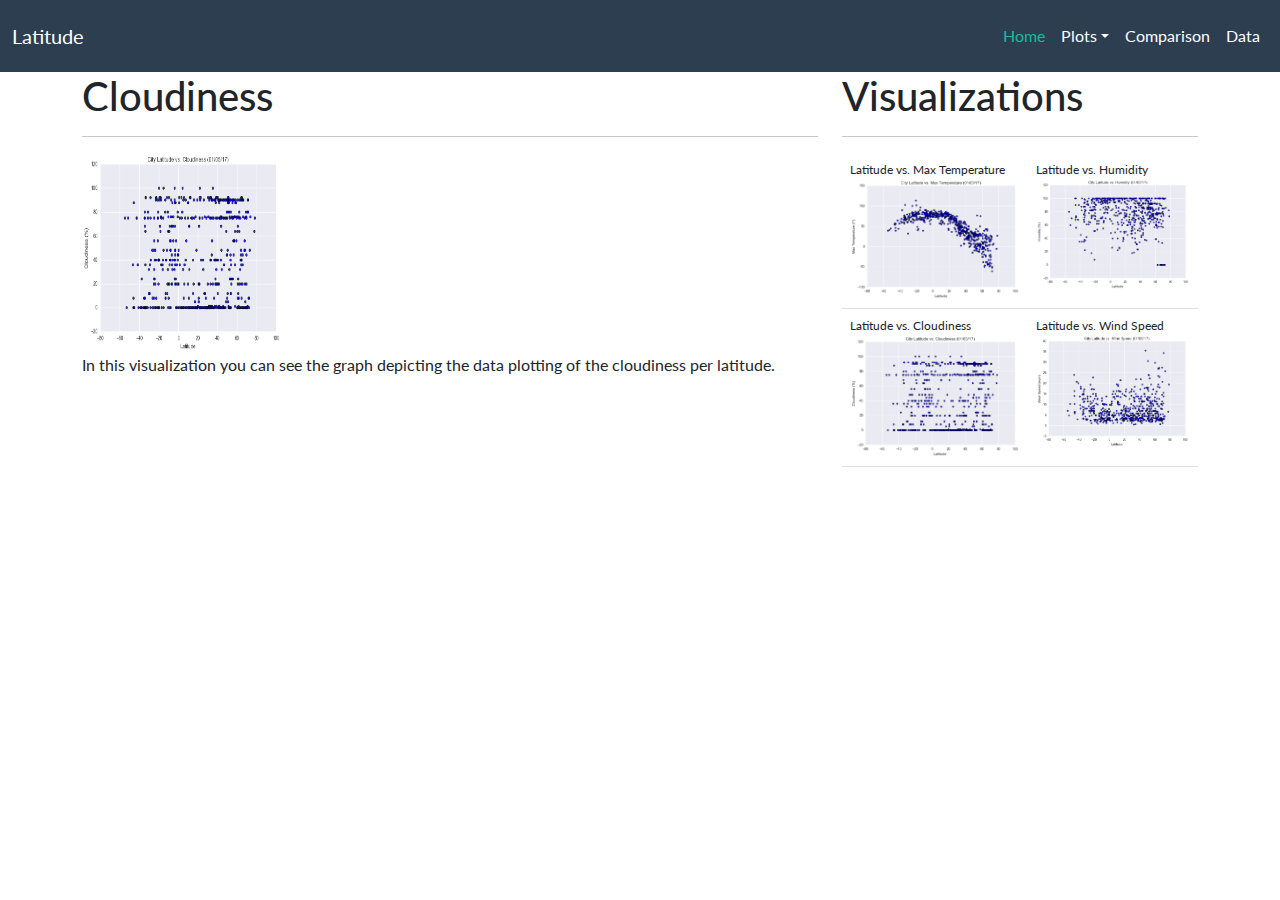
<file: visualizations/cloudiness.html>
<!DOCTYPE html>
<html lang="en">
<head>
    <meta charset="UTF-8">
    <meta http-equiv="X-UA-Compatible" content="IE=edge">
    <meta name="viewport" content="width=device-width, initial-scale=1.0">
    <title>Web Design Challenge</title>
    <link href="https://cdn.jsdelivr.net/npm/bootstrap@5.1.1/dist/css/bootstrap.min.css" rel="stylesheet" integrity="sha384-F3w7mX95PdgyTmZZMECAngseQB83DfGTowi0iMjiWaeVhAn4FJkqJByhZMI3AhiU" crossorigin="anonymous">
    <link rel="stylesheet" href="../bootstrap.css">
</head>
<body>

<!-- Navigation Menu -->
    <nav class="navbar navbar-expand-lg navbar-dark bg-primary">
        <div class="container-fluid">
          <a class="navbar-brand" href="#">Latitude</a>
          <button class="navbar-toggler" type="button" data-bs-toggle="collapse" data-bs-target="#navbarColor01" aria-controls="navbarColor01" aria-expanded="true" aria-label="Toggle navigation">
            <span class="navbar-toggler-icon"></span>
          </button>
          <div class="collapse navbar-collapse" id="navbarColor01">
            <ul class="navbar-nav ms-auto">
              <li class="nav-item">
                <a class="nav-link active" href="../index.html">Home
                <span class="visually-hidden">(current)</span>
                </a>
              </li> 
              <li class="nav-item dropdown">
                <a class="nav-link dropdown-toggle" data-bs-toggle="dropdown" href="#" role="button" aria-haspopup="true" aria-expanded="false">Plots</a>
                <div class="dropdown-menu">
                  <a class="dropdown-item" href="temp.html">Max Temperature</a>
                  <a class="dropdown-item" href="humidity.html">Humidity</a>
                  <a class="dropdown-item" href="cloudiness.html">Cloudiness</a>
                  <a class="dropdown-item" href="windspeed.html">Windspeed</a>
                </div>
              </li>
              <li class="nav-item">
                <a class="nav-link" href="../comparison.html">Comparison</a>
              </li>
              <li class="nav-item">
                <a class="nav-link" href="../data.html">Data</a>
              </li>
            </ul>
          </div>
        </div>
      </nav>

    <div class="container">
        <div class="row align-items-start">
            <div class="col-md-8">
                <h2 class="description-header">Cloudiness</h2>
                <hr class="description-hr" />
                <img src="../assets/cloudymap.png" alt="Cloudy Map" style="width:200px;height:200px;margin-right:15px;">
                <p>In this visualization you can see the graph depicting the data plotting of the cloudiness per latitude.</p>
            </div>
            

​<!-- SideBar Content -->
            <div class="col-md-4">
                <div class="imageNav-content">
                    <h2 class="description-header">Visualizations</h2>
                    <hr>
                    <div class= "table-responsive">
                      <table class="table">
                        <tr style="font-size: 12px;">
                          <td>Latitude vs. Max Temperature
                          </br>
                            <a href="temp.html">
                              <img src="../assets/temperaturemap.png" alt="" class="imageNav-photo"></a>
                          </td>
                          <td>Latitude vs. Humidity<br />
                            <a href="humidity.html">
                              <img src="../assets/humiditymap.png" alt="" class="imageNav-photo"></a>
                          </td>
                        </tr>
                        <tr style="font-size: 12px;">
                          <td>Latitude vs. Cloudiness<br />
                            <a href="cloudiness.html">
                              <img src="../assets/cloudymap.png" alt="" class="imageNav-photo"></a>
                          </td>
                          <td>Latitude vs. Wind Speed<br />
                            <a href="windspeed.html">
                              <img src="../assets/windmap.png" alt="" class="imageNav-photo"></a>
                          </td>
                        </tr>
                      </table>
                    </div>
                </div>
            </div>
        </div> 
    </div>

      
      
      
      
   
      <script src="https://cdn.jsdelivr.net/npm/bootstrap@5.1.1/dist/js/bootstrap.bundle.min.js" integrity="sha384-/bQdsTh/da6pkI1MST/rWKFNjaCP5gBSY4sEBT38Q/9RBh9AH40zEOg7Hlq2THRZ" crossorigin="anonymous"></script>
</body>
</html>
</file>
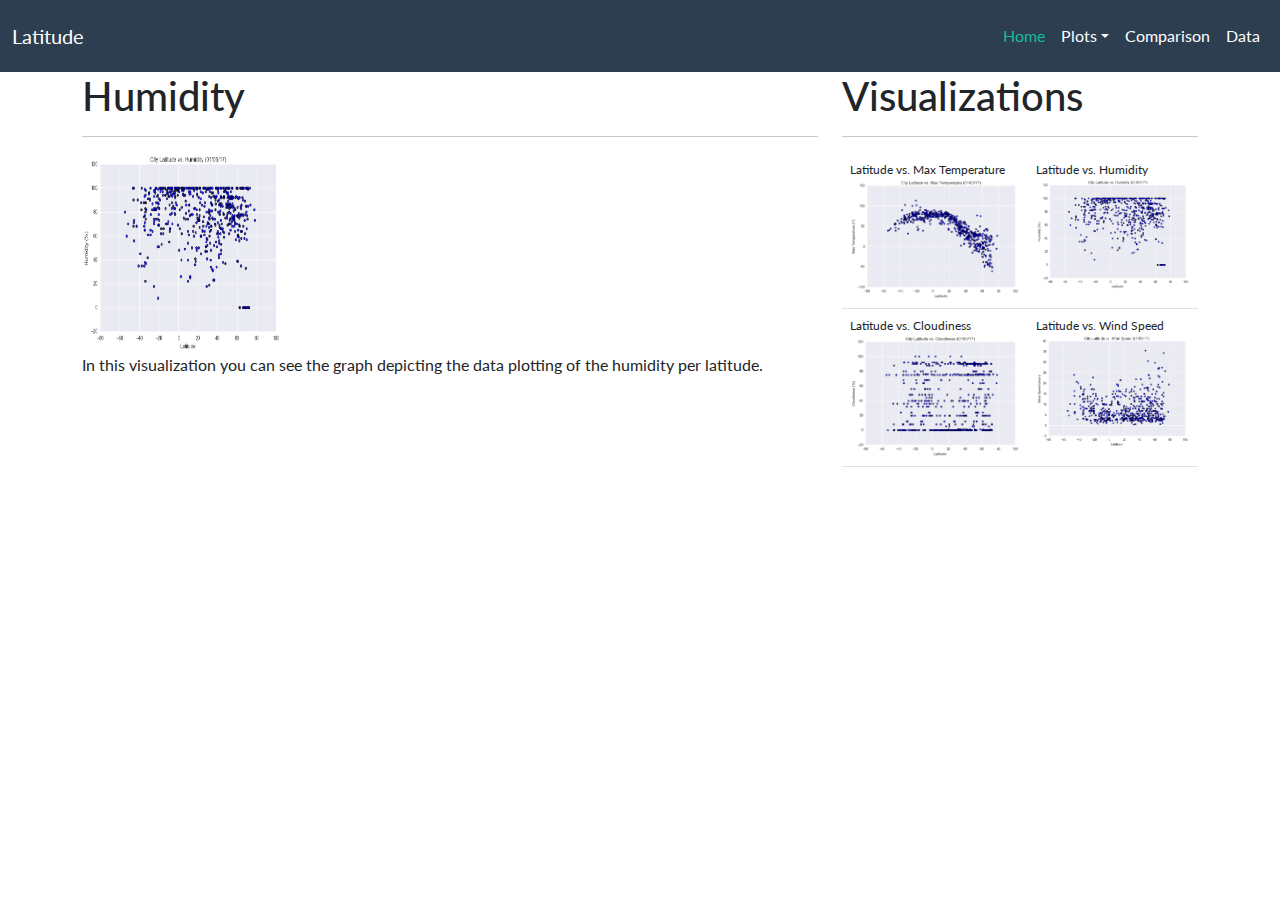
<file: visualizations/humidity.html>
<!DOCTYPE html>
<html lang="en">

<head>
  <meta charset="UTF-8">
  <meta http-equiv="X-UA-Compatible" content="IE=edge">
  <meta name="viewport" content="width=device-width, initial-scale=1.0">
  <title>Web Design Challenge</title>
  <link href="https://cdn.jsdelivr.net/npm/bootstrap@5.1.1/dist/css/bootstrap.min.css" rel="stylesheet"
    integrity="sha384-F3w7mX95PdgyTmZZMECAngseQB83DfGTowi0iMjiWaeVhAn4FJkqJByhZMI3AhiU" crossorigin="anonymous">
  <link rel="stylesheet" href="../bootstrap.css">
</head>

<body>

  <!-- Navigation Menu -->
  <nav class="navbar navbar-expand-lg navbar-dark bg-primary">
    <div class="container-fluid">
      <a class="navbar-brand" href="../index.html">Latitude</a>
      <button class="navbar-toggler" type="button" data-bs-toggle="collapse" data-bs-target="#navbarColor01"
        aria-controls="navbarColor01" aria-expanded="true" aria-label="Toggle navigation">
        <span class="navbar-toggler-icon"></span>
      </button>
      <div class="collapse navbar-collapse" id="navbarColor01">
        <ul class="navbar-nav ms-auto">
          <li class="nav-item">
            <a class="nav-link active" href="../index.html">Home
              <span class="visually-hidden">(current)</span>
            </a>
          </li>
          <li class="nav-item dropdown">
            <a class="nav-link dropdown-toggle" data-bs-toggle="dropdown" href="#" role="button" aria-haspopup="true"
              aria-expanded="false">Plots</a>
            <div class="dropdown-menu">
              <a class="dropdown-item" href="temp.html">Max Temperature</a>
              <a class="dropdown-item" href="humidity.html">Humidity</a>
              <a class="dropdown-item" href="cloudiness.html">Cloudiness</a>
              <a class="dropdown-item" href="windspeed.html">Windspeed</a>
            </div>
          </li>
          <li class="nav-item">
            <a class="nav-link" href="../comparison.html">Comparison</a>
          </li>
          <li class="nav-item">
            <a class="nav-link" href="../data.html">Data</a>
          </li>
        </ul>
      </div>
    </div>
  </nav>

  <div class="container">
    <div class="row align-items-start">
      <div class="col-md-8">
        <h2 class="description-header">Humidity</h2>
        <hr class="description-hr" />
        <img src="../assets/humiditymap.png" alt="Humidity Map" style="width:200px;height:200px;margin-right:15px;">
        <p>In this visualization you can see the graph depicting the data plotting of the humidity per latitude.</p>
      </div>


      ​
      <div class="col-md-4">
        <div class="imageNav-content">
          <h2 class="description-header">Visualizations</h2>
          <hr>
          <div class="table-responsive">
            <table class="table">
              <tr style="font-size: 12px;">
                <td>Latitude vs. Max Temperature
                  </br>
                  <a href="temp.html">
                    <img src="../assets/temperaturemap.png" alt="" class="imageNav-photo"></a>
                </td>
                <td>Latitude vs. Humidity<br />
                  <a href="humidity.html">
                    <img src="../assets/humiditymap.png" alt="" class="imageNav-photo"></a>
                </td>
              </tr>
              <tr style="font-size: 12px;">
                <td>Latitude vs. Cloudiness<br />
                  <a href="cloudiness.html">
                    <img src="../assets/cloudymap.png" alt="" class="imageNav-photo"></a>
                </td>
                <td>Latitude vs. Wind Speed<br />
                  <a href="windspeed.html">
                    <img src="../assets/windmap.png" alt="" class="imageNav-photo"></a>
                </td>
              </tr>
            </table>
          </div>
        </div>
      </div>
    </div>
  </div>






  <script src="https://cdn.jsdelivr.net/npm/bootstrap@5.1.1/dist/js/bootstrap.bundle.min.js"
    integrity="sha384-/bQdsTh/da6pkI1MST/rWKFNjaCP5gBSY4sEBT38Q/9RBh9AH40zEOg7Hlq2THRZ"
    crossorigin="anonymous"></script>
</body>

</html>
</file>
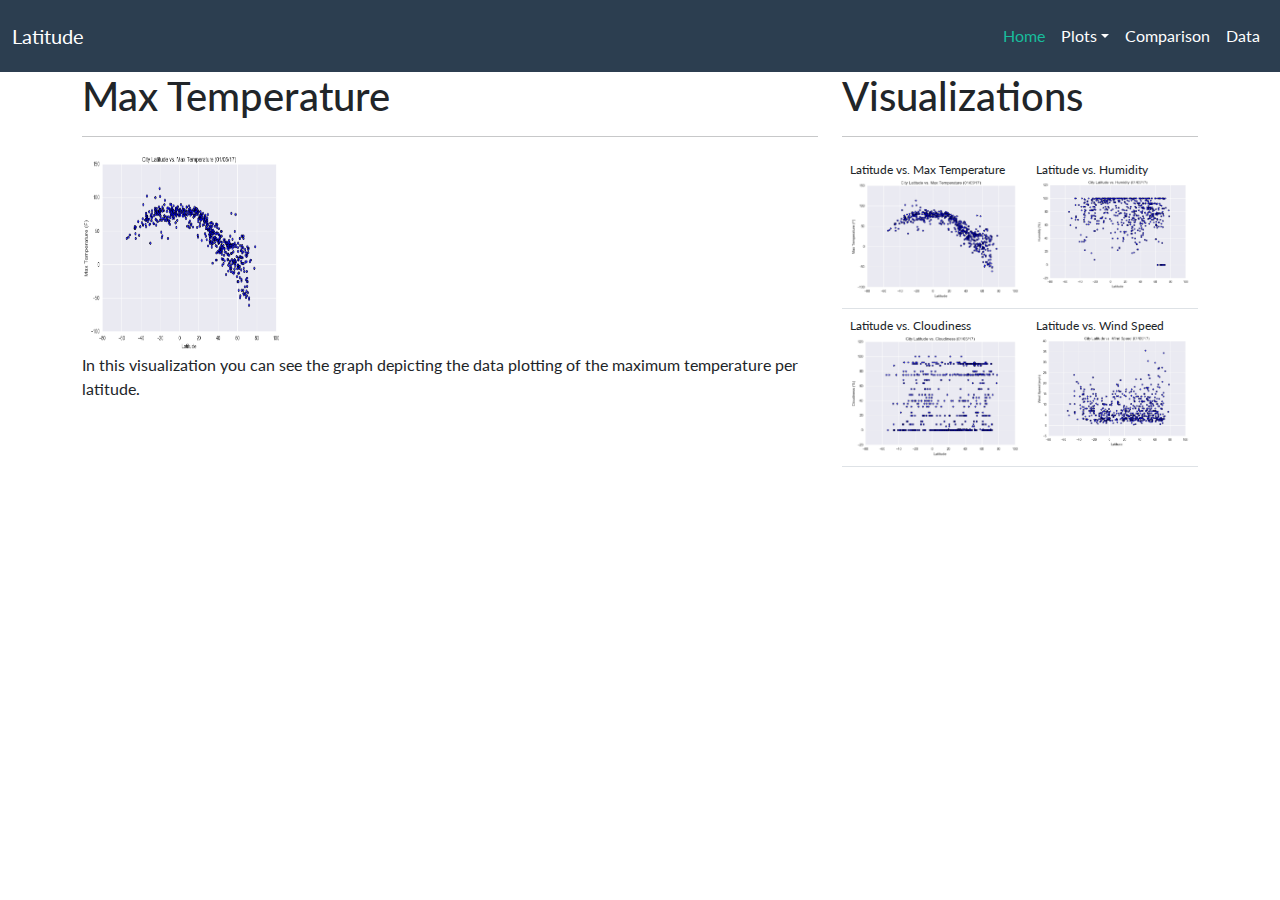
<file: visualizations/temp.html>
<!DOCTYPE html>
<html lang="en">
<head>
    <meta charset="UTF-8">
    <meta http-equiv="X-UA-Compatible" content="IE=edge">
    <meta name="viewport" content="width=device-width, initial-scale=1.0">
    <title>Web Design Challenge</title>
    <link href="https://cdn.jsdelivr.net/npm/bootstrap@5.1.1/dist/css/bootstrap.min.css" rel="stylesheet" integrity="sha384-F3w7mX95PdgyTmZZMECAngseQB83DfGTowi0iMjiWaeVhAn4FJkqJByhZMI3AhiU" crossorigin="anonymous">
    <link rel="stylesheet" href="../bootstrap.css">
</head>
<body>

<!-- Navigation Menu -->
    <nav class="navbar navbar-expand-lg navbar-dark bg-primary">
        <div class="container-fluid">
          <a class="navbar-brand" href="../index.html">Latitude</a>
          <button class="navbar-toggler" type="button" data-bs-toggle="collapse" data-bs-target="#navbarColor01" aria-controls="navbarColor01" aria-expanded="true" aria-label="Toggle navigation">
            <span class="navbar-toggler-icon"></span>
          </button>
          <div class="collapse navbar-collapse" id="navbarColor01">
            <ul class="navbar-nav ms-auto">
              <li class="nav-item">
                <a class="nav-link active" href="../index.html">Home
                <span class="visually-hidden">(current)</span>
                </a>
              </li> 
              <li class="nav-item dropdown">
                <a class="nav-link dropdown-toggle" data-bs-toggle="dropdown" href="#" role="button" aria-haspopup="true" aria-expanded="false">Plots</a>
                <div class="dropdown-menu">
                  <a class="dropdown-item" href="temp.html">Max Temperature</a>
                  <a class="dropdown-item" href="humidity.html">Humidity</a>
                  <a class="dropdown-item" href="cloudiness.html">Cloudiness</a>
                  <a class="dropdown-item" href="windspeed.html">Windspeed</a>
                </div>
              </li>
              <li class="nav-item">
                <a class="nav-link" href="../comparison.html">Comparison</a>
              </li>
              <li class="nav-item">
                <a class="nav-link" href="../data.html">Data</a>
              </li>
            </ul>
          </div>
        </div>
      </nav>

    <div class="container">
        <div class="row align-items-start">
          <div class="col-md-8">
            <h2 class="description-header">Max Temperature</h2>
            <hr class="description-hr" />
            <img src="../assets/temperaturemap.png" alt="Temperature Map" style="width:200px;height:200px;margin-right:15px;">
            <p>In this visualization you can see the graph depicting the data plotting of the maximum temperature per latitude.</p>
          </div>
            

<!-- SideBar Content -->​
            <div class="col-md-4">
                <div class="imageNav-content">
                    <h2 class="description-header">Visualizations</h2>
                    <hr>
                    <div class= "table-responsive">
                      <table class="table">
                        <tr style="font-size: 12px;">
                          <td>Latitude vs. Max Temperature
                          </br>
                            <a href="temp.html">
                              <img src="../assets/temperaturemap.png" alt="" class="imageNav-photo"></a>
                          </td>
                          <td>Latitude vs. Humidity<br />
                            <a href="humidity.html">
                              <img src="../assets/humiditymap.png" alt="" class="imageNav-photo"></a>
                          </td>
                        </tr>
                        <tr style="font-size: 12px;">
                          <td>Latitude vs. Cloudiness<br />
                            <a href="cloudiness.html">
                              <img src="../assets/cloudymap.png" alt="" class="imageNav-photo"></a>
                          </td>
                          <td>Latitude vs. Wind Speed<br />
                            <a href="windspeed.html">
                              <img src="../assets/windmap.png" alt="" class="imageNav-photo"></a>
                          </td>
                        </tr>
                      </table>
                    </div>
                </div>
            </div>
        </div> 
    </div>

      
      
      
      
   
      <script src="https://cdn.jsdelivr.net/npm/bootstrap@5.1.1/dist/js/bootstrap.bundle.min.js" integrity="sha384-/bQdsTh/da6pkI1MST/rWKFNjaCP5gBSY4sEBT38Q/9RBh9AH40zEOg7Hlq2THRZ" crossorigin="anonymous"></script>
</body>
</html>
</file>
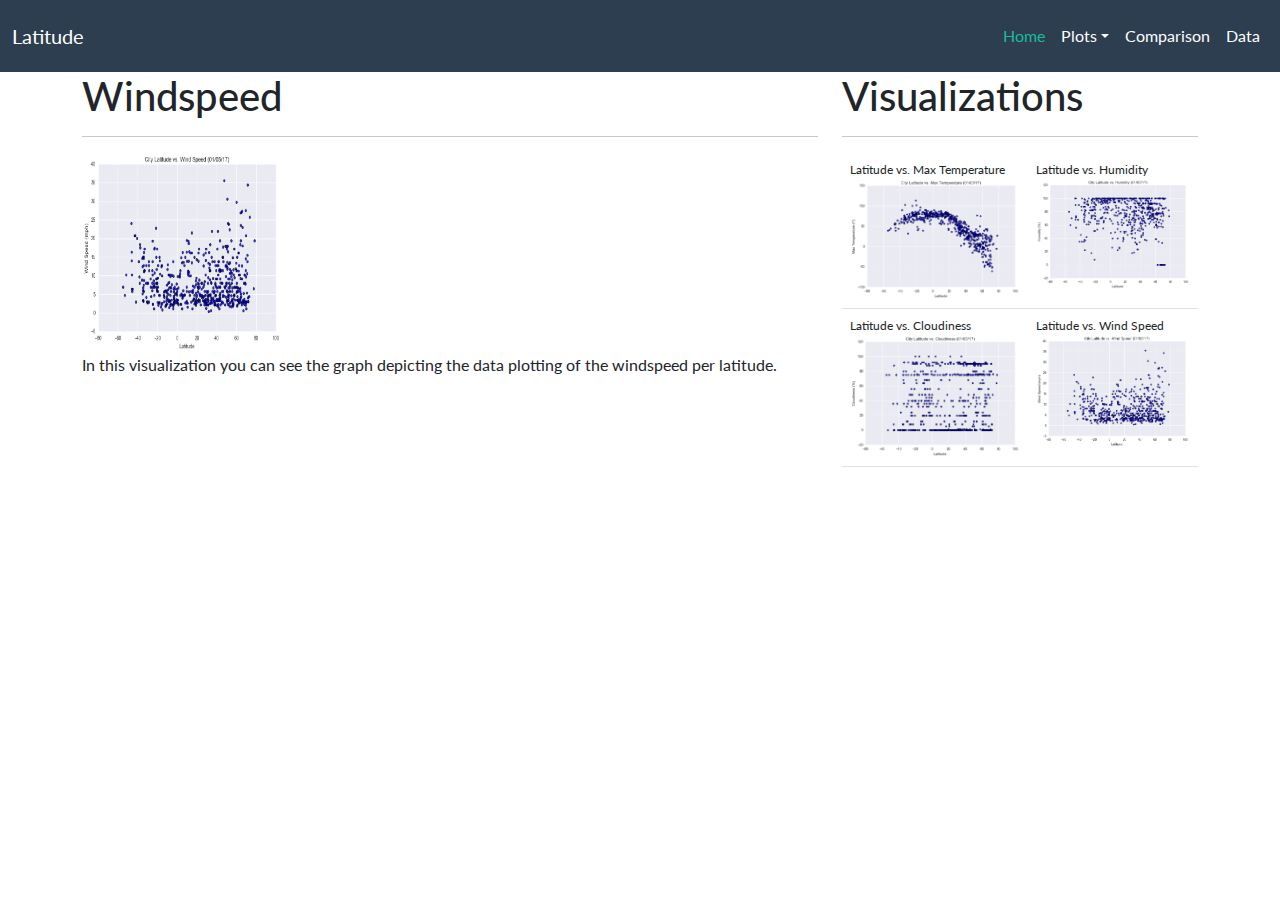
<file: visualizations/windspeed.html>
<!DOCTYPE html>
<html lang="en">
<head>
    <meta charset="UTF-8">
    <meta http-equiv="X-UA-Compatible" content="IE=edge">
    <meta name="viewport" content="width=device-width, initial-scale=1.0">
    <title>Web Design Challenge</title>
    <link href="https://cdn.jsdelivr.net/npm/bootstrap@5.1.1/dist/css/bootstrap.min.css" rel="stylesheet" integrity="sha384-F3w7mX95PdgyTmZZMECAngseQB83DfGTowi0iMjiWaeVhAn4FJkqJByhZMI3AhiU" crossorigin="anonymous">
    <link rel="stylesheet" href="../bootstrap.css">
</head>
<body>

<!-- Navigation Menu -->
    <nav class="navbar navbar-expand-lg navbar-dark bg-primary">
        <div class="container-fluid">
          <a class="navbar-brand" href="../index.html">Latitude</a>
          <button class="navbar-toggler" type="button" data-bs-toggle="collapse" data-bs-target="#navbarColor01" aria-controls="navbarColor01" aria-expanded="true" aria-label="Toggle navigation">
            <span class="navbar-toggler-icon"></span>
          </button>
          <div class="collapse navbar-collapse" id="navbarColor01">
            <ul class="navbar-nav ms-auto">
              <li class="nav-item">
                <a class="nav-link active" href="../index.html">Home
                <span class="visually-hidden">(current)</span>
                </a>
              </li> 
              <li class="nav-item dropdown">
                <a class="nav-link dropdown-toggle" data-bs-toggle="dropdown" href="#" role="button" aria-haspopup="true" aria-expanded="false">Plots</a>
                <div class="dropdown-menu">
                  <a class="dropdown-item" href="temp.html">Max Temperature</a>
                  <a class="dropdown-item" href="humidity.html">Humidity</a>
                  <a class="dropdown-item" href="cloudiness.html">Cloudiness</a>
                  <a class="dropdown-item" href="windspeed.html">Windspeed</a>
                </div>
              </li>
              <li class="nav-item">
                <a class="nav-link" href="../comparison.html">Comparison</a>
              </li>
              <li class="nav-item">
                <a class="nav-link" href="../data.html">Data</a>
              </li>
            </ul>
          </div>
        </div>
      </nav>

<div class="container">
  <div class="row align-items-start">
    <div class="col-md-8">
      <article class="description-content">
          <h2 class="description-header">Windspeed</h2>
          <hr class="description-hr" />
          <img src="../assets/windmap.png" alt="Windspeed Map" style="width:200px;height:200px;margin-right:15px;">
          <p>In this visualization you can see the graph depicting the data plotting of the windspeed per latitude.</p>
      </article>
    </div>
      

<!-- SideBar Content -->​
      <div class="col-md-4">
          <div class="imageNav-content">
              <h2 class="description-header">Visualizations</h2>
              <hr>
              <div class= "table-responsive">
                <table class="table">
                  <tr style="font-size: 12px;">
                    <td>Latitude vs. Max Temperature
                    </br>
                      <a href="temp.html">
                        <img src="../assets/temperaturemap.png" alt="" class="imageNav-photo"></a>
                    </td>
                    <td>Latitude vs. Humidity<br />
                      <a href="humidity.html">
                        <img src="../assets/humiditymap.png" alt="" class="imageNav-photo"></a>
                    </td>
                  </tr>
                  <tr style="font-size: 12px;">
                    <td>Latitude vs. Cloudiness<br />
                      <a href="cloudiness.html">
                        <img src="../assets/cloudymap.png" alt="" class="imageNav-photo"></a>
                    </td>
                    <td>Latitude vs. Wind Speed<br />
                      <a href="windspeed.html">
                        <img src="../assets/windmap.png" alt="" class="imageNav-photo"></a>
                    </td>
                  </tr>
                </table>
              </div>
          </div>
      </div>
  </div> 
</div>
     
      
      
      
   
      <script src="https://cdn.jsdelivr.net/npm/bootstrap@5.1.1/dist/js/bootstrap.bundle.min.js" integrity="sha384-/bQdsTh/da6pkI1MST/rWKFNjaCP5gBSY4sEBT38Q/9RBh9AH40zEOg7Hlq2THRZ" crossorigin="anonymous"></script>
</body>
</html>
</file>
